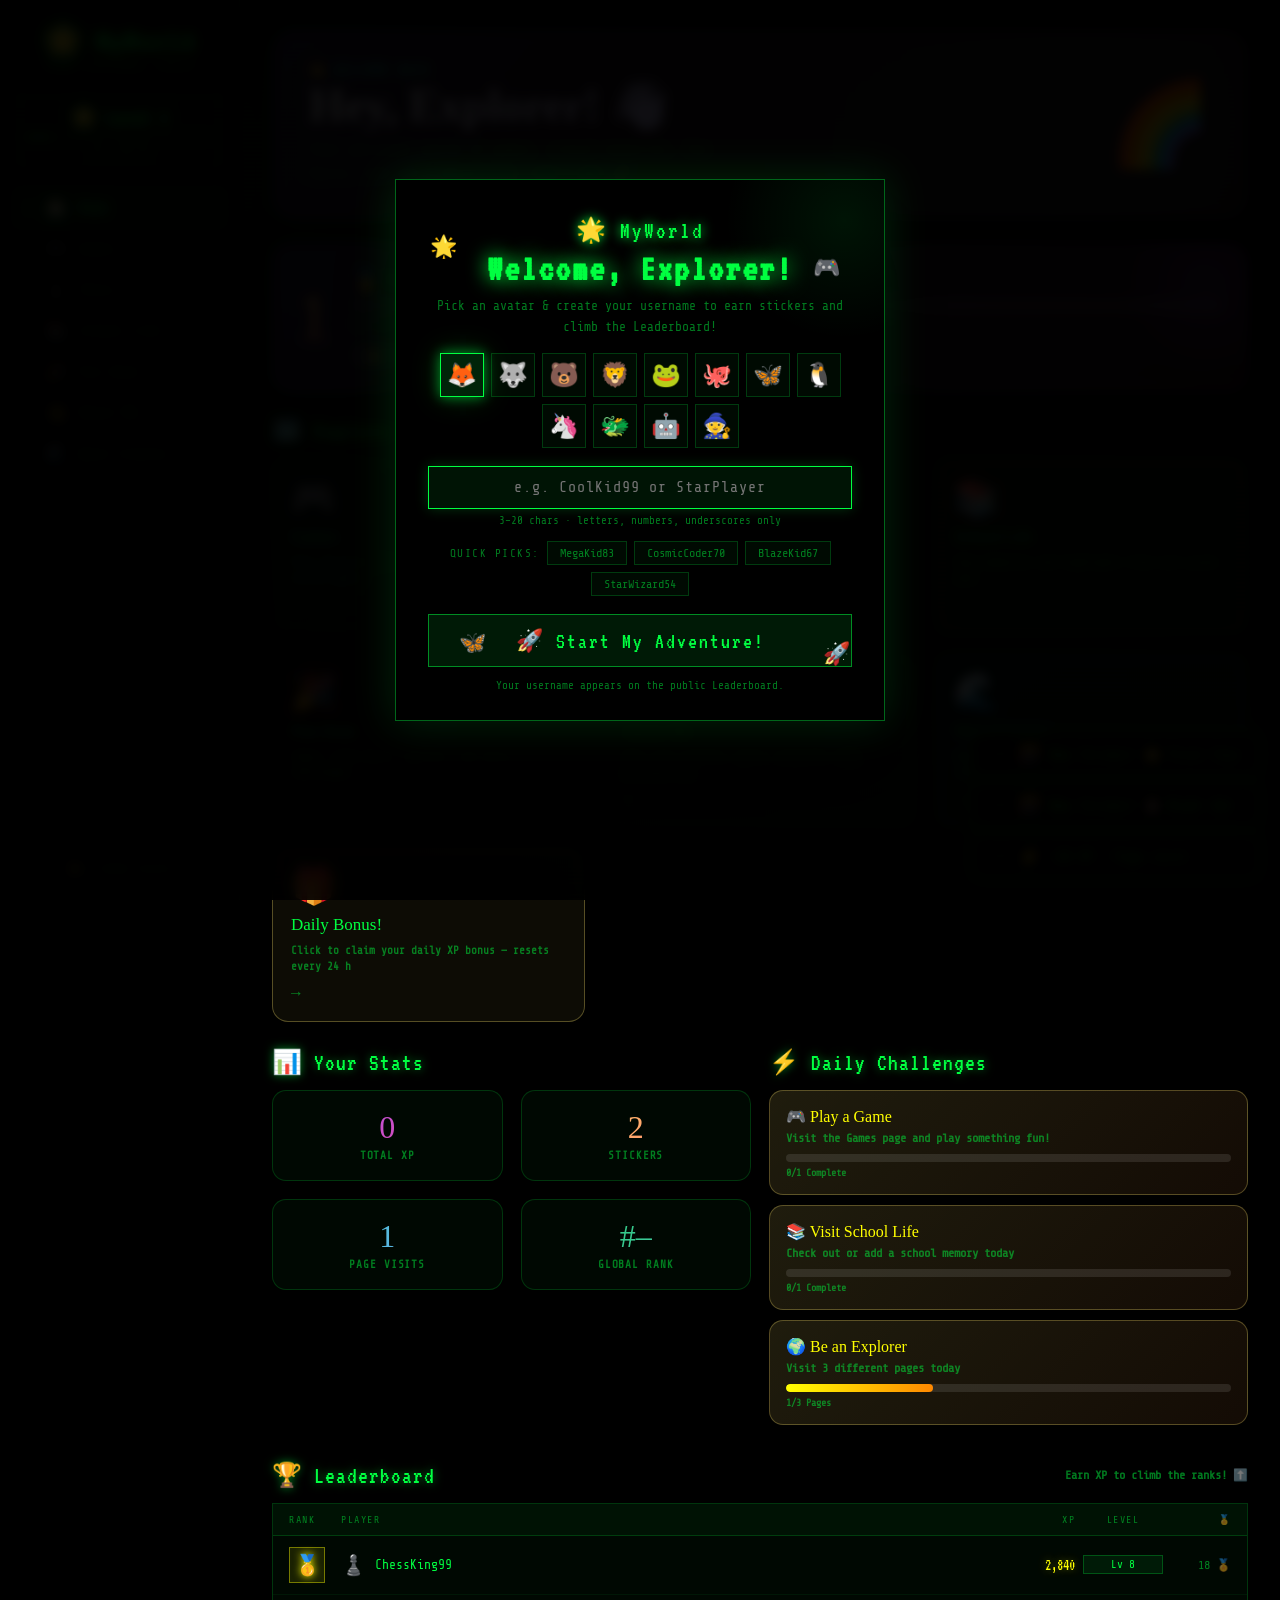
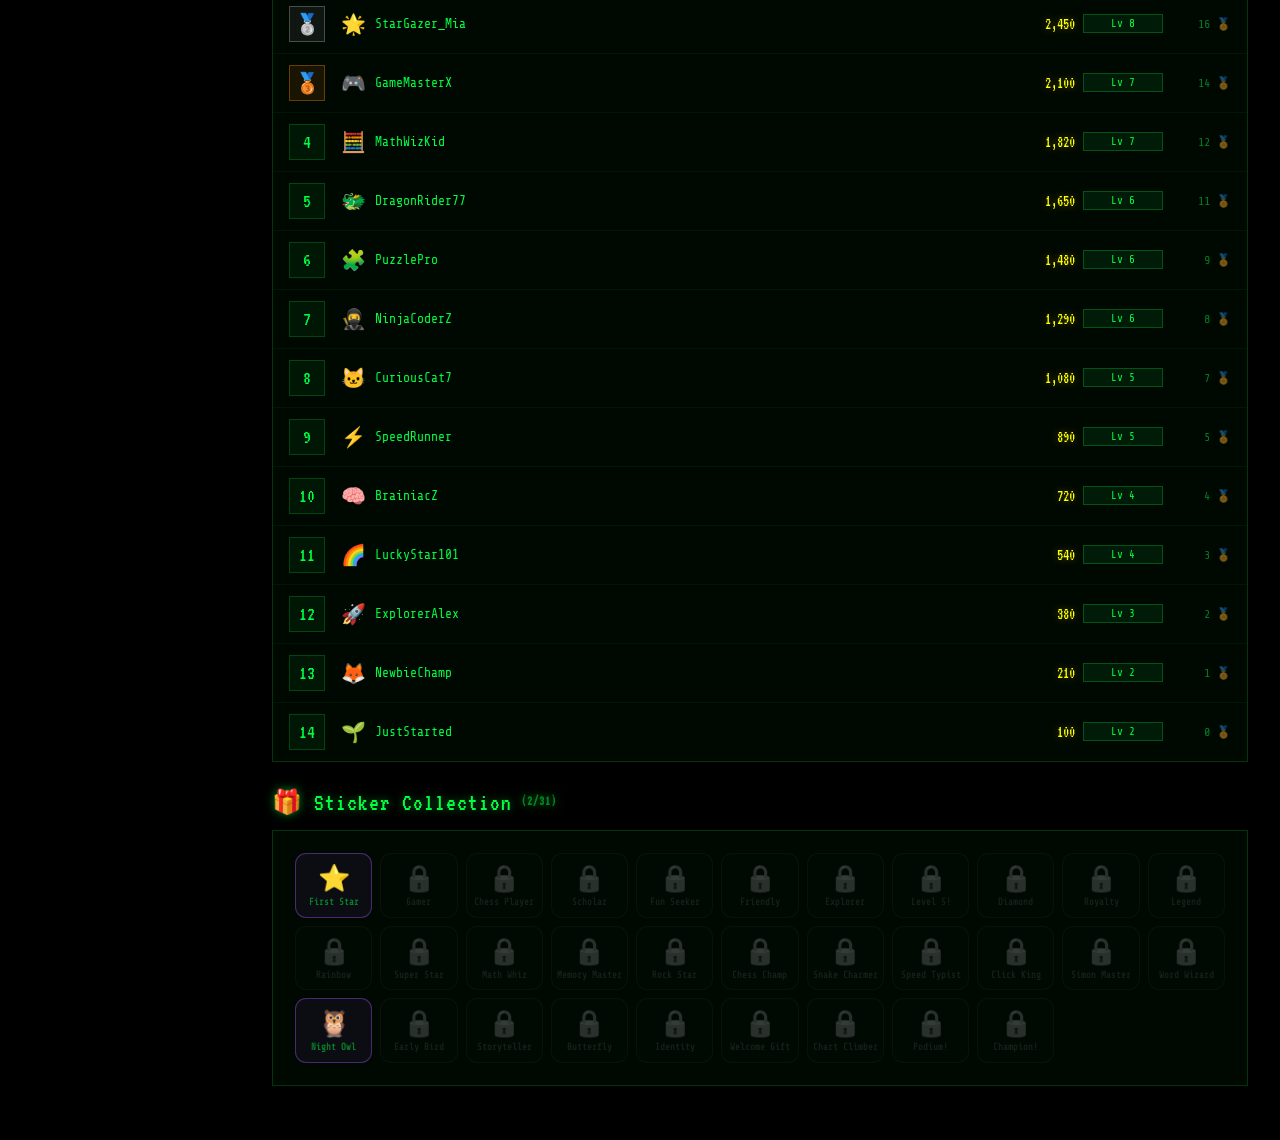
<file: index.html>
<!DOCTYPE html>
<html lang="en">
<head>
<meta charset="UTF-8">
<meta name="viewport" content="width=device-width,initial-scale=1">
<title>MyWorld — Home</title>
<link rel="stylesheet" href="shared.css">
<style>
.hero{
  background:linear-gradient(135deg,rgba(168,85,247,.22),rgba(236,72,153,.14),rgba(255,107,107,.1));
  border:1px solid rgba(168,85,247,.25);border-radius:24px;padding:32px 36px;
  margin-bottom:24px;position:relative;overflow:hidden;
}
.hero::before{content:'';position:absolute;inset:-40px;background:radial-gradient(circle at 80% 50%,rgba(78,205,196,.12) 0%,transparent 60%);pointer-events:none;}
.hero-greeting{font-size:12px;font-weight:900;letter-spacing:2px;text-transform:uppercase;color:var(--teal);margin-bottom:5px;}
.hero-title{font-family:'Fredoka One',cursive;font-size:46px;line-height:1.05;background:linear-gradient(120deg,#fff 0%,#c4b5fd 50%,#f9a8d4 100%);-webkit-background-clip:text;-webkit-text-fill-color:transparent;background-clip:text;margin-bottom:8px;}
.hero-sub{color:var(--text-dim);font-size:14px;font-weight:700;max-width:440px;line-height:1.7;}
.hero-emoji{position:absolute;right:36px;top:50%;transform:translateY(-50%);font-size:82px;animation:float 3s ease-in-out infinite;}

/* Level card */
.level-card{background:linear-gradient(135deg,rgba(168,85,247,.22),rgba(236,72,153,.15));border:1px solid rgba(168,85,247,.32);border-radius:20px;padding:24px;margin-bottom:24px;position:relative;overflow:hidden;}
.level-card::after{content:'';position:absolute;width:180px;height:180px;border-radius:50%;background:radial-gradient(circle,rgba(168,85,247,.25) 0%,transparent 70%);right:-50px;top:-50px;pointer-events:none;}
.lc-row{display:flex;align-items:center;gap:24px;flex-wrap:wrap;}
.lc-num{font-family:'Fredoka One',cursive;font-size:66px;line-height:1;background:linear-gradient(135deg,#ffe66d,#ff6b6b);-webkit-background-clip:text;-webkit-text-fill-color:transparent;background-clip:text;flex-shrink:0;}
.lc-info{flex:1;}
.lc-title{font-family:'Fredoka One',cursive;font-size:20px;margin-bottom:7px;}
.lc-xp-wrap{background:rgba(255,255,255,.12);border-radius:99px;height:13px;overflow:hidden;margin-bottom:6px;}
.lc-xp-bar{height:100%;background:linear-gradient(90deg,#a855f7,#ec4899,#ff6b6b);background-size:200%;animation:shimmer 2s linear infinite;border-radius:99px;transition:width .8s ease;}
.lc-xp-label{font-size:12px;color:var(--text-dim);font-weight:800;}
.lc-chips{display:flex;gap:7px;flex-wrap:wrap;margin-top:12px;}
.lc-chip{display:inline-flex;align-items:center;gap:4px;padding:4px 12px;border-radius:99px;font-size:11px;font-weight:900;background:rgba(255,255,255,.1);border:1px solid rgba(255,255,255,.15);}

/* Quick links */
.quick-card{background:var(--card-bg);border:1px solid var(--card-border);border-radius:16px;padding:18px;text-decoration:none;color:var(--text);display:flex;flex-direction:column;gap:8px;transition:var(--ease);}
.quick-card:hover{transform:translateY(-5px);}
.qc-icon{font-size:36px;}
.qc-title{font-family:'Fredoka One',cursive;font-size:17px;}
.qc-desc{font-size:11px;color:var(--text-dim);font-weight:700;line-height:1.5;flex:1;}
.qc-arrow{opacity:.5;margin-top:auto;}
.qc-games :hover,.qc-games{border-color:rgba(78,205,196,.3);background:rgba(78,205,196,.05);}
.qc-games:hover{border-color:rgba(78,205,196,.6);box-shadow:0 10px 36px rgba(78,205,196,.18);}
.qc-chess{border-color:rgba(168,85,247,.3);background:rgba(168,85,247,.05);}
.qc-chess:hover{border-color:rgba(168,85,247,.6);box-shadow:0 10px 36px rgba(168,85,247,.18);}
.qc-school{border-color:rgba(255,230,109,.3);background:rgba(255,230,109,.05);}
.qc-school:hover{border-color:rgba(255,230,109,.6);box-shadow:0 10px 36px rgba(255,230,109,.18);}
.qc-fun{border-color:rgba(236,72,153,.3);background:rgba(236,72,153,.05);}
.qc-fun:hover{border-color:rgba(236,72,153,.6);box-shadow:0 10px 36px rgba(236,72,153,.18);}
.qc-about{border-color:rgba(34,197,94,.3);background:rgba(34,197,94,.05);}
.qc-about:hover{border-color:rgba(34,197,94,.6);box-shadow:0 10px 36px rgba(34,197,94,.18);}
.qc-bonus{border-color:rgba(255,230,109,.3);background:rgba(255,230,109,.05);cursor:pointer;}
.qc-bonus:hover{border-color:rgba(255,230,109,.6);box-shadow:0 10px 36px rgba(255,230,109,.18);}

/* Stats */
.stat-card{background:var(--card-bg);border:1px solid var(--card-border);border-radius:14px;padding:18px;text-align:center;}
.stat-num{font-family:'Fredoka One',cursive;font-size:32px;margin-bottom:3px;}
.stat-label{font-size:11px;color:var(--text-dim);font-weight:800;text-transform:uppercase;letter-spacing:.9px;}

/* Daily challenge */
.daily-card{background:linear-gradient(135deg,rgba(255,230,109,.12),rgba(251,146,60,.08));border:1px solid rgba(255,230,109,.28);border-radius:14px;padding:16px;margin-bottom:10px;}
.dc-title{font-family:'Fredoka One',cursive;font-size:16px;color:var(--yellow);margin-bottom:5px;}
.dc-desc{font-size:12px;font-weight:700;color:var(--text-dim);margin-bottom:9px;}
.dc-bar-wrap{background:rgba(255,255,255,.1);border-radius:99px;height:8px;overflow:hidden;margin-bottom:5px;}
.dc-bar{height:100%;border-radius:99px;background:linear-gradient(90deg,var(--yellow),var(--orange));transition:width .6s ease;}
.dc-label{font-size:10px;color:var(--text-dim);font-weight:800;}

/* Sticker grid */
.sticker-grid{display:grid;grid-template-columns:repeat(auto-fill,minmax(74px,1fr));gap:8px;}
.sticker-item{display:flex;flex-direction:column;align-items:center;gap:4px;padding:9px 5px;border-radius:11px;border:1px solid var(--card-border);background:var(--card-bg);transition:var(--ease);text-align:center;}
.sticker-item.locked{opacity:.25;filter:grayscale(1);}
.sticker-item.unlocked{border-color:rgba(168,85,247,.4);background:rgba(168,85,247,.07);}
.sticker-item.unlocked:hover{transform:scale(1.06);}
.sticker-emoji{font-size:26px;display:block;}
.sticker-name{font-size:9px;font-weight:800;color:var(--text-dim);line-height:1.2;}
</style>
</head>
<body>

<!-- ══ SIDEBAR ══ -->
<nav class="sidebar">
  <div class="sidebar-logo">🌟 MyWorld</div>
  <div class="sidebar-tagline">Your Personal Space</div>
  <div class="sidebar-level">
    <span class="level-badge">⭐ Level 1</span>
    <div class="xp-bar-wrap"><div class="xp-bar" style="width:0%"></div></div>
    <div class="xp-text">0 / 80 XP</div>
  </div>
  <ul class="nav-links">
    <li><a href="index.html"       class="nav-link active" data-page="home">   <span class="nav-icon">🏠</span><span>Home</span></a></li>
    <li><a href="games.html"       class="nav-link"        data-page="games">  <span class="nav-icon">🎮</span><span>Games</span></a></li>
    <li><a href="chess.html"       class="nav-link"        data-page="chess">  <span class="nav-icon">♟️</span><span>Chess</span></a></li>
    <li><a href="school-life.html" class="nav-link"        data-page="school"> <span class="nav-icon">📚</span><span>School Life</span></a></li>
    <li><a href="fun-zone.html"    class="nav-link"        data-page="funzone"><span class="nav-icon">🎉</span><span>Fun Zone</span></a></li>
    <li><a href="about.html"        class="nav-link"        data-page="about">  <span class="nav-icon">👋</span><span>About Me</span></a></li>
    <li><a href="wave-creator.html" class="nav-link"        data-page="wave">   <span class="nav-icon">🌊</span><span>Wave Creator</span></a></li>
  </ul>
  <div class="sidebar-footer" id="sideVisits">Made with ❤️ just for you!</div>
</nav>

<!-- ══ MAIN ══ -->
<main class="main">

  <!-- HERO -->
  <div class="hero">
    <div class="hero-greeting">👋 Welcome Back</div>
    <h1 class="hero-title" data-username-greeting>Hey, Explorer! 👋</h1>
    <p class="hero-sub">Your personal world of games, school memories, fun facts, and epic adventures. Let's go! 🚀</p>
    <div class="hero-emoji">🌈</div>
  </div>

  <!-- BIG LEVEL CARD -->
  <div class="level-card">
    <div class="lc-row">
      <div class="lc-num" id="bigLevelNum">1</div>
      <div class="lc-info">
        <div class="lc-title">🏅 Your Level &amp; XP</div>
        <div class="lc-xp-wrap"><div class="lc-xp-bar" id="bigXpBar" style="width:0%"></div></div>
        <div class="lc-xp-label" id="bigXpLabel">0 / 80 XP to Level 2</div>
        <div class="lc-chips">
          <span class="lc-chip">🔥 <span id="cVisits">0</span> Visits</span>
          <span class="lc-chip">🏅 <span id="cStickers">0</span> Stickers</span>
          <span class="lc-chip">🏆 Rank #<span id="cRank">–</span></span>
          <span class="lc-chip" id="cUsername" style="color:var(--purple)">🎭 <span data-username>Explorer</span></span>
        </div>
      </div>
    </div>
  </div>

  <!-- QUICK LINKS -->
  <div class="section-title">🗺️ Explore Your World</div>
  <div class="grid-3" style="margin-bottom:26px">
    <a href="games.html"       class="quick-card qc-games"> <span class="qc-icon">🎮</span><div class="qc-title">Games</div><div class="qc-desc">Play 10 built-in mini-games &amp; explore 15 online games</div><span class="qc-arrow">→</span></a>
    <a href="chess.html"       class="quick-card qc-chess"> <span class="qc-icon">♟️</span><div class="qc-title">Chess</div><div class="qc-desc">Play a fully working chess game vs a friend or the AI</div><span class="qc-arrow">→</span></a>
    <a href="school-life.html" class="quick-card qc-school"><span class="qc-icon">📚</span><div class="qc-title">School Life</div><div class="qc-desc">Save memories and highlights from each grade year</div><span class="qc-arrow">→</span></a>
    <a href="fun-zone.html"    class="quick-card qc-fun">   <span class="qc-icon">🎉</span><div class="qc-title">Fun Zone</div><div class="qc-desc">Jokes, wild facts, quizzes, and daily challenges</div><span class="qc-arrow">→</span></a>
    <a href="about.html"        class="quick-card qc-about"> <span class="qc-icon">👋</span><div class="qc-title">About Me</div><div class="qc-desc">Edit your profile, goals, playlist, and personal bio</div><span class="qc-arrow">→</span></a>
    <a href="wave-creator.html" class="quick-card" style="border-color:rgba(0,229,255,.3);background:rgba(0,229,255,.05)"><span class="qc-icon">🌊</span><div class="qc-title">Wave Creator</div><div class="qc-desc">Build custom wave levels, test them, and share with the community</div><span class="qc-arrow">→</span></a>
    <div                        class="quick-card qc-bonus" onclick="claimBonus()"><span class="qc-icon">🎁</span><div class="qc-title">Daily Bonus!</div><div class="qc-desc">Click to claim your daily XP bonus — resets every 24 h</div><span class="qc-arrow" id="bonusArrow">→</span></div>
  </div>

  <!-- STATS + DAILY CHALLENGES -->
  <div class="grid-2" style="margin-bottom:26px">
    <div>
      <div class="section-title">📊 Your Stats</div>
      <div class="grid-2">
        <div class="stat-card"><div class="stat-num" id="sXP" style="background:linear-gradient(135deg,#a855f7,#ec4899);-webkit-background-clip:text;-webkit-text-fill-color:transparent;background-clip:text">0</div><div class="stat-label">Total XP</div></div>
        <div class="stat-card"><div class="stat-num" id="sStickers" style="background:linear-gradient(135deg,#ffe66d,#ff6b6b);-webkit-background-clip:text;-webkit-text-fill-color:transparent;background-clip:text">0</div><div class="stat-label">Stickers</div></div>
        <div class="stat-card"><div class="stat-num" id="sVisits" style="background:linear-gradient(135deg,#4ecdc4,#60a5fa);-webkit-background-clip:text;-webkit-text-fill-color:transparent;background-clip:text">0</div><div class="stat-label">Page Visits</div></div>
        <div class="stat-card"><div class="stat-num" id="sRank" style="background:linear-gradient(135deg,#22c55e,#4ecdc4);-webkit-background-clip:text;-webkit-text-fill-color:transparent;background-clip:text">#–</div><div class="stat-label">Global Rank</div></div>
      </div>
    </div>
    <div>
      <div class="section-title">⚡ Daily Challenges</div>
      <div class="daily-card"><div class="dc-title">🎮 Play a Game</div><div class="dc-desc">Visit the Games page and play something fun!</div><div class="dc-bar-wrap"><div class="dc-bar" id="dc1bar" style="width:0%"></div></div><div class="dc-label" id="dc1lbl">0/1 Complete</div></div>
      <div class="daily-card"><div class="dc-title">📚 Visit School Life</div><div class="dc-desc">Check out or add a school memory today</div><div class="dc-bar-wrap"><div class="dc-bar" id="dc2bar" style="width:0%"></div></div><div class="dc-label" id="dc2lbl">0/1 Complete</div></div>
      <div class="daily-card"><div class="dc-title">🌍 Be an Explorer</div><div class="dc-desc">Visit 3 different pages today</div><div class="dc-bar-wrap"><div class="dc-bar" id="dc3bar" style="width:0%"></div></div><div class="dc-label" id="dc3lbl">0/3 Pages</div></div>
    </div>
  </div>

  <!-- LEADERBOARD -->
  <div style="display:flex;align-items:center;justify-content:space-between;flex-wrap:wrap;gap:8px;margin-bottom:14px">
    <div class="section-title" style="margin-bottom:0">🏆 Leaderboard</div>
    <div style="font-size:12px;color:var(--text-dim);font-weight:800">Earn XP to climb the ranks! ⬆️</div>
  </div>
  <div class="lb-card" id="lbCard" style="margin-bottom:26px">
    <!-- rank banner inserted by JS -->
    <div class="lb-header">
      <span>Rank</span><span>Player</span><span style="text-align:right">XP</span><span style="text-align:center">Level</span><span style="text-align:right">🏅</span>
    </div>
    <div id="lbRows"><!-- rows injected by renderLeaderboard() --></div>
  </div>

  <!-- STICKER COLLECTION -->
  <div class="section-title">🎁 Sticker Collection <span id="stickerCount" style="font-size:13px;font-weight:800;color:var(--text-dim)"></span></div>
  <div class="card" style="margin-bottom:24px">
    <div class="sticker-grid" id="stickerGrid"></div>
  </div>

</main>

<script src="shared.js"></script>
<script>
// ── Page init ──────────────────────────────────────
recordVisit('home');

// ── Leaderboard renderer ───────────────────────────
function renderLeaderboard() {
  const lb       = getLeaderboardData();     // sorted array
  const username = getUsername();
  const rank     = getUserRank();

  // Rank banner (above table)
  const existing = document.getElementById('lbBanner');
  if (existing) existing.remove();
  if (username && rank) {
    const banner = document.createElement('div');
    banner.id = 'lbBanner';
    banner.className = 'rank-banner';
    const inf = getLevelInfo(getXP());
    banner.innerHTML = `
      <div class="rank-banner-num">#${rank}</div>
      <div class="rank-banner-label">
        <strong style="color:var(--text)">${username}</strong> · Level ${inf.level}<br>
        <span>${rank===1?'👑 You are THE champion!':rank<=3?'🥈 You\'re on the podium!':rank<=10?'📊 Top 10 — keep grinding!':'Keep earning XP to climb higher! ⬆️'}</span>
      </div>
    `;
    document.getElementById('lbCard').insertBefore(banner, document.getElementById('lbCard').firstChild.nextSibling);
  }

  // Rows
  const rowsEl = document.getElementById('lbRows');
  rowsEl.innerHTML = '';
  lb.slice(0, 15).forEach((u, i) => {
    const pos   = i + 1;
    const isYou = u.isYou;
    const inf   = getLevelInfo(u.xp);
    const rankClass = pos===1?'r1':pos===2?'r2':pos===3?'r3':'';
    const rankIcon  = pos===1?'🥇':pos===2?'🥈':pos===3?'🥉':pos;
    const stickers  = isYou ? getUnlocked().length : Math.max(0, Math.floor(u.xp / 150));

    const row = document.createElement('div');
    row.className = 'lb-row' + (isYou ? ' you' : '');
    row.innerHTML = `
      <div class="lb-rank ${rankClass}">${rankIcon}</div>
      <div class="lb-user">
        <span class="lb-avatar">${u.avatar||'🦊'}</span>
        <span class="lb-name">${u.username}${isYou?'<span class="lb-you-tag">YOU</span>':''}</span>
      </div>
      <div class="lb-xp">${u.xp.toLocaleString()}</div>
      <div class="lb-level">Lv ${inf.level}</div>
      <div class="lb-stickers">${stickers} 🏅</div>
    `;
    rowsEl.appendChild(row);
  });

  // Leaderboard sticker checks
  _checkLeaderboardStickers && _checkLeaderboardStickers();
}
// expose so shared.js can call it
window.renderLeaderboard = renderLeaderboard;

// ── Sticker grid renderer ──────────────────────────
function renderStickerGrid() {
  const unlocked = getUnlocked();
  const grid = document.getElementById('stickerGrid');
  grid.innerHTML = '';
  STICKERS.forEach(s => {
    const locked = !unlocked.includes(s.id);
    const el = document.createElement('div');
    el.className = 'sticker-item ' + (locked ? 'locked' : 'unlocked');
    el.title = locked ? `🔒 ${s.name}: ${s.desc}` : `✅ ${s.name} — ${s.desc}`;
    el.innerHTML = `<span class="sticker-emoji">${locked ? '🔒' : s.emoji}</span><div class="sticker-name">${s.name}</div>`;
    grid.appendChild(el);
  });
  document.getElementById('stickerCount').textContent = `(${unlocked.length}/${STICKERS.length})`;
}
window.renderStickerGrid = renderStickerGrid;

// ── Refresh all UI ─────────────────────────────────
function refreshUI() {
  const xp      = getXP();
  const inf     = getLevelInfo(xp);
  const pct     = Math.round((inf.progress / inf.needed) * 100);
  const unlocked = getUnlocked();
  const visits  = MW.get('visits', {});
  const total   = Object.values(visits).reduce((a,b)=>a+b,0);
  const pages   = Object.keys(visits).filter(k=>visits[k]>0).length;
  const rank    = getUserRank();

  // Level card
  document.getElementById('bigLevelNum').textContent = inf.level;
  document.getElementById('bigXpBar').style.width    = pct + '%';
  document.getElementById('bigXpLabel').textContent  = `${inf.progress} / ${inf.needed} XP to Level ${inf.level+1}`;
  document.getElementById('cVisits').textContent     = total;
  document.getElementById('cStickers').textContent   = unlocked.length;
  document.getElementById('cRank').textContent       = rank || '–';

  // Stats
  document.getElementById('sXP').textContent       = xp.toLocaleString();
  document.getElementById('sStickers').textContent = unlocked.length;
  document.getElementById('sVisits').textContent   = total;
  document.getElementById('sRank').textContent     = rank ? '#'+rank : '#–';

  // Daily challenges
  const gv = (visits['games']||0)>0, sv = (visits['school']||0)>0;
  const pv = Math.min(pages,3);
  document.getElementById('dc1bar').style.width = gv?'100%':'0%';
  document.getElementById('dc1lbl').textContent = gv?'✅ Complete!':'0/1 Complete';
  document.getElementById('dc2bar').style.width = sv?'100%':'0%';
  document.getElementById('dc2lbl').textContent = sv?'✅ Complete!':'0/1 Complete';
  document.getElementById('dc3bar').style.width = Math.round((pv/3)*100)+'%';
  document.getElementById('dc3lbl').textContent = pv>=3?'✅ Complete!':pv+'/3 Pages';

  // Sidebar footer
  document.getElementById('sideVisits').textContent = `🌟 ${total} total visits`;

  renderLeaderboard();
  renderStickerGrid();
}

// ── Daily Bonus ────────────────────────────────────
function claimBonus() {
  const last  = MW.get('last_bonus', 0);
  const dayMs = 86400000;
  if (Date.now() - last < dayMs) {
    const hrs = Math.ceil((dayMs - (Date.now()-last)) / 3600000);
    showToast(`Come back in ${hrs}h for your next bonus!`, '⏰');
    return;
  }
  MW.set('last_bonus', Date.now());
  const bonus = 25 + Math.floor(Math.random() * 26);
  setTimeout(() => { addXP(bonus, 'Daily Bonus'); refreshUI(); }, 200);
  document.getElementById('bonusArrow').textContent = '✅';
}

// Initial render
refreshUI();
</script>
</body>
</html>
</file>
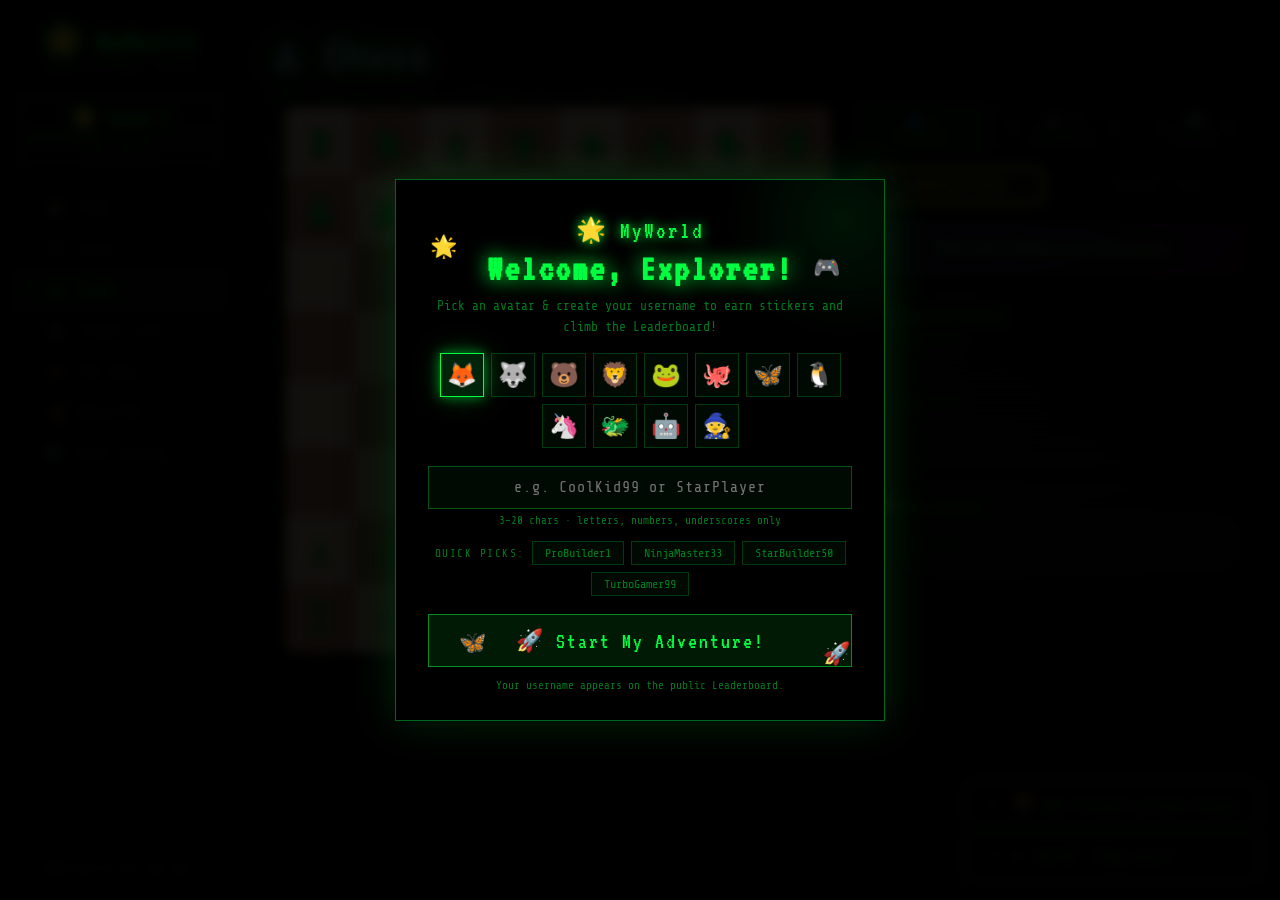
<file: chess.html>
<!DOCTYPE html>
<html lang="en">
<head>
<meta charset="UTF-8">
<meta name="viewport" content="width=device-width,initial-scale=1">
<title>MyWorld — Chess</title>
<link rel="stylesheet" href="shared.css">
<style>
.chess-layout{display:grid;grid-template-columns:auto 1fr;gap:24px;align-items:start;}
/* Board */
.board-wrap{position:relative;}
.chess-board{display:grid;grid-template-columns:repeat(8,68px);grid-template-rows:repeat(8,68px);border-radius:12px;overflow:hidden;box-shadow:0 20px 60px rgba(0,0,0,.6);border:4px solid rgba(255,255,255,.15);}
.sq{width:68px;height:68px;display:flex;align-items:center;justify-content:center;font-size:44px;cursor:pointer;position:relative;transition:background .15s;}
.sq.light{background:#f0d9b5;}
.sq.dark{background:#b58863;}
.sq.selected{background:#f6f669 !important;box-shadow:inset 0 0 0 3px #e8d44d;}
.sq.valid-move::after{content:'';position:absolute;width:28px;height:28px;border-radius:50%;background:rgba(0,0,0,.25);}
.sq.valid-move.occupied::after{border-radius:0;width:100%;height:100%;background:transparent;box-shadow:inset 0 0 0 4px rgba(0,0,0,.35);}
.sq.last-from,.sq.last-to{background:rgba(170,162,58,.5) !important;}
.sq.in-check{background:rgba(255,50,50,.7) !important;}
.piece{pointer-events:none;line-height:1;text-shadow:1px 2px 4px rgba(0,0,0,.4);user-select:none;}

/* Labels */
.file-labels,.rank-labels{display:flex;font-size:11px;font-weight:900;color:var(--text-dim);}
.file-labels{justify-content:space-around;margin-top:4px;padding:0 4px;}
.file-labels span{width:68px;text-align:center;}
.rank-labels{flex-direction:column;justify-content:space-around;margin-right:4px;}
.rank-labels span{height:68px;display:flex;align-items:center;}

/* Panel */
.chess-panel{display:flex;flex-direction:column;gap:14px;}
.status-banner{
  padding:14px 18px;border-radius:14px;font-family:'Fredoka One',cursive;font-size:18px;
  background:linear-gradient(135deg,rgba(168,85,247,.25),rgba(236,72,153,.15));
  border:1px solid rgba(168,85,247,.3);text-align:center;min-height:56px;display:flex;align-items:center;justify-content:center;
}
.turn-indicator{display:flex;gap:12px;margin-bottom:2px;}
.turn-chip{
  flex:1;padding:10px;border-radius:12px;text-align:center;
  font-weight:900;font-size:13px;border:2px solid transparent;transition:var(--ease);
}
.turn-chip.active-w{border-color:var(--yellow);background:rgba(255,230,109,.15);color:var(--yellow);}
.turn-chip.active-b{border-color:var(--purple);background:rgba(168,85,247,.15);color:var(--purple);}
.turn-chip.inactive{opacity:.4;}
.captured-row{min-height:38px;font-size:22px;letter-spacing:2px;line-height:1.4;}
.history-box{
  background:var(--card-bg);border:1px solid var(--card-border);border-radius:12px;
  padding:12px;max-height:200px;overflow-y:auto;
}
.history-item{font-size:12px;font-weight:700;color:var(--text-dim);display:flex;gap:8px;padding:3px 0;border-bottom:1px solid rgba(255,255,255,.05);}
.history-item:last-child{border:none;}
.history-num{color:var(--purple);min-width:24px;}
.mode-btns{display:flex;gap:8px;}
</style>
</head>
<body>

<nav class="sidebar">
  <div class="sidebar-logo">🌟 MyWorld</div>
  <div class="sidebar-tagline">Your Personal Space</div>
  <div class="sidebar-level">
    <span class="level-badge">⭐ Level 1</span>
    <div class="xp-bar-wrap"><div class="xp-bar" style="width:0%"></div></div>
    <div class="xp-text">0 / 80 XP</div>
  </div>
  <ul class="nav-links">
    <li><a href="index.html"       class="nav-link"         data-page="home">   <span class="nav-icon">🏠</span><span>Home</span></a></li>
    <li><a href="games.html"       class="nav-link"         data-page="games">  <span class="nav-icon">🎮</span><span>Games</span></a></li>
    <li><a href="chess.html"       class="nav-link active"  data-page="chess">  <span class="nav-icon">♟️</span><span>Chess</span></a></li>
    <li><a href="school-life.html" class="nav-link"         data-page="school"> <span class="nav-icon">📚</span><span>School Life</span></a></li>
    <li><a href="fun-zone.html"    class="nav-link"         data-page="funzone"><span class="nav-icon">🎉</span><span>Fun Zone</span></a></li>
    <li><a href="about.html"        class="nav-link"         data-page="about">  <span class="nav-icon">👋</span><span>About Me</span></a></li>
    <li><a href="wave-creator.html" class="nav-link"         data-page="wave">   <span class="nav-icon">🌊</span><span>Wave Creator</span></a></li>
  </ul>
  <div class="sidebar-footer">Made with ❤️ just for you!</div>
</nav>

<main class="main">
  <div class="page-header">
    <h1 class="page-title" style="background:linear-gradient(135deg,#a855f7,#ec4899);-webkit-background-clip:text;-webkit-text-fill-color:transparent;background-clip:text">♟️ Chess</h1>
    <p class="page-subtitle">Fully playable chess — 2 Players or vs the Computer!</p>
  </div>

  <div class="chess-layout">
    <!-- Board -->
    <div class="board-wrap">
      <div style="display:flex;align-items:center">
        <div class="rank-labels" id="rankLabels"></div>
        <div>
          <div class="chess-board" id="chessBoard"></div>
          <div class="file-labels" id="fileLabels"></div>
        </div>
      </div>
    </div>

    <!-- Panel -->
    <div class="chess-panel">
      <div class="mode-btns">
        <button class="btn btn-primary" onclick="setMode('pvp')"  id="btnPVP">👥 2 Players</button>
        <button class="btn btn-secondary" onclick="setMode('ai')" id="btnAI">🤖 vs Computer</button>
        <button class="btn btn-secondary" onclick="resetGame()">🔄 Reset</button>
      </div>

      <div class="turn-indicator">
        <div class="turn-chip active-w" id="chipW">♔ White's Turn</div>
        <div class="turn-chip inactive" id="chipB">♚ Black's Turn</div>
      </div>

      <div class="status-banner" id="statusBanner">Welcome! Make your first move.</div>

      <div class="card" style="padding:14px">
        <div class="section-title" style="font-size:15px;margin-bottom:8px">🗑️ Captured Pieces</div>
        <div style="font-size:12px;color:var(--text-dim);font-weight:700;margin-bottom:4px">White captured:</div>
        <div class="captured-row" id="capturedByWhite"></div>
        <div style="font-size:12px;color:var(--text-dim);font-weight:700;margin:8px 0 4px">Black captured:</div>
        <div class="captured-row" id="capturedByBlack"></div>
      </div>

      <div class="card" style="padding:14px">
        <div class="section-title" style="font-size:15px;margin-bottom:8px">📜 Move History</div>
        <div class="history-box" id="moveHistory"><div style="color:var(--text-dim);font-size:12px">No moves yet.</div></div>
      </div>
    </div>
  </div>
</main>

<script src="shared.js"></script>
<script>
recordVisit('chess');

const SYMS = {
  wK:'♔',wQ:'♕',wR:'♖',wB:'♗',wN:'♘',wP:'♙',
  bK:'♚',bQ:'♛',bR:'♜',bB:'♝',bN:'♞',bP:'♟'
};

// Material values
const VALS = {K:0,Q:9,R:5,B:3.2,N:3,P:1};

// Piece-square tables (white's perspective; row 0 = black's back rank = forward for white)
const PST = {
  P:[[0,0,0,0,0,0,0,0],[5,5,5,5,5,5,5,5],[1,1,2,3,3,2,1,1],[.5,.5,1,2.5,2.5,1,.5,.5],[0,0,0,2,2,0,0,0],[.5,-.5,-1,0,0,-1,-.5,.5],[.5,1,1,-2,-2,1,1,.5],[0,0,0,0,0,0,0,0]],
  N:[[-5,-4,-3,-3,-3,-3,-4,-5],[-4,-2,0,.5,.5,0,-2,-4],[-3,.5,1,1.5,1.5,1,.5,-3],[-3,0,1.5,2,2,1.5,0,-3],[-3,.5,1.5,2,2,1.5,.5,-3],[-3,0,1,1.5,1.5,1,0,-3],[-4,-2,0,0,0,0,-2,-4],[-5,-4,-3,-3,-3,-3,-4,-5]],
  B:[[-2,-1,-1,-1,-1,-1,-1,-2],[-1,.5,0,0,0,0,.5,-1],[-1,1,1,1,1,1,1,-1],[-1,0,1,1,1,1,0,-1],[-1,.5,.5,1,1,.5,.5,-1],[-1,0,.5,1,1,.5,0,-1],[-1,.5,0,0,0,0,.5,-1],[-2,-1,-1,-1,-1,-1,-1,-2]],
  R:[[0,0,0,.5,.5,0,0,0],[-.5,0,0,0,0,0,0,-.5],[-.5,0,0,0,0,0,0,-.5],[-.5,0,0,0,0,0,0,-.5],[-.5,0,0,0,0,0,0,-.5],[-.5,0,0,0,0,0,0,-.5],[.5,1,1,1,1,1,1,.5],[0,0,0,0,0,0,0,0]],
  Q:[[-2,-1,-1,-.5,-.5,-1,-1,-2],[-1,0,.5,0,0,0,0,-1],[-1,.5,.5,.5,.5,.5,0,-1],[0,0,.5,.5,.5,.5,0,-.5],[-.5,0,.5,.5,.5,.5,0,-.5],[-1,0,.5,.5,.5,.5,0,-1],[-1,0,0,0,0,0,0,-1],[-2,-1,-1,-.5,-.5,-1,-1,-2]],
  K:[[-3,-4,-4,-5,-5,-4,-4,-3],[-3,-4,-4,-5,-5,-4,-4,-3],[-3,-4,-4,-5,-5,-4,-4,-3],[-3,-4,-4,-5,-5,-4,-4,-3],[-2,-3,-3,-4,-4,-3,-3,-2],[-1,-2,-2,-2,-2,-2,-2,-1],[2,2,0,0,0,0,2,2],[2,3,1,0,0,1,3,2]]
};

let board,current,selected,validMoves,enPassant,castling,capturedByW,capturedByB,moveHistory,gameOver,mode,lastMove;

// Helpers — declared before any function that uses them is called
const inB=(r,c)=>r>=0&&r<8&&c>=0&&c<8;
const col=p=>p?p[0]:null;
const type=p=>p?p[1]:null;
function cloneBoard(b){return b.map(r=>[...r]);}

function initBoard(){
  board=[
    ['bR','bN','bB','bQ','bK','bB','bN','bR'],
    ['bP','bP','bP','bP','bP','bP','bP','bP'],
    [null,null,null,null,null,null,null,null],
    [null,null,null,null,null,null,null,null],
    [null,null,null,null,null,null,null,null],
    [null,null,null,null,null,null,null,null],
    ['wP','wP','wP','wP','wP','wP','wP','wP'],
    ['wR','wN','wB','wQ','wK','wB','wN','wR'],
  ];
}

function resetGame(){
  initBoard();
  current='w'; selected=null; validMoves=[]; enPassant=null;
  castling={wK:true,wQ:true,bK:true,bQ:true};
  capturedByW=[]; capturedByB=[]; moveHistory=[]; gameOver=false; lastMove=null;
  renderBoard(); updatePanel();
  document.getElementById('statusBanner').textContent='Welcome! Make your first move.';
  document.getElementById('moveHistory').innerHTML='<div style="color:var(--text-dim);font-size:12px">No moves yet.</div>';
  document.getElementById('capturedByWhite').textContent='';
  document.getElementById('capturedByBlack').textContent='';
}

function setMode(m){
  mode=m;
  document.getElementById('btnPVP').className='btn '+(m==='pvp'?'btn-primary':'btn-secondary');
  document.getElementById('btnAI').className='btn '+(m==='ai'?'btn-primary':'btn-secondary');
  resetGame();
}
// Pawn attack squares (always diagonal, regardless of whether a piece is there)
function pawnAttacks(r,c,color){
  const dir=color==='w'?-1:1;
  return [-1,1].map(dc=>[r+dir,c+dc]).filter(([tr,tc])=>inB(tr,tc));
}

// Move generation (pseudo-legal)
function pseudoMoves(b,r,c,ep,cast){
  const p=b[r][c]; if(!p) return [];
  const color=col(p), opp=color==='w'?'b':'w', moves=[];
  const add=(tr,tc,sp)=>{
    if(!inB(tr,tc)) return false;
    const t=b[tr][tc];
    if(t&&col(t)===color) return false;
    moves.push({fr:r,fc:c,tr,tc,sp:sp||null}); return !t;
  };
  const slide=(dr,dc)=>{
    let rr=r+dr,cc=c+dc;
    while(inB(rr,cc)){
      const t=b[rr][cc];
      if(t&&col(t)===color) break;
      moves.push({fr:r,fc:c,tr:rr,tc:cc,sp:null});
      if(t) break; rr+=dr; cc+=dc;
    }
  };
  if(type(p)==='P'){
    const dir=color==='w'?-1:1, sr=color==='w'?6:1, pr=color==='w'?0:7;
    if(inB(r+dir,c)&&!b[r+dir][c]){
      moves.push({fr:r,fc:c,tr:r+dir,tc:c,sp:(r+dir)===pr?'promo':null});
      if(r===sr&&!b[r+2*dir][c]) moves.push({fr:r,fc:c,tr:r+2*dir,tc:c,sp:'double'});
    }
    for(const dc of[-1,1]){
      const tr2=r+dir, tc2=c+dc; if(!inB(tr2,tc2)) continue;
      if(b[tr2][tc2]&&col(b[tr2][tc2])===opp) moves.push({fr:r,fc:c,tr:tr2,tc:tc2,sp:tr2===pr?'promo':null});
      if(ep&&ep[0]===tr2&&ep[1]===tc2) moves.push({fr:r,fc:c,tr:tr2,tc:tc2,sp:'ep'});
    }
  }
  if(type(p)==='N') for(const[dr,dc]of[[-2,-1],[-2,1],[-1,-2],[-1,2],[1,-2],[1,2],[2,-1],[2,1]]) add(r+dr,c+dc);
  if('BQ'.includes(type(p))) for(const[dr,dc]of[[-1,-1],[-1,1],[1,-1],[1,1]]) slide(dr,dc);
  if('RQ'.includes(type(p))) for(const[dr,dc]of[[-1,0],[1,0],[0,-1],[0,1]]) slide(dr,dc);
  if(type(p)==='K'){
    for(const[dr,dc]of[[-1,-1],[-1,0],[-1,1],[0,-1],[0,1],[1,-1],[1,0],[1,1]]) add(r+dr,c+dc);
    if(color==='w'&&r===7&&c===4){
      if(cast.wK&&!b[7][5]&&!b[7][6]&&b[7][7]==='wR') moves.push({fr:7,fc:4,tr:7,tc:6,sp:'ck'});
      if(cast.wQ&&!b[7][3]&&!b[7][2]&&!b[7][1]&&b[7][0]==='wR') moves.push({fr:7,fc:4,tr:7,tc:2,sp:'cq'});
    }
    if(color==='b'&&r===0&&c===4){
      if(cast.bK&&!b[0][5]&&!b[0][6]&&b[0][7]==='bR') moves.push({fr:0,fc:4,tr:0,tc:6,sp:'ck'});
      if(cast.bQ&&!b[0][3]&&!b[0][2]&&!b[0][1]&&b[0][0]==='bR') moves.push({fr:0,fc:4,tr:0,tc:2,sp:'cq'});
    }
  }
  return moves;
}

function findKing(b,color){
  for(let r=0;r<8;r++) for(let c=0;c<8;c++) if(b[r][c]===color+'K') return [r,c];
  return null;
}

// FIX: pawn attacks use pawnAttacks() so empty squares are correctly covered
function isAttacked(b,r,c,byColor,ep,cast){
  for(let rr=0;rr<8;rr++) for(let cc=0;cc<8;cc++){
    const p=b[rr][cc]; if(!p||col(p)!==byColor) continue;
    if(type(p)==='P'){
      if(pawnAttacks(rr,cc,byColor).some(([ar,ac])=>ar===r&&ac===c)) return true;
    } else {
      if(pseudoMoves(b,rr,cc,ep,cast).some(m=>m.tr===r&&m.tc===c)) return true;
    }
  }
  return false;
}
function isInCheck(b,color,ep,cast){
  const k=findKing(b,color); if(!k) return false;
  return isAttacked(b,k[0],k[1],color==='w'?'b':'w',ep,cast);
}

function applyMove(b,m,cast,ep){
  const nb=cloneBoard(b), nc={...cast}, piece=nb[m.fr][m.fc]; let nep=null;
  nb[m.tr][m.tc]=piece; nb[m.fr][m.fc]=null;
  if(m.sp==='ep'){const dir=col(piece)==='w'?1:-1; nb[m.tr+dir][m.tc]=null;}
  if(m.sp==='ck'){nb[m.fr][5]=nb[m.fr][7]; nb[m.fr][7]=null;}
  if(m.sp==='cq'){nb[m.fr][3]=nb[m.fr][0]; nb[m.fr][0]=null;}
  if(m.sp==='promo') nb[m.tr][m.tc]=col(piece)+'Q';
  if(m.sp==='double') nep=[m.tr+(col(piece)==='w'?1:-1),m.tc];
  if(piece==='wK'){nc.wK=false; nc.wQ=false;}
  if(piece==='bK'){nc.bK=false; nc.bQ=false;}
  if(m.fr===7&&m.fc===0) nc.wQ=false;
  if(m.fr===7&&m.fc===7) nc.wK=false;
  if(m.fr===0&&m.fc===0) nc.bQ=false;
  if(m.fr===0&&m.fc===7) nc.bK=false;
  return {nb,nc,nep};
}

function legalMoves(b,r,c,ep,cast){
  const p=b[r][c]; if(!p) return [];
  const color=col(p), opp=color==='w'?'b':'w';
  return pseudoMoves(b,r,c,ep,cast).filter(m=>{
    if((m.sp==='ck'||m.sp==='cq')&&isInCheck(b,color,ep,cast)) return false;
    // King must not pass through attacked squares during castling
    if(m.sp==='ck'&&(isAttacked(b,m.fr,5,opp,ep,cast)||isAttacked(b,m.fr,6,opp,ep,cast))) return false;
    if(m.sp==='cq'&&(isAttacked(b,m.fr,3,opp,ep,cast)||isAttacked(b,m.fr,2,opp,ep,cast))) return false;
    const {nb,nc,nep}=applyMove(b,m,cast,ep);
    return !isInCheck(nb,color,nep,nc);
  });
}

function allLegalMoves(b,color,ep,cast){
  const moves=[];
  for(let r=0;r<8;r++) for(let c=0;c<8;c++)
    if(col(b[r][c])===color) moves.push(...legalMoves(b,r,c,ep,cast));
  return moves;
}

// Make move
function makeMove(m){
  const piece=board[m.fr][m.fc], captured=board[m.tr][m.tc];
  let epCapture=null;
  if(m.sp==='ep'){const dir=col(piece)==='w'?1:-1; epCapture=board[m.tr+dir][m.tc];}
  const {nb,nc,nep}=applyMove(board,m,castling,enPassant);
  board=nb; castling=nc; enPassant=nep;
  if(captured)(col(piece)==='w'?capturedByW:capturedByB).push(captured);
  if(epCapture)(col(piece)==='w'?capturedByW:capturedByB).push(epCapture);
  lastMove={fr:m.fr,fc:m.fc,tr:m.tr,tc:m.tc};
  const notation=`${SYMS[piece]}${String.fromCharCode(97+m.fc)}${8-m.fr}→${String.fromCharCode(97+m.tc)}${8-m.tr}${m.sp==='promo'?'=Q':''}`;
  moveHistory.push({notation,color:col(piece),n:Math.ceil(moveHistory.length/2)+1});
  current=current==='w'?'b':'w';
  const allMoves=allLegalMoves(board,current,enPassant,castling);
  const inCheck=isInCheck(board,current,enPassant,castling);
  if(allMoves.length===0){
    gameOver=true;
    if(inCheck){
      const winner=current==='w'?'Black':'White';
      document.getElementById('statusBanner').textContent=`♟️ CHECKMATE! ${winner} wins! 🏆`;
      if(mode==='pvp'||(mode==='ai'&&current==='b')){addXP(50,'Chess Checkmate win!');unlockSticker('chess_champ');}
    } else {
      document.getElementById('statusBanner').textContent="🤝 Stalemate — It's a Draw!";
    }
  } else if(inCheck){
    document.getElementById('statusBanner').textContent=`⚠️ ${current==='w'?'White':'Black'} is in Check!`;
  } else {
    document.getElementById('statusBanner').textContent=`${current==='w'?'♔ White':'♚ Black'}'s turn`;
  }
  selected=null; validMoves=[];
  renderBoard(); updatePanel();
  if(!gameOver&&mode==='ai'&&current==='b') setTimeout(doAI,350);
}

// Board evaluation (positive = good for black, negative = good for white)
function evalBoard(b){
  let score=0;
  for(let r=0;r<8;r++) for(let c=0;c<8;c++){
    const p=b[r][c]; if(!p) continue;
    const t=type(p), cl=col(p);
    const val=VALS[t]||0;
    const pst=PST[t]?(cl==='w'?PST[t][r][c]:PST[t][7-r][7-c])*0.1:0;
    score+=(cl==='w'?-1:1)*(val+pst);
  }
  return score;
}

// Minimax with alpha-beta pruning (depth 3 = strong enough, still fast)
function minimax(b,depth,alpha,beta,maximizing,ep,cast){
  if(depth===0) return evalBoard(b);
  const color=maximizing?'b':'w';
  const moves=allLegalMoves(b,color,ep,cast);
  if(moves.length===0) return isInCheck(b,color,ep,cast)?(maximizing?-1000:1000):0;
  if(maximizing){
    let best=-Infinity;
    for(const m of moves){
      const {nb,nc,nep}=applyMove(b,m,cast,ep);
      best=Math.max(best,minimax(nb,depth-1,alpha,beta,false,nep,nc));
      alpha=Math.max(alpha,best); if(beta<=alpha) break;
    }
    return best;
  } else {
    let best=Infinity;
    for(const m of moves){
      const {nb,nc,nep}=applyMove(b,m,cast,ep);
      best=Math.min(best,minimax(nb,depth-1,alpha,beta,true,nep,nc));
      beta=Math.min(beta,best); if(beta<=alpha) break;
    }
    return best;
  }
}

function doAI(){
  if(gameOver||current!=='b') return;
  const moves=allLegalMoves(board,'b',enPassant,castling);
  if(!moves.length) return;
  // Depth 3: AI move + white response + AI response seen ahead
  let best=null, bestScore=-Infinity;
  for(const m of moves){
    const {nb,nc,nep}=applyMove(board,m,castling,enPassant);
    const score=minimax(nb,2,-Infinity,Infinity,false,nep,nc);
    if(score>bestScore||(score===bestScore&&Math.random()<0.15)){bestScore=score;best=m;}
  }
  if(best) makeMove(best);
}

// Click handler
function clickSquare(r,c){
  if(gameOver) return;
  if(mode==='ai'&&current==='b') return;
  if(selected){
    const move=validMoves.find(m=>m.tr===r&&m.tc===c);
    if(move){makeMove(move);return;}
    if(col(board[r][c])===current){selected=[r,c];validMoves=legalMoves(board,r,c,enPassant,castling);renderBoard();return;}
    selected=null; validMoves=[]; renderBoard(); return;
  }
  if(col(board[r][c])===current){
    selected=[r,c]; validMoves=legalMoves(board,r,c,enPassant,castling); renderBoard();
  }
}

// Render
function renderBoard(){
  const boardEl=document.getElementById('chessBoard'); boardEl.innerHTML='';
  const inCheckKing=isInCheck(board,current,enPassant,castling)?findKing(board,current):null;
  for(let r=0;r<8;r++) for(let c=0;c<8;c++){
    const sq=document.createElement('div');
    sq.className='sq '+((r+c)%2===0?'light':'dark');
    const isSel=selected&&selected[0]===r&&selected[1]===c;
    const isVal=validMoves.some(m=>m.tr===r&&m.tc===c);
    if(isSel) sq.classList.add('selected');
    if(lastMove&&lastMove.fr===r&&lastMove.fc===c) sq.classList.add('last-from');
    else if(lastMove&&lastMove.tr===r&&lastMove.tc===c) sq.classList.add('last-to');
    if(inCheckKing&&inCheckKing[0]===r&&inCheckKing[1]===c) sq.classList.add('in-check');
    if(isVal){sq.classList.add('valid-move');if(board[r][c]) sq.classList.add('occupied');}
    if(board[r][c]){
      const p=document.createElement('span'); p.className='piece';
      p.textContent=SYMS[board[r][c]]||'';
      p.style.filter=col(board[r][c])==='w'?'drop-shadow(0 1px 3px rgba(0,0,0,.5))':'drop-shadow(0 1px 3px rgba(0,0,0,.8))';
      sq.appendChild(p);
    }
    sq.addEventListener('click',()=>clickSquare(r,c));
    boardEl.appendChild(sq);
  }
  const rl=document.getElementById('rankLabels'); rl.innerHTML='';
  for(let r=0;r<8;r++){const s=document.createElement('span');s.textContent=8-r;rl.appendChild(s);}
  const fl=document.getElementById('fileLabels'); fl.innerHTML='';
  'abcdefgh'.split('').forEach(l=>{const s=document.createElement('span');s.textContent=l;fl.appendChild(s);});
}

function updatePanel(){
  const wActive=current==='w';
  document.getElementById('chipW').className='turn-chip '+(wActive?'active-w':'inactive');
  document.getElementById('chipB').className='turn-chip '+(wActive?'inactive':'active-b');
  document.getElementById('capturedByWhite').textContent=capturedByW.map(p=>SYMS[p]).join(' ');
  document.getElementById('capturedByBlack').textContent=capturedByB.map(p=>SYMS[p]).join(' ');
  const hist=document.getElementById('moveHistory');
  if(moveHistory.length===0){hist.innerHTML='<div style="color:var(--text-dim);font-size:12px">No moves yet.</div>';return;}
  hist.innerHTML='';
  for(let i=0;i<moveHistory.length;i+=2){
    const w=moveHistory[i],b2=moveHistory[i+1];
    const d=document.createElement('div'); d.className='history-item';
    d.innerHTML=`<span class="history-num">${w.n}.</span><span>${w.notation}</span>${b2?`<span>${b2.notation}</span>`:''}`;
    hist.appendChild(d);
  }
  hist.scrollTop=hist.scrollHeight;
}

document.addEventListener('keydown',e=>{if(e.key==='r'||e.key==='R') resetGame();});

mode='pvp'; resetGame();
</script>
</body>
</html>
</file>
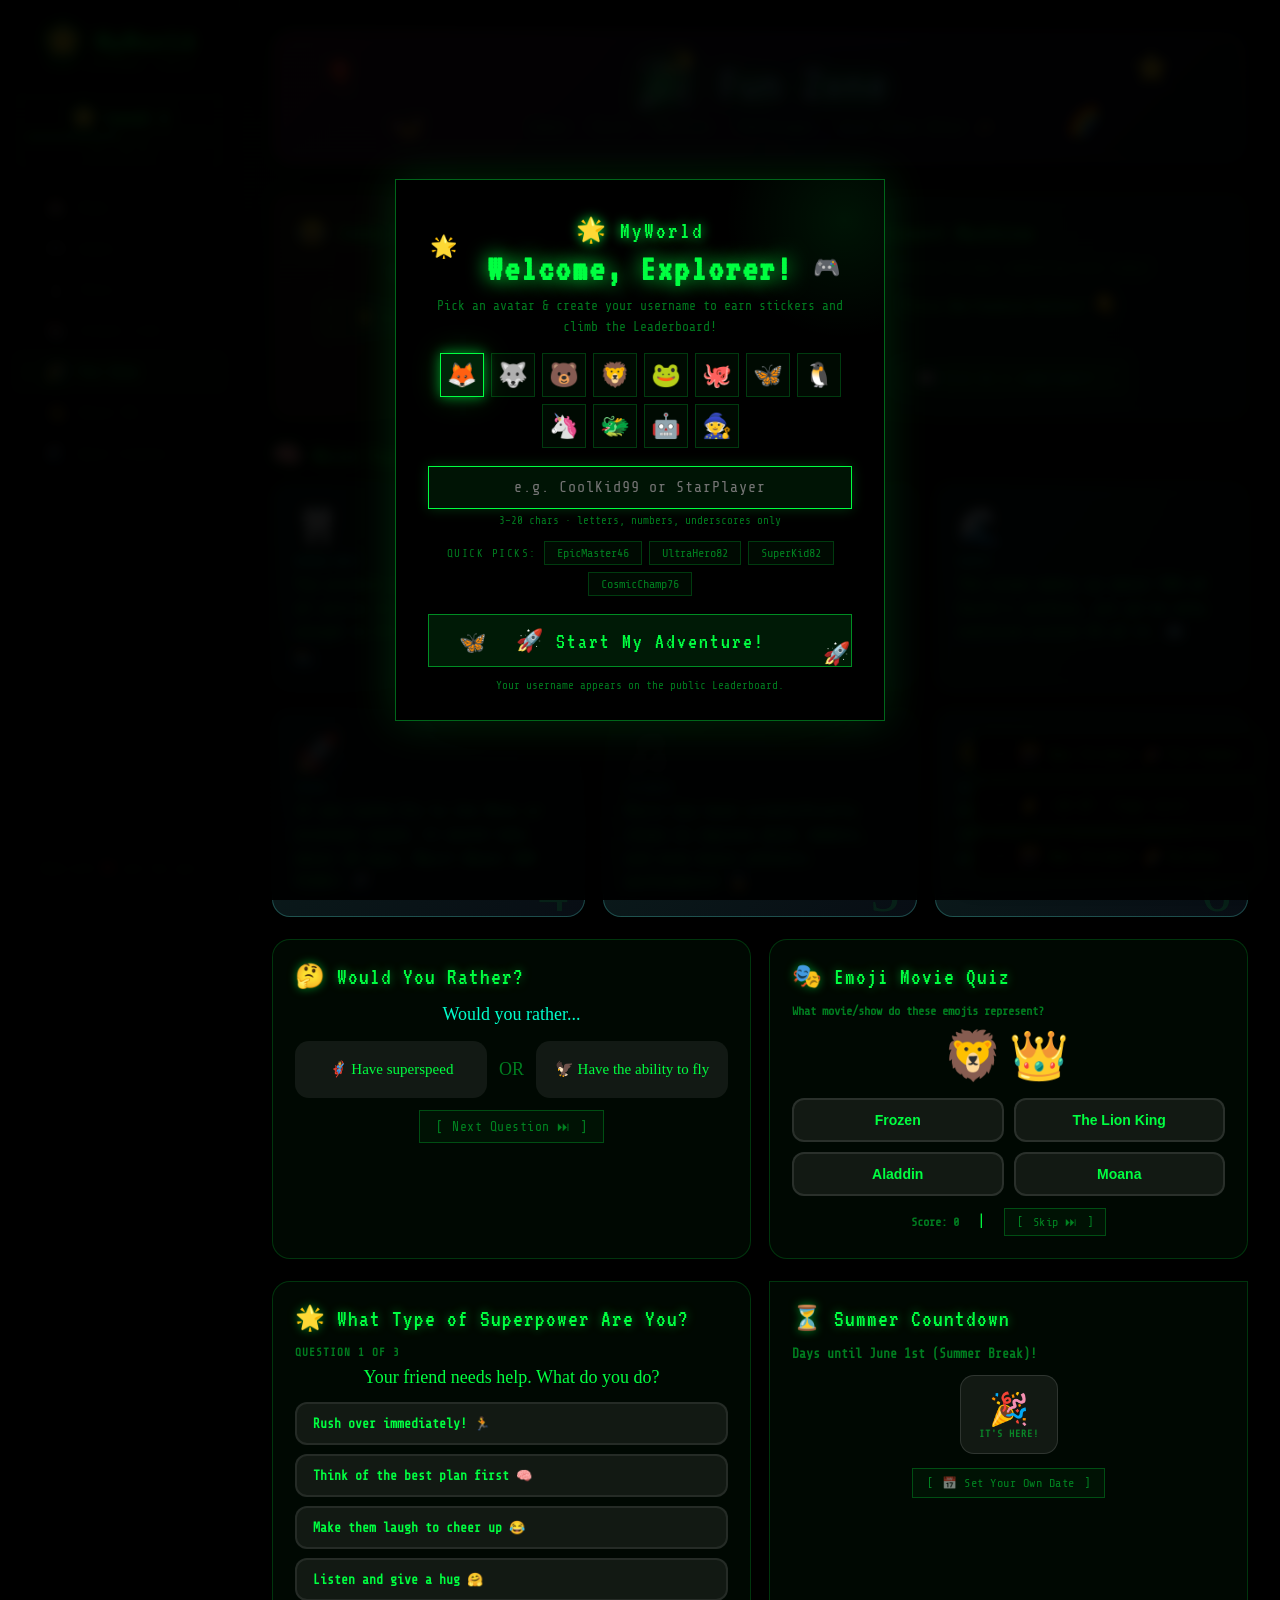
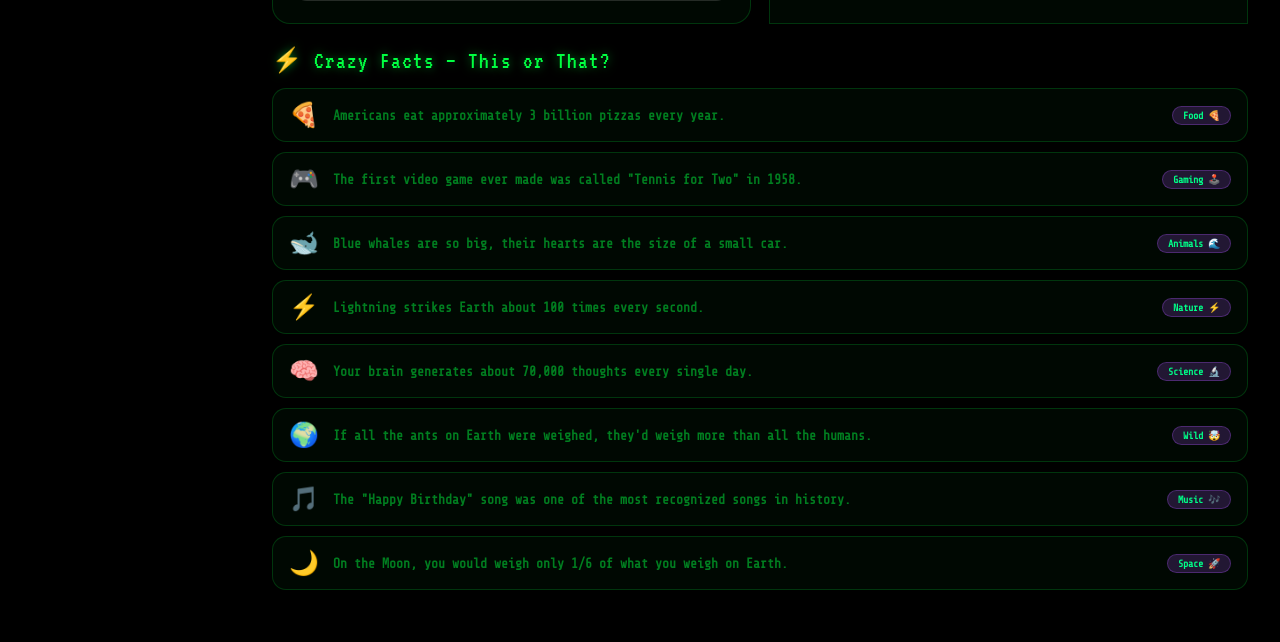
<file: fun-zone.html>
<!DOCTYPE html>
<html lang="en">
<head>
<meta charset="UTF-8">
<meta name="viewport" content="width=device-width,initial-scale=1">
<title>MyWorld — Fun Zone</title>
<link rel="stylesheet" href="shared.css">
<style>
/* ── HERO BANNER ── */
.fz-hero{
  background:linear-gradient(135deg,rgba(236,72,153,.25),rgba(168,85,247,.18),rgba(78,205,196,.1));
  border:1px solid rgba(236,72,153,.3);border-radius:22px;
  padding:28px 32px;margin-bottom:28px;text-align:center;position:relative;overflow:hidden;
}
.fz-floating{position:absolute;font-size:28px;pointer-events:none;animation:float 3s ease-in-out infinite;}

/* ── JOKE CARD ── */
.joke-card{
  background:linear-gradient(135deg,rgba(255,107,107,.15),rgba(255,230,109,.08));
  border:1px solid rgba(255,107,107,.3);border-radius:18px;padding:24px;
  text-align:center;
}
.joke-q{font-family:'Fredoka One',cursive;font-size:20px;margin-bottom:14px;line-height:1.4;}
.joke-a{
  background:rgba(255,255,255,.07);border-radius:12px;padding:12px 16px;
  font-family:'Fredoka One',cursive;font-size:17px;color:var(--yellow);
  display:none;margin-bottom:14px;
}
.joke-a.show{display:block;animation:pop .3s cubic-bezier(.34,1.56,.64,1);}

/* ── FACT CARD ── */
.fact-card{
  background:linear-gradient(135deg,rgba(78,205,196,.15),rgba(96,165,250,.08));
  border:1px solid rgba(78,205,196,.3);border-radius:18px;padding:22px;
  position:relative;overflow:hidden;
}
.fact-number{
  font-family:'Fredoka One',cursive;font-size:60px;
  position:absolute;right:16px;bottom:-10px;opacity:.08;
}
.fact-icon{font-size:36px;margin-bottom:8px;display:block;}
.fact-category{font-size:10px;font-weight:900;text-transform:uppercase;letter-spacing:1.5px;color:var(--teal);margin-bottom:6px;}
.fact-text{font-size:14px;font-weight:700;line-height:1.7;color:var(--text);}

/* ── WOULD YOU RATHER ── */
.wyr-card{
  background:var(--card-bg);border:1px solid var(--card-border);border-radius:18px;padding:22px;
}
.wyr-title{font-family:'Fredoka One',cursive;font-size:18px;color:var(--pink);margin-bottom:16px;text-align:center;}
.wyr-options{display:grid;grid-template-columns:1fr auto 1fr;gap:12px;align-items:center;}
.wyr-btn{
  padding:16px 12px;border-radius:14px;font-family:'Fredoka One',cursive;font-size:15px;
  cursor:pointer;border:2px solid transparent;transition:var(--ease);text-align:center;
  background:rgba(255,255,255,.07);color:var(--text);line-height:1.4;
}
.wyr-btn:hover{transform:scale(1.03);}
.wyr-btn.a:hover{border-color:var(--pink);background:rgba(236,72,153,.15);}
.wyr-btn.b:hover{border-color:var(--teal);background:rgba(78,205,196,.15);}
.wyr-btn.voted-a{border-color:var(--pink);background:rgba(236,72,153,.2);}
.wyr-btn.voted-b{border-color:var(--teal);background:rgba(78,205,196,.2);}
.wyr-or{font-family:'Fredoka One',cursive;font-size:18px;color:var(--text-dim);text-align:center;}
.wyr-votes{font-size:11px;font-weight:900;color:var(--text-dim);margin-top:12px;text-align:center;}

/* ── EMOJI QUIZ ── */
.emoji-quiz{background:var(--card-bg);border:1px solid var(--card-border);border-radius:18px;padding:22px;}
.eq-display{font-size:48px;text-align:center;margin:10px 0;letter-spacing:6px;}
.eq-opts{display:grid;grid-template-columns:1fr 1fr;gap:10px;margin-top:14px;}
.eq-btn{
  padding:12px;border-radius:12px;font-weight:900;font-size:14px;
  background:rgba(255,255,255,.07);border:2px solid rgba(255,255,255,.1);
  cursor:pointer;color:var(--text);transition:var(--ease);
}
.eq-btn:hover{background:rgba(255,255,255,.15);}
.eq-btn.correct{border-color:var(--green);background:rgba(34,197,94,.2);color:var(--green);}
.eq-btn.wrong{border-color:var(--red);background:rgba(255,107,107,.2);color:var(--red);}

/* ── PERSONALITY QUIZ ── */
.pq-card{background:var(--card-bg);border:1px solid var(--card-border);border-radius:18px;padding:22px;}
.pq-question{font-family:'Fredoka One',cursive;font-size:18px;margin-bottom:14px;text-align:center;}
.pq-opts{display:flex;flex-direction:column;gap:9px;}
.pq-opt{
  padding:12px 16px;border-radius:12px;
  background:rgba(255,255,255,.07);border:2px solid rgba(255,255,255,.08);
  cursor:pointer;font-weight:800;font-size:13px;transition:var(--ease);
}
.pq-opt:hover{background:rgba(168,85,247,.18);border-color:var(--purple);color:var(--text);}
.pq-result{
  text-align:center;padding:20px;
  background:linear-gradient(135deg,rgba(168,85,247,.2),rgba(236,72,153,.12));
  border-radius:14px;display:none;
}
.pq-result.show{display:block;animation:pop .4s cubic-bezier(.34,1.56,.64,1);}
.pq-result-emoji{font-size:52px;display:block;margin-bottom:8px;}
.pq-result-title{font-family:'Fredoka One',cursive;font-size:22px;margin-bottom:6px;}
.pq-result-desc{font-size:13px;font-weight:700;color:var(--text-dim);line-height:1.6;}

/* ── COMPLIMENT MACHINE ── */
.compliment-card{
  background:linear-gradient(135deg,rgba(34,197,94,.15),rgba(78,205,196,.1));
  border:1px solid rgba(34,197,94,.3);border-radius:18px;padding:24px;text-align:center;
}
.compliment-text{
  font-family:'Fredoka One',cursive;font-size:20px;line-height:1.4;
  color:var(--green);margin:16px 0;min-height:54px;
}

/* ── THIS OR THAT (scroll list) ── */
.tot-item{
  display:flex;align-items:center;gap:14px;
  padding:12px 16px;border-radius:14px;
  background:var(--card-bg);border:1px solid var(--card-border);
  margin-bottom:10px;font-size:13px;font-weight:800;
}
.tot-emoji{font-size:24px;flex-shrink:0;}
.tot-fact{flex:1;color:var(--text-dim);}
.tot-badge{
  font-size:10px;font-weight:900;padding:3px 10px;border-radius:99px;
  background:rgba(168,85,247,.2);color:var(--purple);border:1px solid rgba(168,85,247,.3);
  flex-shrink:0;
}

/* ── COUNTDOWN ── */
.countdown-display{display:flex;gap:14px;justify-content:center;flex-wrap:wrap;margin:14px 0;}
.cd-unit{
  background:rgba(255,255,255,.07);border:1px solid rgba(255,255,255,.12);
  border-radius:14px;padding:14px 18px;text-align:center;min-width:72px;
}
.cd-num{font-family:'Fredoka One',cursive;font-size:32px;color:var(--yellow);}
.cd-label{font-size:10px;font-weight:900;text-transform:uppercase;letter-spacing:1px;color:var(--text-dim);}
</style>
</head>
<body>

<nav class="sidebar">
  <div class="sidebar-logo">🌟 MyWorld</div>
  <div class="sidebar-tagline">Your Personal Space</div>
  <div class="sidebar-level">
    <span class="level-badge">⭐ Level 1</span>
    <div class="xp-bar-wrap"><div class="xp-bar" style="width:0%"></div></div>
    <div class="xp-text">0 / 80 XP</div>
  </div>
  <ul class="nav-links">
    <li><a href="index.html"       class="nav-link"         data-page="home">   <span class="nav-icon">🏠</span><span>Home</span></a></li>
    <li><a href="games.html"       class="nav-link"         data-page="games">  <span class="nav-icon">🎮</span><span>Games</span></a></li>
    <li><a href="chess.html"       class="nav-link"         data-page="chess">  <span class="nav-icon">♟️</span><span>Chess</span></a></li>
    <li><a href="school-life.html" class="nav-link"         data-page="school"> <span class="nav-icon">📚</span><span>School Life</span></a></li>
    <li><a href="fun-zone.html"    class="nav-link active"  data-page="funzone"><span class="nav-icon">🎉</span><span>Fun Zone</span></a></li>
    <li><a href="about.html"        class="nav-link"         data-page="about">  <span class="nav-icon">👋</span><span>About Me</span></a></li>
    <li><a href="wave-creator.html" class="nav-link"         data-page="wave">   <span class="nav-icon">🌊</span><span>Wave Creator</span></a></li>
  </ul>
  <div class="sidebar-footer">Made with ❤️ just for you!</div>
</nav>

<main class="main">

  <!-- HERO -->
  <div class="fz-hero">
    <div class="fz-floating" style="left:5%;top:20%;animation-delay:.3s">🎈</div>
    <div class="fz-floating" style="right:8%;top:15%;animation-delay:.8s">⭐</div>
    <div class="fz-floating" style="left:12%;bottom:15%;animation-delay:.5s">🦋</div>
    <div class="fz-floating" style="right:15%;bottom:20%;animation-delay:1s">🌈</div>
    <div class="fz-floating" style="left:40%;top:10%;animation-delay:.2s">✨</div>
    <h1 class="page-title" style="background:linear-gradient(135deg,#ec4899,#a855f7,#60a5fa);-webkit-background-clip:text;-webkit-text-fill-color:transparent;background-clip:text">🎉 Fun Zone</h1>
    <p style="color:var(--text-dim);font-size:15px;font-weight:700;margin-top:6px">Jokes · Facts · Quizzes · Challenges · Good Vibes Only! ✨</p>
  </div>

  <!-- ROW 1 -->
  <div class="grid-2" style="margin-bottom:22px">

    <!-- JOKE OF THE DAY -->
    <div class="joke-card">
      <div class="section-title">😂 Joke of the Day</div>
      <div class="joke-q" id="jokeQ">Loading...</div>
      <div class="joke-a" id="jokeA">...</div>
      <div style="display:flex;gap:10px;justify-content:center">
        <button class="btn btn-primary" onclick="revealJoke()">💡 Reveal Punchline</button>
        <button class="btn btn-secondary" onclick="nextJoke()">⏭ Next Joke</button>
      </div>
    </div>

    <!-- COMPLIMENT MACHINE -->
    <div class="compliment-card">
      <div class="section-title">💚 Compliment Machine</div>
      <p style="font-size:13px;color:var(--text-dim);font-weight:700;margin-bottom:4px">You deserve to hear something nice today!</p>
      <div class="compliment-text" id="complimentText">Press the button below! 👇</div>
      <button class="btn btn-success" onclick="getCompliment()" style="margin:0 auto;display:block">💌 Give me a compliment!</button>
    </div>
  </div>

  <!-- FUN FACTS -->
  <div class="section-title">🧠 Wild Facts That Will Blow Your Mind</div>
  <div class="grid-3" id="factsGrid" style="margin-bottom:22px"></div>

  <!-- ROW 2 -->
  <div class="grid-2" style="margin-bottom:22px">

    <!-- WOULD YOU RATHER -->
    <div class="wyr-card">
      <div class="section-title">🤔 Would You Rather?</div>
      <div class="wyr-title" id="wyrTitle">Choose wisely...</div>
      <div class="wyr-options">
        <div class="wyr-btn a" id="wyrA" onclick="wyrVote('a')"></div>
        <div class="wyr-or">OR</div>
        <div class="wyr-btn b" id="wyrB" onclick="wyrVote('b')"></div>
      </div>
      <div class="wyr-votes" id="wyrVotes"></div>
      <div style="text-align:center;margin-top:12px">
        <button class="btn btn-secondary" onclick="nextWYR()">Next Question ⏭</button>
      </div>
    </div>

    <!-- EMOJI QUIZ -->
    <div class="emoji-quiz">
      <div class="section-title">🎭 Emoji Movie Quiz</div>
      <p style="font-size:12px;color:var(--text-dim);font-weight:700;margin-bottom:8px">What movie/show do these emojis represent?</p>
      <div class="eq-display" id="eqDisplay"></div>
      <div class="eq-opts" id="eqOpts"></div>
      <div style="text-align:center;margin-top:12px">
        <span style="font-size:12px;color:var(--text-dim);font-weight:800">Score: <strong id="eqScore">0</strong></span>
        &nbsp;|&nbsp;
        <button class="btn btn-secondary" style="padding:6px 12px;font-size:12px" onclick="nextEQ()">Skip ⏭</button>
      </div>
    </div>
  </div>

  <!-- PERSONALITY QUIZ -->
  <div class="grid-2" style="margin-bottom:22px">
    <div class="pq-card">
      <div class="section-title">🌟 What Type of Superpower Are You?</div>
      <div id="pqContent"></div>
    </div>

    <!-- COUNTDOWN -->
    <div class="card">
      <div class="section-title">⏳ Summer Countdown</div>
      <p style="font-size:13px;color:var(--text-dim);font-weight:700;margin-bottom:10px">Days until June 1st (Summer Break)!</p>
      <div class="countdown-display" id="countdown"></div>
      <div style="text-align:center">
        <button class="btn btn-secondary" onclick="setCountdown()" style="font-size:12px;padding:7px 14px">📅 Set Your Own Date</button>
      </div>
    </div>
  </div>

  <!-- THIS OR THAT FUN FACTS -->
  <div class="section-title">⚡ Crazy Facts — This or That?</div>
  <div id="totList" style="margin-bottom:22px"></div>

</main>

<script src="shared.js"></script>
<script>
recordVisit('funzone');
let factsRead=0;

// ─── JOKES ───────────────────────────────
const JOKES=[
  {q:"Why don't scientists trust atoms?",a:"Because they make up everything! ⚛️"},
  {q:"Why did the math book look sad?",a:"Because it had too many problems! 📚"},
  {q:"What do you call a fish without eyes?",a:"A fsh! 🐟"},
  {q:"Why can't Elsa have a balloon?",a:"Because she'd let it go! 🎈"},
  {q:"What do you call cheese that isn't yours?",a:"Nacho cheese! 🧀"},
  {q:"Why do bees have sticky hair?",a:"Because they use honeycombs! 🐝"},
  {q:"What do you call a lazy kangaroo?",a:"A pouch potato! 🦘"},
  {q:"How do you organize a space party?",a:"You planet! 🪐"},
  {q:"What's a skeleton's least favorite room?",a:"The living room! 💀"},
  {q:"Why did the scarecrow win an award?",a:"He was outstanding in his field! 🌾"},
  {q:"What do you call a sleeping dinosaur?",a:"A dino-snore! 🦕"},
  {q:"Why did the bicycle fall over?",a:"It was two-tired! 🚲"},
  {q:"What do elves learn in school?",a:"The elf-abet! 🧝"},
  {q:"How does the moon cut his hair?",a:"Eclipse it! 🌙"},
  {q:"What do you call a cold puppy?",a:"A chilly dog! 🐕"},
];
let jokeIdx=Math.floor(Math.random()*JOKES.length);
function showJoke(){
  document.getElementById('jokeQ').textContent=JOKES[jokeIdx].q;
  document.getElementById('jokeA').textContent=JOKES[jokeIdx].a;
  document.getElementById('jokeA').classList.remove('show');
}
function revealJoke(){
  document.getElementById('jokeA').classList.add('show');
  addXP(3,'Heard a joke 😂');
}
function nextJoke(){jokeIdx=(jokeIdx+1)%JOKES.length;showJoke();}
showJoke();

// ─── COMPLIMENTS ─────────────────────────
const COMPLIMENTS=[
  "You are absolutely BRILLIANT and don't let anyone tell you otherwise! 🌟",
  "Your smile could light up an entire room! 😊",
  "You are one of a kind — the world is better with you in it! 🌈",
  "You're braver than you believe and stronger than you seem! 💪",
  "The way your mind works is truly amazing! 🧠✨",
  "You make everyone around you feel valued and special! 🤝",
  "Your creativity is off the charts! Keep making cool things! 🎨",
  "You learn faster than almost anyone I know! 🚀",
  "You have the BEST taste — in music, games, everything! 🎵",
  "Challenges exist just so YOU can crush them! 🏆",
  "You're going to do incredible things — I can feel it! ⭐",
  "Your kindness is your superpower! Never stop being you! 💚",
];
let lastComp=-1;
function getCompliment(){
  let idx;
  do{ idx=Math.floor(Math.random()*COMPLIMENTS.length); } while(idx===lastComp);
  lastComp=idx;
  const el=document.getElementById('complimentText');
  el.style.opacity='0';el.style.transform='scale(.9)';
  setTimeout(()=>{
    el.textContent=COMPLIMENTS[idx];
    el.style.transition='all .4s cubic-bezier(.34,1.56,.64,1)';
    el.style.opacity='1';el.style.transform='scale(1)';
  },200);
  addXP(2,'Spread positivity!');
}

// ─── FUN FACTS ────────────────────────────
const FACTS=[
  {icon:'🦷',cat:'Human Body',text:"You produce about 25,000 quarts of saliva in your lifetime — enough to fill 2 swimming pools! 🏊"},
  {icon:'🐘',cat:'Animals',text:"Elephants are the only animals that can't jump! They also mourn their dead and feel deep emotions. 😢"},
  {icon:'🌊',cat:'Earth',text:"The ocean makes up about 70% of Earth's surface, yet we've only explored around 5% of it. 🗺️"},
  {icon:'🚀',cat:'Space',text:"If you could fly to the Moon at airplane speed, it would take about 20 days. Mars? About 300 YEARS! ✈️"},
  {icon:'🎵',cat:'Science',text:"Music has been scientifically shown to improve mood, memory, and even boost athletic performance! 🏅"},
  {icon:'🐝',cat:'Animals',text:"Honeybees flap their wings about 200 times per second — that's what makes their buzz! 🎵"},
  {icon:'🧬',cat:'Science',text:"Your DNA, if stretched out, would reach from the Sun to Pluto and back about 17 times! 🧪"},
  {icon:'🌳',cat:'Nature',text:"Trees can communicate with each other through underground fungal networks, sending nutrients to sick trees! 🍄"},
  {icon:'🔢',cat:'Math',text:"The number 0 was invented in India around 500 AD — before that, there was literally no zero! 🤯"},
  {icon:'💤',cat:'Human Body',text:"Humans spend about 26 years of their life sleeping and 7 years trying to fall asleep! 😴"},
  {icon:'🐙',cat:'Animals',text:"Octopuses have 3 hearts, blue blood, and can re-grow their arms if they lose one! 💙"},
  {icon:'🌈',cat:'Physics',text:"A rainbow is actually a full circle! We only see half of it because the ground gets in the way. ⭕"},
];
function renderFacts(){
  const g=document.getElementById('factsGrid');g.innerHTML='';
  const shown=FACTS.slice(0,6);
  shown.forEach((f,i)=>{
    const d=document.createElement('div');
    d.className='fact-card';
    d.innerHTML=`<span class="fact-icon">${f.icon}</span><div class="fact-category">${f.cat}</div><div class="fact-text">${f.text}</div><div class="fact-number">${i+1}</div>`;
    d.onclick=()=>{
      factsRead++;
      if(factsRead>=5) unlockSticker('fact_fan');
      addXP(2,'Learned a fact!');
      d.style.borderColor='rgba(78,205,196,.5)';
    };
    g.appendChild(d);
  });
}
renderFacts();

// ─── WOULD YOU RATHER ────────────────────
const WYR=[
  {t:'Would you rather...',a:'🦸 Have superspeed',b:'🦅 Have the ability to fly'},
  {t:'Would you rather...',a:'🌍 Travel the world for free',b:'🍕 Eat free food anywhere forever'},
  {t:'Would you rather...',a:'🧠 Be super smart',b:'💪 Be super strong'},
  {t:'Would you rather...',a:'🎮 Only play video games for a year',b:'📚 Only read books for a year'},
  {t:'Would you rather...',a:'🦁 Be able to talk to animals',b:'🔮 Be able to see the future'},
  {t:'Would you rather...',a:'🌙 Live in outer space',b:'🌊 Live deep in the ocean'},
  {t:'Would you rather...',a:'🎵 Live in a musical (always singing)',b:'🎬 Live in an action movie'},
  {t:'Would you rather...',a:'⏪ Go back in time 100 years',b:'⏩ Jump forward 100 years'},
  {t:'Would you rather...',a:'🐉 Have a pet dragon',b:'🤖 Have a robot best friend'},
  {t:'Would you rather...',a:'☀️ It always be sunny',b:'❄️ It always be snowing'},
];
let wyrIdx=0, wyrVoted=false, wyrCounts={a:Math.floor(Math.random()*50+30),b:Math.floor(Math.random()*50+30)};
function showWYR(){
  const w=WYR[wyrIdx];
  document.getElementById('wyrTitle').textContent=w.t;
  document.getElementById('wyrA').textContent=w.a;
  document.getElementById('wyrB').textContent=w.b;
  document.getElementById('wyrA').className='wyr-btn a';
  document.getElementById('wyrB').className='wyr-btn b';
  document.getElementById('wyrVotes').textContent='';
  wyrVoted=false;
}
function wyrVote(side){
  if(wyrVoted) return;
  wyrVoted=true;
  wyrCounts[side]++;
  const total=wyrCounts.a+wyrCounts.b;
  const pA=Math.round(wyrCounts.a/total*100),pB=100-pA;
  document.getElementById('wyrA').classList.add(side==='a'?'voted-a':'');
  document.getElementById('wyrB').classList.add(side==='b'?'voted-b':'');
  document.getElementById('wyrVotes').textContent=`${pA}% chose A · ${pB}% chose B`;
  addXP(3,'Voted on Would You Rather!');
}
function nextWYR(){wyrIdx=(wyrIdx+1)%WYR.length;wyrCounts={a:Math.floor(Math.random()*50+30),b:Math.floor(Math.random()*50+30)};showWYR();}
showWYR();

// ─── EMOJI QUIZ ───────────────────────────
const EQ=[
  {emojis:'🦁👑',ans:'The Lion King',opts:['Moana','The Lion King','Frozen','Aladdin']},
  {emojis:'🕷️👨',ans:'Spider-Man',opts:['Batman','Spider-Man','Iron Man','Thor']},
  {emojis:'❄️👸',ans:'Frozen',opts:['Tangled','Brave','Frozen','Cinderella']},
  {emojis:'🐟🔵',ans:'Finding Nemo',opts:['Finding Nemo','Shark Tale','Free Willy','Jaws']},
  {emojis:'🤖🚗',ans:'Transformers',opts:['Cars','Transformers','WALL·E','Robots']},
  {emojis:'⚡🧙‍♂️🏫',ans:'Harry Potter',opts:['Percy Jackson','Harry Potter','The Hobbit','Narnia']},
  {emojis:'🍕🐢👊',ans:'TMNT',opts:['TMNT','Godzilla','Rango','Kung Fu Panda']},
  {emojis:'🌊🏄🦈',ans:'Lilo & Stitch',opts:['Surf\'s Up','Lilo & Stitch','Moana','Big Hero 6']},
  {emojis:'🚀👨‍🚀🎢',ans:'Toy Story',opts:['Toy Story','Robots','The Incredibles','UP']},
  {emojis:'🐻🍯🌲',ans:'Winnie the Pooh',opts:['Bambi','Winnie the Pooh','Paddington','Brother Bear']},
];
let eqIdx=0, eqScore=0;
function showEQ(){
  const q=EQ[eqIdx];
  document.getElementById('eqDisplay').textContent=q.emojis;
  const opts=document.getElementById('eqOpts');opts.innerHTML='';
  [...q.opts].sort(()=>Math.random()-.5).forEach(o=>{
    const b=document.createElement('button');
    b.className='eq-btn';b.textContent=o;
    b.onclick=()=>answerEQ(o,q.ans,b);
    opts.appendChild(b);
  });
}
function answerEQ(ans,correct,btn){
  document.querySelectorAll('.eq-btn').forEach(b=>b.onclick=null);
  if(ans===correct){
    btn.classList.add('correct');eqScore++;
    document.getElementById('eqScore').textContent=eqScore;
    addXP(8,'Emoji quiz correct!');
  } else {
    btn.classList.add('wrong');
    document.querySelectorAll('.eq-btn').forEach(b=>{if(b.textContent===correct)b.classList.add('correct');});
  }
  setTimeout(nextEQ,1000);
}
function nextEQ(){eqIdx=(eqIdx+1)%EQ.length;showEQ();}
showEQ();

// ─── PERSONALITY QUIZ ────────────────────
const PQ=[
  {q:'Your friend needs help. What do you do?',opts:[
    {t:'Rush over immediately! 🏃',p:'hero'},
    {t:'Think of the best plan first 🧠',p:'mind'},
    {t:'Make them laugh to cheer up 😂',p:'spark'},
    {t:'Listen and give a hug 🤗',p:'heart'},
  ]},
  {q:'Pick your dream weekend!',opts:[
    {t:'Rock climbing & outdoor adventure 🧗',p:'hero'},
    {t:'Building something amazing 🔧',p:'mind'},
    {t:'Art, music, or making videos 🎨',p:'spark'},
    {t:'Volunteering & helping others 🤝',p:'heart'},
  ]},
  {q:'What superpower would you choose?',opts:[
    {t:'Super strength & speed 💪',p:'hero'},
    {t:'Mind reading & genius IQ 🔮',p:'mind'},
    {t:'Shapeshifting & creativity 🎭',p:'spark'},
    {t:'Healing others & empathy 💚',p:'heart'},
  ]},
];
const PQ_RESULTS={
  hero:{emoji:'🦸',title:'The Brave Hero',desc:'You\'re bold, fearless, and always the first to help! People look up to you naturally. You\'re destined to lead!'},
  mind:{emoji:'🧠',title:'The Mastermind',desc:'Your brain is your superpower! You think before you act, solve problems others can\'t, and are endlessly curious.'},
  spark:{emoji:'⚡',title:'The Creative Spark',desc:'You light up every room! Artistic, funny, and full of ideas — you bring color and joy wherever you go.'},
  heart:{emoji:'💚',title:'The Kind Heart',desc:'Your empathy and warmth make you irreplaceable. You make everyone feel safe and loved. The world needs more of you!'},
};
let pqStep=0, pqAnswers=[];
function renderPQ(){
  const el=document.getElementById('pqContent');
  if(pqStep>=PQ.length){
    // Calculate result
    const counts={};pqAnswers.forEach(a=>counts[a]=(counts[a]||0)+1);
    const top=Object.entries(counts).sort((a,b)=>b[1]-a[1])[0][0];
    const r=PQ_RESULTS[top];
    el.innerHTML=`<div class="pq-result show"><span class="pq-result-emoji">${r.emoji}</span><div class="pq-result-title">${r.title}</div><div class="pq-result-desc">${r.desc}</div><br><button class="btn btn-primary" onclick="pqStep=0;pqAnswers=[];renderPQ()">🔄 Try Again</button></div>`;
    addXP(15,'Completed personality quiz!');
    return;
  }
  const q=PQ[pqStep];
  el.innerHTML=`
    <div style="font-size:11px;color:var(--text-dim);font-weight:900;text-transform:uppercase;letter-spacing:1px;margin-bottom:8px">Question ${pqStep+1} of ${PQ.length}</div>
    <div class="pq-question">${q.q}</div>
    <div class="pq-opts">${q.opts.map(o=>`<div class="pq-opt" onclick="pqAnswer('${o.p}')">${o.t}</div>`).join('')}</div>
  `;
}
function pqAnswer(p){pqAnswers.push(p);pqStep++;renderPQ();}
renderPQ();

// ─── COUNTDOWN ───────────────────────────
let targetDate=new Date(new Date().getFullYear(),5,1);
function updateCountdown(){
  const now=new Date(), diff=targetDate-now;
  if(diff<0){document.getElementById('countdown').innerHTML='<div class="cd-unit"><div class="cd-num">🎉</div><div class="cd-label">It\'s here!</div></div>';return;}
  const days=Math.floor(diff/86400000);
  const hrs=Math.floor((diff%86400000)/3600000);
  const mins=Math.floor((diff%3600000)/60000);
  const secs=Math.floor((diff%60000)/1000);
  document.getElementById('countdown').innerHTML=
    ['days','hrs','mins','secs'].map((l,i)=>`<div class="cd-unit"><div class="cd-num">${[days,hrs,mins,secs][i]}</div><div class="cd-label">${l}</div></div>`).join('');
}
function setCountdown(){
  const d=prompt('Enter your target date (YYYY-MM-DD):');
  if(d){const p=new Date(d);if(!isNaN(p)){targetDate=p;}}
}
updateCountdown();
setInterval(updateCountdown,1000);

// ─── THIS OR THAT ────────────────────────
const TOT=[
  {emoji:'🍕',fact:'Americans eat approximately 3 billion pizzas every year.',badge:'Food 🍕'},
  {emoji:'🎮',fact:'The first video game ever made was called "Tennis for Two" in 1958.',badge:'Gaming 🕹️'},
  {emoji:'🐋',fact:'Blue whales are so big, their hearts are the size of a small car.',badge:'Animals 🌊'},
  {emoji:'⚡',fact:'Lightning strikes Earth about 100 times every second.',badge:'Nature ⚡'},
  {emoji:'🧠',fact:'Your brain generates about 70,000 thoughts every single day.',badge:'Science 🔬'},
  {emoji:'🌍',fact:'If all the ants on Earth were weighed, they\'d weigh more than all the humans.',badge:'Wild 🤯'},
  {emoji:'🎵',fact:'The "Happy Birthday" song was one of the most recognized songs in history.',badge:'Music 🎶'},
  {emoji:'🌙',fact:'On the Moon, you would weigh only 1/6 of what you weigh on Earth.',badge:'Space 🚀'},
];
document.getElementById('totList').innerHTML=TOT.map(t=>`
  <div class="tot-item">
    <span class="tot-emoji">${t.emoji}</span>
    <span class="tot-fact">${t.fact}</span>
    <span class="tot-badge">${t.badge}</span>
  </div>
`).join('');
</script>
</body>
</html>
</file>
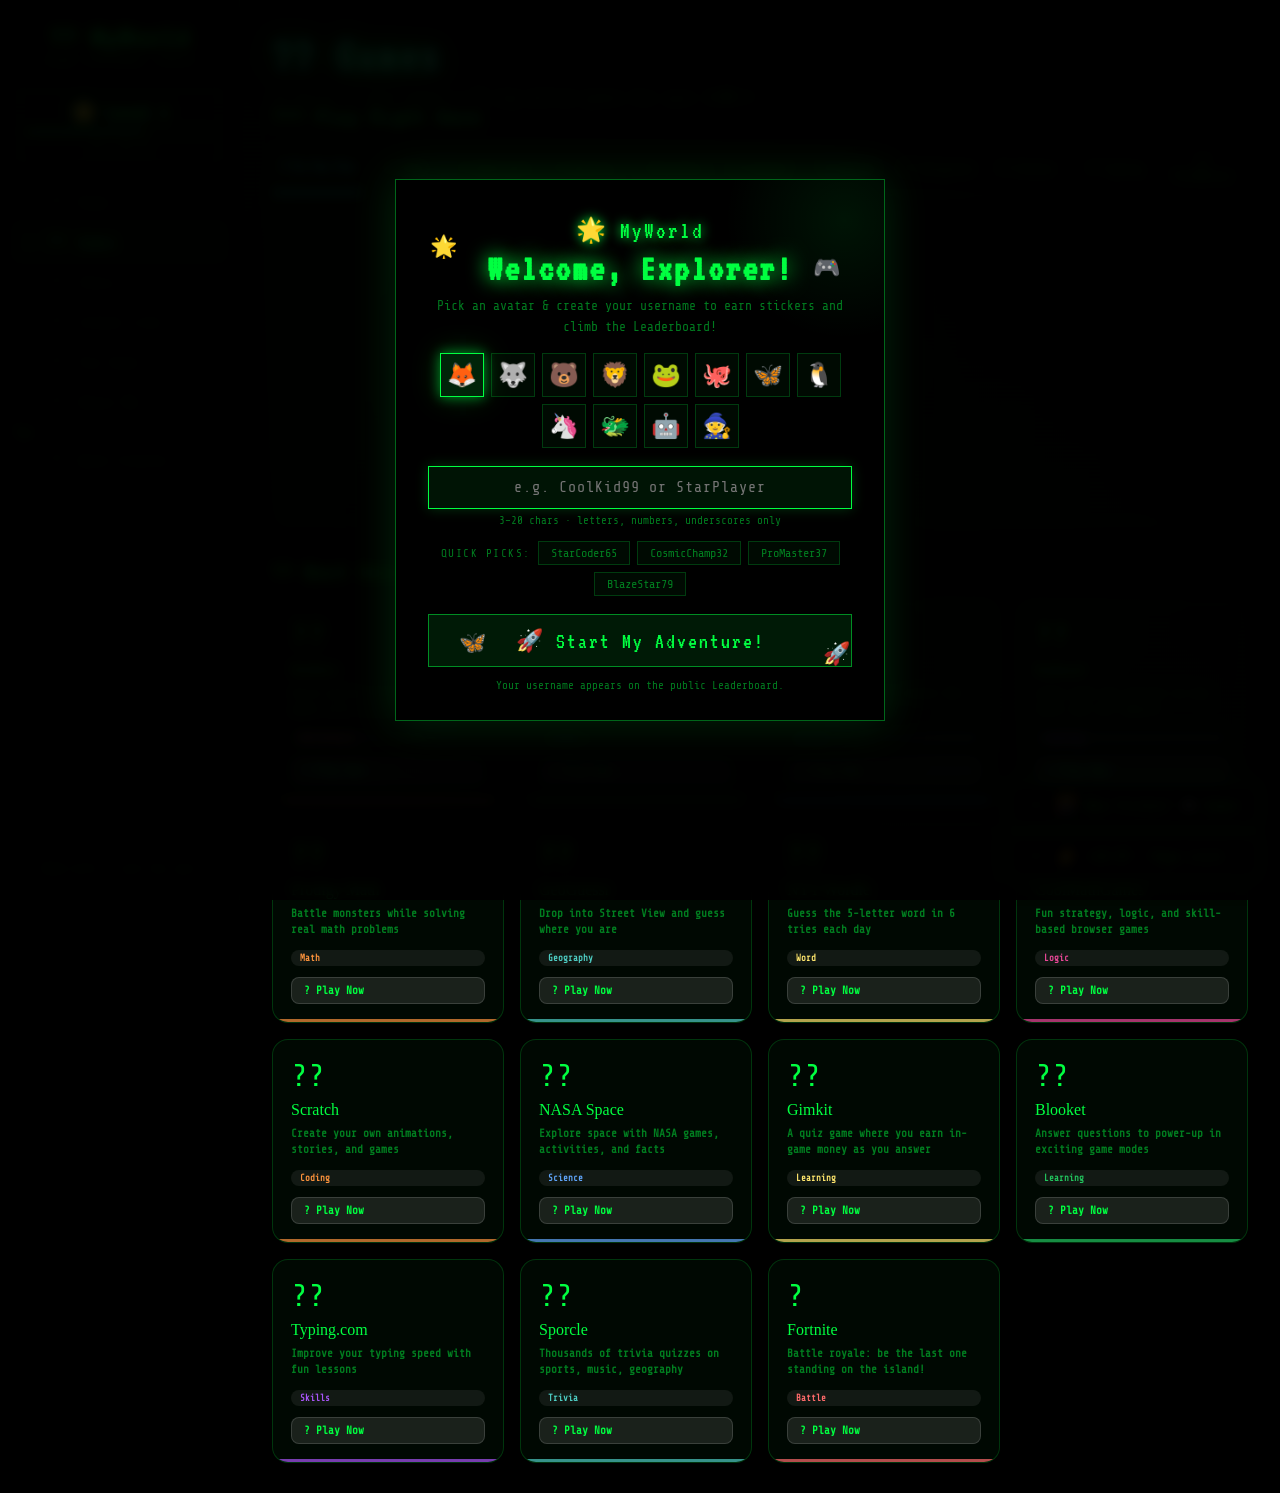
<file: games.html>
<!DOCTYPE html>
<html lang="en">
<head>
<meta charset="UTF-8">
<meta name="viewport" content="width=device-width,initial-scale=1">
<title>MyWorld � Games</title>
<link rel="stylesheet" href="shared.css">
<style>
/* Online game cards */
.game-card{background:var(--card-bg);border:1px solid var(--card-border);border-radius:16px;padding:18px;text-decoration:none;color:var(--text);display:flex;flex-direction:column;gap:7px;transition:var(--ease);position:relative;overflow:hidden;}
.game-card::after{content:'';position:absolute;bottom:0;left:0;right:0;height:3px;background:var(--gc,#a855f7);opacity:.7;border-radius:0 0 16px 16px;}
.game-card:hover{transform:translateY(-5px);box-shadow:0 14px 44px rgba(0,0,0,.4);border-color:rgba(255,255,255,.22);}
.gc-icon{font-size:32px;}
.gc-name{font-family:'Fredoka One',cursive;font-size:16px;}
.gc-desc{font-size:11px;color:var(--text-dim);font-weight:700;line-height:1.5;flex:1;}
.gc-tag{display:inline-block;padding:3px 9px;border-radius:99px;font-size:9px;font-weight:900;background:rgba(255,255,255,.07);margin-top:4px;}
.gc-play{display:inline-flex;align-items:center;gap:5px;padding:6px 12px;border-radius:8px;font-size:11px;font-weight:900;background:rgba(255,255,255,.1);border:1px solid rgba(255,255,255,.14);text-decoration:none;color:var(--text);transition:var(--ease);margin-top:4px;}
.gc-play:hover{background:rgba(255,255,255,.2);}

/* Mini-game panel */
.mini-panel{background:var(--card-bg);border:1px solid var(--card-border);border-radius:18px;overflow:hidden;margin-bottom:28px;}
.mini-tabs{display:flex;flex-wrap:wrap;border-bottom:1px solid var(--card-border);}
.mini-tab{flex:1;min-width:80px;padding:11px 6px;text-align:center;font-weight:900;font-size:12px;cursor:pointer;color:var(--text-dim);border:none;background:none;transition:var(--ease);}
.mini-tab.active{color:var(--teal);border-bottom:3px solid var(--teal);}
.mini-tab:hover{color:var(--text);background:rgba(255,255,255,.04);}
.mini-body{padding:20px;display:none;}
.mini-body.active{display:block;}

/* -- Tic Tac Toe -- */
.ttt-board{display:grid;grid-template-columns:repeat(3,1fr);gap:7px;max-width:220px;margin:14px auto;}
.ttt-cell{height:66px;border-radius:11px;background:rgba(255,255,255,.07);border:2px solid rgba(255,255,255,.11);font-family:'Fredoka One',cursive;font-size:30px;cursor:pointer;display:flex;align-items:center;justify-content:center;transition:var(--ease);}
.ttt-cell:hover{background:rgba(255,255,255,.13);}
.ttt-cell.x{color:var(--red);}
.ttt-cell.o{color:var(--teal);}
.ttt-status{text-align:center;font-weight:900;font-size:14px;margin-bottom:10px;min-height:20px;}

/* -- RPS -- */
.rps-choices{display:flex;gap:12px;justify-content:center;margin:14px 0;}
.rps-btn{width:74px;height:74px;border-radius:14px;font-size:32px;background:rgba(255,255,255,.07);border:2px solid rgba(255,255,255,.11);cursor:pointer;transition:var(--ease);display:flex;align-items:center;justify-content:center;}
.rps-btn:hover{transform:scale(1.09);background:rgba(255,255,255,.15);}
.rps-result{text-align:center;font-family:'Fredoka One',cursive;font-size:20px;min-height:28px;margin:8px 0;}
.rps-score{display:flex;gap:18px;justify-content:center;font-weight:900;font-size:13px;color:var(--text-dim);}

/* -- Math Quiz -- */
.math-q{font-family:'Fredoka One',cursive;font-size:34px;text-align:center;margin:10px 0;}
.math-opts{display:grid;grid-template-columns:1fr 1fr;gap:9px;max-width:280px;margin:0 auto;}
.math-btn{padding:13px;border-radius:11px;font-family:'Fredoka One',cursive;font-size:18px;background:rgba(255,255,255,.07);border:2px solid rgba(255,255,255,.11);cursor:pointer;color:var(--text);transition:var(--ease);}
.math-btn:hover{background:rgba(255,255,255,.15);}
.math-btn.correct{background:rgba(34,197,94,.28);border-color:var(--green);}
.math-btn.wrong{background:rgba(255,107,107,.28);border-color:var(--red);}
.math-info{text-align:center;font-size:12px;font-weight:800;color:var(--text-dim);margin-bottom:6px;}

/* -- Memory Match -- */
.mem-board{display:grid;grid-template-columns:repeat(4,1fr);gap:7px;max-width:300px;margin:0 auto;}
.mem-card{height:64px;border-radius:11px;cursor:pointer;background:rgba(255,255,255,.07);border:2px solid rgba(255,255,255,.11);display:flex;align-items:center;justify-content:center;font-size:26px;transition:var(--ease);user-select:none;}
.mem-card:hover{background:rgba(255,255,255,.13);}
.mem-card.flipped,.mem-card.matched{background:rgba(168,85,247,.18);border-color:var(--purple);}
.mem-card.hidden{font-size:0;}
.mem-card.matched{background:rgba(34,197,94,.18);border-color:var(--green);}
.mem-info{text-align:center;font-weight:900;font-size:13px;color:var(--text-dim);margin-bottom:10px;}

/* -- Reaction Test -- */
.react-box{border-radius:14px;padding:28px;text-align:center;cursor:pointer;font-family:'Fredoka One',cursive;font-size:22px;transition:background .08s;margin:8px 0;min-height:110px;display:flex;align-items:center;justify-content:center;}
.react-stats{display:flex;gap:18px;justify-content:center;font-weight:800;font-size:12px;color:var(--text-dim);}

/* -- Snake -- */
#snakeCanvas{background:#0a0a1a;border-radius:12px;border:2px solid rgba(255,255,255,.1);}
.snake-info{display:flex;justify-content:space-between;align-items:center;margin-bottom:10px;}
.snake-score{font-family:'Fredoka One',cursive;font-size:24px;color:var(--green);}
.snake-hi{font-size:12px;font-weight:900;color:var(--text-dim);}
.dpad{display:grid;grid-template-columns:repeat(3,44px);grid-template-rows:repeat(3,44px);gap:3px;margin:10px auto 0;width:fit-content;}
.dpad-btn{border-radius:8px;background:rgba(255,255,255,.08);border:1px solid rgba(255,255,255,.12);font-size:18px;cursor:pointer;display:flex;align-items:center;justify-content:center;transition:var(--ease);}
.dpad-btn:active{background:rgba(255,255,255,.2);}

/* -- Simon Says -- */
.simon-status{text-align:center;font-family:'Fredoka One',cursive;font-size:20px;margin-bottom:12px;min-height:28px;}
.simon-round{text-align:center;font-size:12px;font-weight:900;color:var(--text-dim);margin-bottom:10px;}

/* -- Hangman -- */
#hangCanvas{background:rgba(255,255,255,.03);border-radius:12px;border:1px solid rgba(255,255,255,.08);}
.hang-info{display:flex;justify-content:space-between;align-items:center;margin-bottom:10px;}
.hang-lives{font-family:'Fredoka One',cursive;font-size:22px;color:var(--red);}
.hang-wins-lbl{font-size:12px;font-weight:900;color:var(--text-dim);}

/* -- Clicker -- */
.clicker-layout{display:flex;gap:20px;flex-wrap:wrap;justify-content:center;}
.clicker-left{display:flex;flex-direction:column;align-items:center;gap:10px;}
.clicker-total{font-family:'Fredoka One',cursive;font-size:38px;color:var(--yellow);text-align:center;line-height:1;}
.clicker-cps{font-size:12px;font-weight:900;color:var(--text-dim);text-align:center;}
.clicker-right{flex:1;min-width:180px;}
.upgrade-section{font-family:'Fredoka One',cursive;font-size:15px;margin-bottom:10px;color:var(--teal);}

/* -- Typing Race -- */
.type-layout{max-width:480px;margin:0 auto;}
.type-info{display:flex;justify-content:space-between;margin-bottom:10px;font-weight:900;font-size:12px;color:var(--text-dim);}
.type-result{text-align:center;padding:16px;background:rgba(78,205,196,.1);border:1px solid rgba(78,205,196,.3);border-radius:12px;display:none;}
.type-result.show{display:block;animation:pop .4s cubic-bezier(.34,1.56,.64,1);}

/* -- Pok�mon Battle -- */
.pk-nav{display:flex;border-bottom:1px solid var(--card-border);margin-bottom:12px;}
.pk-nav-btn{flex:1;padding:9px 4px;font-weight:900;font-size:11px;cursor:pointer;color:var(--text-dim);border:none;background:none;transition:var(--ease);}
.pk-nav-btn.active{color:var(--yellow);border-bottom:3px solid var(--yellow);}
.pk-nav-btn:hover:not(.active){color:var(--text);background:rgba(255,255,255,.04);}
.pk-view-title{font-family:'Fredoka One',cursive;font-size:16px;margin-bottom:10px;color:var(--teal);}
.poke-starters{display:grid;grid-template-columns:repeat(3,1fr);gap:10px;max-width:360px;margin:0 auto 14px;}
.poke-starter-card{background:rgba(255,255,255,.07);border:2px solid rgba(255,255,255,.12);border-radius:14px;padding:12px 8px;text-align:center;cursor:pointer;transition:var(--ease);}
.poke-starter-card:hover{transform:scale(1.07);border-color:var(--yellow);background:rgba(255,220,0,.1);}
.ps-sprite{font-size:40px;margin-bottom:4px;}
.ps-name{font-family:'Fredoka One',cursive;font-size:13px;}
.ps-type{font-size:10px;font-weight:900;padding:2px 8px;border-radius:99px;margin-top:5px;display:inline-block;}
.pk-field{border-radius:14px;overflow:hidden;position:relative;background:linear-gradient(180deg,#0d1b3e 0%,#1e3f7a 48%,#4a8c4e 52%,#2d5a1e 100%);min-height:190px;margin-bottom:10px;padding:12px;display:flex;flex-direction:column;justify-content:space-between;}
.pk-enemy-panel{display:flex;justify-content:space-between;align-items:flex-start;gap:8px;}
.pk-player-panel{display:flex;justify-content:space-between;align-items:flex-end;flex-direction:row-reverse;gap:8px;}
.pk-info-box{background:rgba(0,0,0,.65);border:1px solid rgba(255,255,255,.14);border-radius:10px;padding:7px 10px;min-width:140px;backdrop-filter:blur(4px);}
.pk-name-row{display:flex;justify-content:space-between;align-items:center;font-weight:900;font-size:12px;margin-bottom:4px;}
.pk-lvl{font-size:11px;color:var(--text-dim);font-weight:800;}
.pk-hp-row{display:flex;align-items:center;gap:5px;}
.pk-hp-label{font-size:9px;font-weight:900;color:var(--text-dim);width:14px;}
.pk-hp-wrap{flex:1;height:6px;background:rgba(255,255,255,.1);border-radius:99px;overflow:hidden;}
.pk-hp-fill{height:100%;border-radius:99px;transition:width .5s ease;background:linear-gradient(90deg,#22c55e,#4ade80);}
.pk-hp-fill.low{background:linear-gradient(90deg,#f59e0b,#fbbf24);}
.pk-hp-fill.crit{background:linear-gradient(90deg,#ef4444,#f87171);}
.pk-hp-fill.blue{background:linear-gradient(90deg,#60a5fa,#818cf8);}
.pk-hp-fill.blue.low{background:linear-gradient(90deg,#f59e0b,#fbbf24);}
.pk-hp-fill.blue.crit{background:linear-gradient(90deg,#ef4444,#f87171);}
.pk-hp-num{font-size:9px;font-weight:900;color:var(--text-dim);white-space:nowrap;}
.pk-xp-wrap{height:3px;background:rgba(255,255,255,.1);border-radius:99px;overflow:hidden;margin-top:4px;}
.pk-xp-fill{height:100%;background:linear-gradient(90deg,var(--yellow),#fb923c);border-radius:99px;transition:width .4s ease;}
.pk-sprite-enemy{font-size:56px;line-height:1;display:block;text-align:right;filter:drop-shadow(0 4px 8px rgba(0,0,0,.5));transition:transform .2s,opacity .3s;}
.pk-sprite-player{font-size:56px;line-height:1;display:block;filter:drop-shadow(0 4px 8px rgba(0,0,0,.5));transition:transform .2s,opacity .3s;}
.pk-sprite-enemy.shake,.pk-sprite-player.shake{animation:pkShake .3s;}
.pk-sprite-enemy.faint,.pk-sprite-player.faint{opacity:.2;transform:scale(.6) translateY(20px);}
@keyframes pkShake{0%,100%{transform:translateX(0);}25%{transform:translateX(-8px);}75%{transform:translateX(8px);};}
@keyframes evoFlash{0%,100%{filter:drop-shadow(0 0 0 transparent);}50%{filter:drop-shadow(0 0 24px #ffe66d) brightness(1.8);};}
.pk-log{background:rgba(0,0,0,.5);border:1px solid rgba(255,255,255,.08);border-radius:10px;padding:9px 12px;font-size:12px;font-weight:700;min-height:32px;margin-bottom:8px;color:var(--text-dim);}
.pk-menu-grid{display:grid;grid-template-columns:1fr 1fr;gap:7px;}
.pk-menu-btn{padding:11px 8px;border-radius:11px;font-size:12px;font-weight:900;border:2px solid rgba(255,255,255,.12);cursor:pointer;color:var(--text);background:rgba(255,255,255,.07);transition:var(--ease);}
.pk-menu-btn:hover{background:rgba(255,255,255,.17);transform:scale(1.03);}
.pk-back-btn{font-size:11px;font-weight:900;color:var(--text-dim);background:none;border:none;cursor:pointer;margin-top:5px;padding:3px 8px;}
.pk-back-btn:hover{color:var(--text);}
.poke-moves{display:grid;grid-template-columns:1fr 1fr;gap:7px;}
.poke-move-btn{padding:9px 6px;border-radius:10px;font-size:11px;font-weight:900;border:2px solid rgba(255,255,255,.12);cursor:pointer;color:var(--text);background:rgba(255,255,255,.06);transition:var(--ease);text-align:left;}
.poke-move-btn:hover{background:rgba(255,255,255,.17);transform:scale(1.03);}
.poke-move-btn.t-fire{border-color:#ff6b6b;background:rgba(255,107,107,.14);}
.poke-move-btn.t-water{border-color:#60a5fa;background:rgba(96,165,250,.14);}
.poke-move-btn.t-grass{border-color:#22c55e;background:rgba(34,197,94,.14);}
.poke-move-btn.t-electric{border-color:#ffe66d;background:rgba(255,230,109,.14);}
.poke-move-btn.t-psychic{border-color:#e879f9;background:rgba(232,121,249,.14);}
.poke-move-btn.t-ghost{border-color:#a855f7;background:rgba(168,85,247,.14);}
.poke-move-btn.t-ice{border-color:#7dd3fc;background:rgba(125,211,252,.14);}
.poke-move-btn.t-rock{border-color:#a8a29e;background:rgba(168,162,158,.14);}
.poke-move-btn.t-dark{border-color:#78716c;background:rgba(120,113,108,.14);}
.poke-move-btn.t-dragon{border-color:#818cf8;background:rgba(129,140,248,.14);}
.pk-items-grid,.pk-switch-grid{display:grid;grid-template-columns:1fr 1fr;gap:7px;margin-bottom:5px;}
.pk-item-btn{padding:8px;border-radius:10px;font-size:11px;font-weight:900;border:2px solid rgba(78,205,196,.3);background:rgba(78,205,196,.08);cursor:pointer;color:var(--text);transition:var(--ease);text-align:left;}
.pk-item-btn:hover{background:rgba(78,205,196,.2);}
.pk-item-btn:disabled{opacity:.35;cursor:not-allowed;}
.pk-switch-btn{padding:8px;border-radius:10px;font-size:11px;font-weight:900;border:2px solid rgba(168,85,247,.3);background:rgba(168,85,247,.08);cursor:pointer;color:var(--text);transition:var(--ease);text-align:left;}
.pk-switch-btn:hover{background:rgba(168,85,247,.2);}
.pk-switch-btn:disabled{opacity:.35;cursor:not-allowed;}
.pk-switch-btn.active-sw{border-color:var(--yellow);}
.pk-stats-row{display:flex;gap:12px;justify-content:center;font-size:11px;font-weight:900;color:var(--text-dim);margin-top:8px;}
.pk-party-grid{display:grid;grid-template-columns:1fr 1fr;gap:10px;}
.pk-party-card{background:rgba(255,255,255,.06);border:2px solid rgba(255,255,255,.1);border-radius:14px;padding:12px;cursor:pointer;transition:var(--ease);position:relative;}
.pk-party-card.active-poke{border-color:var(--yellow);background:rgba(255,220,0,.07);}
.pk-party-card:hover:not(.pk-empty){transform:translateY(-2px);background:rgba(255,255,255,.1);}
.pk-empty{opacity:.4;cursor:default;border-style:dashed;}
.pk-party-sprite{font-size:30px;margin-bottom:4px;}
.pk-party-name{font-family:'Fredoka One',cursive;font-size:13px;}
.pk-active-badge{position:absolute;top:8px;right:8px;font-size:9px;font-weight:900;background:var(--yellow);color:#000;padding:2px 6px;border-radius:99px;}
.pk-phbar{height:5px;background:rgba(255,255,255,.1);border-radius:99px;overflow:hidden;margin-top:5px;}
.pk-phfill{height:100%;border-radius:99px;background:linear-gradient(90deg,#22c55e,#4ade80);}
.pk-phfill.low{background:linear-gradient(90deg,#f59e0b,#fbbf24);}
.pk-phfill.crit{background:linear-gradient(90deg,#ef4444,#f87171);}
.pk-evo-bar{height:3px;background:rgba(255,255,255,.08);border-radius:99px;overflow:hidden;margin-top:3px;}
.pk-evo-fill{height:100%;background:linear-gradient(90deg,#a855f7,#e879f9);border-radius:99px;}
.pk-gym-grid{display:grid;grid-template-columns:1fr 1fr;gap:10px;margin-bottom:4px;}
.pk-gym-card{background:rgba(255,255,255,.06);border:2px solid rgba(255,255,255,.1);border-radius:14px;padding:12px;transition:var(--ease);}
.pk-gym-card.beaten{border-color:var(--green);background:rgba(34,197,94,.07);}
.pk-gym-card.locked{opacity:.5;}
.pk-gym-icon{font-size:28px;margin-bottom:4px;}
.pk-gym-name{font-family:'Fredoka One',cursive;font-size:13px;}
.pk-gym-leader{font-size:10px;font-weight:800;margin-top:2px;}
.pk-gym-btn{margin-top:8px;width:100%;padding:7px;border-radius:8px;font-size:11px;font-weight:900;border:1px solid;cursor:pointer;transition:var(--ease);background:none;}
.pk-gym-btn.challenge{border-color:#ff6b6b;color:#ff6b6b;}
.pk-gym-btn.challenge:hover{background:rgba(255,107,107,.2);}
.pk-gym-btn.done{border-color:var(--green);color:var(--green);cursor:default;}
.pk-train-info{font-size:11px;font-weight:800;color:var(--teal);margin:10px 0 8px;text-align:center;}
.pk-train-btns{display:flex;gap:8px;flex-wrap:wrap;}
.pk-train-btns .btn{font-size:11px;padding:9px 12px;line-height:1.5;flex:1;}
.pk-bag-grid{display:grid;grid-template-columns:repeat(3,1fr);gap:9px;}
.pk-bag-item{background:rgba(255,255,255,.06);border:2px solid rgba(255,255,255,.1);border-radius:12px;padding:10px 6px;text-align:center;}
.pk-bag-icon{font-size:26px;margin-bottom:3px;}
.pk-bag-name{font-family:'Fredoka One',cursive;font-size:11px;}
.pk-bag-count{font-size:20px;font-weight:900;color:var(--yellow);}
.pk-bag-desc{font-size:9px;font-weight:700;color:var(--text-dim);}
</style>
</head>
<body>

<nav class="sidebar">
  <div class="sidebar-logo">?? MyWorld</div>
  <div class="sidebar-tagline">Your Personal Space</div>
  <div class="sidebar-level">
    <span class="level-badge">? Level 1</span>
    <div class="xp-bar-wrap"><div class="xp-bar" style="width:0%"></div></div>
    <div class="xp-text">0 / 80 XP</div>
  </div>
  <ul class="nav-links">
    <li><a href="index.html"       class="nav-link"        data-page="home">   <span class="nav-icon">??</span><span>Home</span></a></li>
    <li><a href="games.html"       class="nav-link active" data-page="games">  <span class="nav-icon">??</span><span>Games</span></a></li>
    <li><a href="chess.html"       class="nav-link"        data-page="chess">  <span class="nav-icon">??</span><span>Chess</span></a></li>
    <li><a href="school-life.html" class="nav-link"        data-page="school"> <span class="nav-icon">??</span><span>School Life</span></a></li>
    <li><a href="fun-zone.html"    class="nav-link"        data-page="funzone"><span class="nav-icon">??</span><span>Fun Zone</span></a></li>
    <li><a href="about.html"       class="nav-link"        data-page="about">  <span class="nav-icon">??</span><span>About Me</span></a></li>\n    <li><a href="wave-creator.html" class="nav-link"        data-page="wave">   <span class="nav-icon">??</span><span>Wave Creator</span></a></li>
  </ul>
  <div class="sidebar-footer">Made with ?? just for you!</div>
</nav>

<main class="main">
  <div class="page-header">
    <h1 class="page-title" style="background:linear-gradient(135deg,#4ecdc4,#60a5fa);-webkit-background-clip:text;-webkit-text-fill-color:transparent;background-clip:text">?? Games</h1>
    <p class="page-subtitle">11 built-in mini-games + 15 top online games for ages 10�15!</p>
  </div>

  <!-- -- MINI-GAMES -- -->
  <div class="section-title">??? Play Right Here</div>
  <div class="mini-panel">
    <div class="mini-tabs">
      <button class="mini-tab active" onclick="switchTab('ttt',this)">? Tic Tac Toe</button>
      <button class="mini-tab"        onclick="switchTab('rps',this)">?? RPS</button>
      <button class="mini-tab"        onclick="switchTab('math',this)">?? Math Quiz</button>
      <button class="mini-tab"        onclick="switchTab('mem',this)">?? Memory</button>
      <button class="mini-tab"        onclick="switchTab('react',this)">? Reaction</button>
      <button class="mini-tab"        onclick="switchTab('snake',this)">?? Snake</button>
      <button class="mini-tab"        onclick="switchTab('simon',this)">?? Simon</button>
      <button class="mini-tab"        onclick="switchTab('hang',this)">?? Hangman</button>
      <button class="mini-tab"        onclick="switchTab('clicker',this)">?? Clicker</button>
      <button class="mini-tab"        onclick="switchTab('type',this)">?? Typing</button>
      <button class="mini-tab"        onclick="switchTab('poke',this)">?? Pok�mon</button>
    </div>

    <!-- TIC TAC TOE -->
    <div id="tab-ttt" class="mini-body active">
      <div class="ttt-status" id="tttStatus">Player X's turn!</div>
      <div class="ttt-board" id="tttBoard"></div>
      <div style="text-align:center;margin-top:12px">
        <button class="btn btn-primary" onclick="tttReset()">?? New Game</button>
        <span style="margin-left:12px;font-size:12px;color:var(--text-dim);font-weight:800">X=<span id="tttX">0</span> O=<span id="tttO">0</span></span>
      </div>
    </div>

    <!-- ROCK PAPER SCISSORS -->
    <div id="tab-rps" class="mini-body">
      <div style="text-align:center;font-weight:800;color:var(--text-dim);margin-bottom:6px">Choose your move!</div>
      <div class="rps-choices">
        <button class="rps-btn" onclick="rpsPlay('rock')"     title="Rock">??</button>
        <button class="rps-btn" onclick="rpsPlay('paper')"    title="Paper">??</button>
        <button class="rps-btn" onclick="rpsPlay('scissors')" title="Scissors">??</button>
      </div>
      <div class="rps-result" id="rpsResult">�</div>
      <div class="rps-score">
        <span>You: <strong id="rpsY">0</strong></span>
        <span>Tie: <strong id="rpsT">0</strong></span>
        <span>CPU: <strong id="rpsC">0</strong></span>
      </div>
    </div>

    <!-- MATH QUIZ -->
    <div id="tab-math" class="mini-body">
      <div class="math-info">Score: <strong id="mathScore">0</strong> � Level: <strong id="mathLevel">Easy</strong></div>
      <div class="math-q" id="mathQ">?</div>
      <div class="math-opts" id="mathOpts"></div>
      <div style="text-align:center;margin-top:12px"><button class="btn btn-secondary" onclick="mathNext()">? Skip</button></div>
    </div>

    <!-- MEMORY MATCH -->
    <div id="tab-mem" class="mini-body">
      <div class="mem-info">Pairs: <span id="memPairs">0</span>/8 � Moves: <span id="memMoves">0</span></div>
      <div class="mem-board" id="memBoard"></div>
      <div style="text-align:center;margin-top:12px"><button class="btn btn-primary" onclick="memInit()">?? Shuffle</button></div>
    </div>

    <!-- REACTION TEST -->
    <div id="tab-react" class="mini-body">
      <div style="text-align:center;font-weight:800;color:var(--text-dim);margin-bottom:6px">Click the box when it turns GREEN!</div>
      <div class="react-box" id="reactBox" onclick="reactClick()" style="background:rgba(255,255,255,.05)">Click to Start ??</div>
      <div class="react-stats">
        <span>Best: <strong id="reactBest">�</strong> ms</span>
        <span>Last: <strong id="reactLast">�</strong> ms</span>
        <span>Tries: <strong id="reactTries">0</strong></span>
      </div>
    </div>

    <!-- SNAKE -->
    <div id="tab-snake" class="mini-body">
      <div class="snake-info">
        <div><div class="snake-score" id="snakeScore">0</div><div class="snake-hi">Best: <span id="snakeHi">0</span></div></div>
        <button class="btn btn-primary" onclick="snakeStart()">? Start / Restart</button>
      </div>
      <div class="canvas-wrap">
        <canvas id="snakeCanvas" width="360" height="360"></canvas>
        <div style="font-size:11px;color:var(--text-dim);font-weight:800">Arrow keys or WASD to move</div>
        <div class="dpad">
          <div></div>
          <button class="dpad-btn" onclick="snakeDir(0,-1)">?</button>
          <div></div>
          <button class="dpad-btn" onclick="snakeDir(-1,0)">?</button>
          <div></div>
          <button class="dpad-btn" onclick="snakeDir(1,0)">?</button>
          <div></div>
          <button class="dpad-btn" onclick="snakeDir(0,1)">?</button>
          <div></div>
        </div>
      </div>
    </div>

    <!-- SIMON SAYS -->
    <div id="tab-simon" class="mini-body">
      <div class="simon-round">Round: <strong id="simonRound">0</strong> � Best: <strong id="simonBest">0</strong></div>
      <div class="simon-status" id="simonStatus">Press Start to play!</div>
      <div class="simon-grid">
        <div class="simon-pad red"    id="simon-red"    onclick="simonClick('red')">??</div>
        <div class="simon-pad blue"   id="simon-blue"   onclick="simonClick('blue')">??</div>
        <div class="simon-pad green"  id="simon-green"  onclick="simonClick('green')">??</div>
        <div class="simon-pad yellow" id="simon-yellow" onclick="simonClick('yellow')">??</div>
      </div>
      <div style="text-align:center;margin-top:12px"><button class="btn btn-primary" onclick="simonStart()">? Start</button></div>
    </div>

    <!-- HANGMAN -->
    <div id="tab-hang" class="mini-body">
      <div class="hang-info">
        <div><div class="hang-lives" id="hangHearts">????????????</div><div class="hang-wins-lbl">Wins: <span id="hangWins">0</span> � Best streak: <span id="hangStreak">0</span></div></div>
        <button class="btn btn-secondary" onclick="hangNew()">?? New Word</button>
      </div>
      <div style="display:flex;gap:16px;flex-wrap:wrap;align-items:flex-start;justify-content:center">
        <div class="canvas-wrap"><canvas id="hangCanvas" width="180" height="190"></canvas></div>
        <div style="flex:1;min-width:200px">
          <div class="hang-word" id="hangWord"></div>
          <div id="hangMsg" style="text-align:center;font-family:'Fredoka One',cursive;font-size:18px;min-height:26px;margin-bottom:10px"></div>
          <div class="hang-letters" id="hangLetters"></div>
        </div>
      </div>
    </div>

    <!-- CLICKER -->
    <div id="tab-clicker" class="mini-body">
      <div class="clicker-layout">
        <div class="clicker-left">
          <div class="clicker-total" id="clickTotal">0</div>
          <div style="font-size:11px;font-weight:900;color:var(--text-dim)">CLICKS</div>
          <div class="clicker-cps" id="clickCPS">+0 / sec</div>
          <button class="clicker-btn" onclick="doClick()">??</button>
          <button class="btn btn-secondary" style="font-size:11px;padding:6px 14px;margin-top:4px" onclick="clickReset()">?? Reset</button>
        </div>
        <div class="clicker-right">
          <div class="upgrade-section">?? Upgrades</div>
          <div id="upgradeList"></div>
          <div style="font-size:11px;color:var(--text-dim);font-weight:700;margin-top:10px">High Score: <strong id="clickHi">0</strong></div>
        </div>
      </div>
    </div>

    <!-- TYPING RACE -->
    <div id="tab-type" class="mini-body">
      <div class="type-layout">
        <div class="type-info">
          <span>Difficulty: <strong id="typeDiff">Medium</strong></span>
          <span>? <strong id="typeTimer">0.0s</strong></span>
        </div>
        <div class="type-sentence" id="typeSentence"></div>
        <input id="type-input" type="text" placeholder="Start typing to begin..." autocomplete="off" oninput="typeInput()" onpaste="return false">
        <div class="type-result" id="typeResult">
          <div class="wpm-display" id="typeWPM">0</div>
          <div style="font-family:'Fredoka One',cursive;font-size:16px;color:var(--text-dim)">WPM</div>
          <div style="font-size:13px;font-weight:800;color:var(--text-dim);margin-top:6px" id="typeAcc"></div>
          <button class="btn btn-primary" style="margin-top:10px" onclick="typeNext()">? Next Sentence</button>
        </div>
      </div>
    </div>

    <!-- POK�MON RPG -->
    <div id="tab-poke" class="mini-body">
      <!-- Sub-nav -->
      <div class="pk-nav">
        <button class="pk-nav-btn active" data-pk="battle" onclick="pkView('battle')">?? Battle</button>
        <button class="pk-nav-btn" data-pk="party" onclick="pkView('party')">?? Party</button>
        <button class="pk-nav-btn" data-pk="gym" onclick="pkView('gym')">??? Gym</button>
        <button class="pk-nav-btn" data-pk="bag" onclick="pkView('bag')">?? Bag</button>
      </div>
      <!-- BATTLE VIEW -->
      <div id="pkBattleView">
        <div id="pkSelectScreen">
          <div class="pk-view-title">? Choose Your Starter!</div>
          <div class="poke-starters" id="pokeStarterGrid"></div>
        </div>
        <div id="pkBattleScreen" style="display:none">
          <div class="pk-field">
            <div class="pk-enemy-panel">
              <div class="pk-info-box">
                <div class="pk-name-row"><span id="pkEnemyName">Wild</span><span id="pkEnemyLvl" class="pk-lvl">Lv.5</span></div>
                <div class="pk-hp-row">
                  <span class="pk-hp-label">HP</span>
                  <div class="pk-hp-wrap"><div class="pk-hp-fill" id="pkEnemyHPBar" style="width:100%"></div></div>
                  <span id="pkEnemyHPNum" class="pk-hp-num"></span>
                </div>
              </div>
              <span id="pkEnemySprite" class="pk-sprite-enemy">?</span>
            </div>
            <div class="pk-player-panel">
              <span id="pkPlayerSprite" class="pk-sprite-player">?</span>
              <div class="pk-info-box">
                <div class="pk-name-row"><span id="pkPlayerName">You</span><span id="pkPlayerLvl" class="pk-lvl">Lv.5</span></div>
                <div class="pk-hp-row">
                  <span class="pk-hp-label">HP</span>
                  <div class="pk-hp-wrap"><div class="pk-hp-fill blue" id="pkPlayerHPBar" style="width:100%"></div></div>
                  <span id="pkPlayerHPNum" class="pk-hp-num"></span>
                </div>
                <div class="pk-xp-wrap"><div class="pk-xp-fill" id="pkPlayerXPBar" style="width:0%"></div></div>
              </div>
            </div>
          </div>
          <div class="pk-log" id="pkLog">...</div>
          <div id="pkActionsPanel">
            <div id="pkMenuBtns" class="pk-menu-grid">
              <button class="pk-menu-btn" onclick="pkShowMoves()">?? Fight</button>
              <button class="pk-menu-btn" onclick="pkShowItems(true)">?? Item</button>
              <button class="pk-menu-btn" onclick="pkShowSwitch(true)">?? Switch</button>
              <button class="pk-menu-btn" onclick="pkRunAway()">?? Run</button>
            </div>
            <div id="pkMovesPanel" style="display:none">
              <div class="poke-moves" id="pkMovesGrid"></div>
              <button class="pk-back-btn" onclick="pkShowMenu()">? Back</button>
            </div>
            <div id="pkItemsPanel" style="display:none">
              <div class="pk-items-grid" id="pkItemsGrid"></div>
              <button class="pk-back-btn" onclick="pkShowMenu()">? Back</button>
            </div>
            <div id="pkSwitchPanel" style="display:none">
              <div class="pk-switch-grid" id="pkSwitchGrid"></div>
              <button class="pk-back-btn" onclick="pkShowMenu()">? Back</button>
            </div>
          </div>
          <div class="pk-stats-row">
            <span>Caught: <b id="pkCaughtNum">0</b></span>
            <span>Badges: <b id="pkBadgeNum">0</b> ??</span>
            <span>Wins: <b id="pkWinsNum">0</b></span>
          </div>
        </div>
      </div>
      <!-- PARTY VIEW -->
      <div id="pkPartyView" style="display:none">
        <div class="pk-view-title">?? Your Party</div>
        <div class="pk-party-grid" id="pkPartyGrid"></div>
        <div style="text-align:center;font-size:10px;color:var(--text-dim);font-weight:800;margin-top:10px">Click a Pok�mon to set as active battler � Up to 6 slots</div>
      </div>
      <!-- GYM VIEW -->
      <div id="pkGymView" style="display:none">
        <div class="pk-view-title">??? Gym Challenge</div>
        <div class="pk-gym-grid" id="pkGymGrid"></div>
        <div class="pk-view-title" style="font-size:14px;margin-top:14px;margin-bottom:4px">?? Training Grounds</div>
        <div id="pkTrainInfo" class="pk-train-info"></div>
        <div class="pk-train-btns">
          <button class="btn btn-secondary" onclick="pkTrain('light')">?? Light<br><small style="opacity:.7">+25 XP � Safe</small></button>
          <button class="btn btn-secondary" onclick="pkTrain('medium')">?? Hard<br><small style="opacity:.7">+60 XP � -15 HP</small></button>
          <button class="btn btn-primary" onclick="pkTrain('intense')">?? Intense<br><small style="opacity:.7">+120 XP � -30 HP</small></button>
        </div>
      </div>
      <!-- BAG VIEW -->
      <div id="pkBagView" style="display:none">
        <div class="pk-view-title">?? Your Bag</div>
        <div class="pk-bag-grid" id="pkBagGrid"></div>
        <div style="font-size:10px;color:var(--text-dim);font-weight:800;margin-top:10px;text-align:center">Healing items can also be used during battle via the Item button</div>
      </div>
    </div>
  </div>

  <!-- -- ONLINE GAMES -- -->
  <div class="section-title">?? Best Online Games (Ages 10�15)</div>
  <div class="grid-4" id="onlineGrid"></div>
</main>

<script src="shared.js"></script>
<script>
recordVisit('games');

// -- TAB SWITCHER ------------------------------------------------
function switchTab(id, btn) {
  document.querySelectorAll('.mini-body').forEach(el => el.classList.remove('active'));
  document.querySelectorAll('.mini-tab').forEach(el => el.classList.remove('active'));
  document.getElementById('tab-'+id).classList.add('active');
  btn.classList.add('active');
  // Init games on first open
  const init = {mem:memInit, math:mathNext, react:reactReset, snake:snakeDraw, simon:()=>{}, hang:hangNew, clicker:clickerRender, type:typeNext, poke:pokeInitStarters};
  if (init[id]) init[id]();
}

// --------------------------------------------------------------
//  GAME 1: TIC TAC TOE
// --------------------------------------------------------------
let tttBoard=Array(9).fill(''), tttTurn='X', tttSc={X:0,O:0};
const tttWins=[[0,1,2],[3,4,5],[6,7,8],[0,3,6],[1,4,7],[2,5,8],[0,4,8],[2,4,6]];
function tttRender() {
  const el=document.getElementById('tttBoard'); el.innerHTML='';
  tttBoard.forEach((v,i)=>{
    const c=document.createElement('button'); c.className='ttt-cell'+(v?' '+v.toLowerCase():'');
    c.textContent=v; c.onclick=()=>tttClick(i); el.appendChild(c);
  });
}
function tttClick(i) {
  if(tttBoard[i]||tttCheckWin()) return;
  tttBoard[i]=tttTurn;
  if(tttCheckWin()){
    tttSc[tttTurn]++; document.getElementById('ttt'+tttTurn).textContent=tttSc[tttTurn];
    document.getElementById('tttStatus').textContent=`?? Player ${tttTurn} wins!`;
    addXP(15,'Tic Tac Toe win');
  } else if(!tttBoard.includes('')) {
    document.getElementById('tttStatus').textContent="?? Draw!";
  } else {
    tttTurn=tttTurn==='X'?'O':'X';
    document.getElementById('tttStatus').textContent=`Player ${tttTurn}'s turn!`;
  }
  tttRender();
}
function tttCheckWin(){ return tttWins.find(([a,b,c])=>tttBoard[a]&&tttBoard[a]===tttBoard[b]&&tttBoard[a]===tttBoard[c]); }
function tttReset(){ tttBoard=Array(9).fill(''); tttTurn='X'; document.getElementById('tttStatus').textContent="Player X's turn!"; tttRender(); }
tttReset();

// --------------------------------------------------------------
//  GAME 2: ROCK PAPER SCISSORS
// --------------------------------------------------------------
const rpsOpts=['rock','paper','scissors'], rpsEmoji={rock:'??',paper:'??',scissors:'??'};
let rpsSc={y:0,c:0,t:0}, rpsWins=0;
function rpsPlay(you) {
  const cpu=rpsOpts[Math.floor(Math.random()*3)];
  let res='';
  if(you===cpu){res='?? Tie!';rpsSc.t++;}
  else if((you==='rock'&&cpu==='scissors')||(you==='paper'&&cpu==='rock')||(you==='scissors'&&cpu==='paper')){
    res='?? You Win!';rpsSc.y++;rpsWins++;addXP(8,'RPS win');
    if(rpsWins>=3) unlockSticker('rps_champ');
  } else {res='?? CPU Wins!';rpsSc.c++;}
  document.getElementById('rpsResult').textContent=`${rpsEmoji[you]} vs ${rpsEmoji[cpu]} � ${res}`;
  document.getElementById('rpsY').textContent=rpsSc.y;
  document.getElementById('rpsT').textContent=rpsSc.t;
  document.getElementById('rpsC').textContent=rpsSc.c;
}

// --------------------------------------------------------------
//  GAME 3: MATH QUIZ
// --------------------------------------------------------------
let mathScore=0, mathCorrect=0, mathAns;
const mathLevels=['Easy','Medium','Hard','Pro'];
function rnd(a,b){return Math.floor(Math.random()*(b-a+1))+a;}
function mathQuestion(){
  const lvl=Math.min(3,Math.floor(mathScore/5));
  document.getElementById('mathLevel').textContent=mathLevels[lvl];
  let a,b,op,ans;
  if(lvl===0){a=rnd(1,10);b=rnd(1,10);op='+';ans=a+b;}
  else if(lvl===1){a=rnd(5,20);b=rnd(5,20);op=['+','-'][rnd(0,1)];ans=op==='+'?a+b:a-b;}
  else if(lvl===2){a=rnd(2,12);b=rnd(2,12);op='�';ans=a*b;}
  else{a=rnd(10,50);b=rnd(2,9);op=['�','+','-'][rnd(0,2)];ans=op==='�'?a*b:op==='+'?a+b:a-b;}
  mathAns=ans;
  document.getElementById('mathQ').textContent=`${a} ${op} ${b} = ?`;
  const wrongs=new Set(); while(wrongs.size<3){const w=ans+rnd(-10,10);if(w!==ans)wrongs.add(w);}
  const opts=[ans,...wrongs].sort(()=>Math.random()-.5);
  const c=document.getElementById('mathOpts'); c.innerHTML='';
  opts.forEach(o=>{
    const btn=document.createElement('button'); btn.className='math-btn'; btn.textContent=o;
    btn.onclick=()=>{ document.querySelectorAll('.math-btn').forEach(b=>b.onclick=null);
      if(o===mathAns){btn.classList.add('correct');mathScore++;mathCorrect++;addXP(5,'Correct!');if(mathCorrect>=5)unlockSticker('math_whiz');}
      else btn.classList.add('wrong');
      document.getElementById('mathScore').textContent=mathScore;
      setTimeout(mathNext,900);
    };
    c.appendChild(btn);
  });
}
function mathNext(){mathQuestion();}
mathNext();

// --------------------------------------------------------------
//  GAME 4: MEMORY MATCH
// --------------------------------------------------------------
const memEmojis=['??','??','??','??','??','??','??','??'];
let memCards=[], memFlipped=[], memMatched=0, memMoves=0, memLocked=false;
function memInit(){
  const arr=[...memEmojis,...memEmojis].sort(()=>Math.random()-.5);
  memCards=arr.map((e,i)=>({emoji:e,id:i,face:false,matched:false}));
  memFlipped=[];memMatched=0;memMoves=0;memLocked=false;
  document.getElementById('memPairs').textContent=0;
  document.getElementById('memMoves').textContent=0;
  memRender();
}
function memRender(){
  const b=document.getElementById('memBoard'); b.innerHTML='';
  memCards.forEach((c,i)=>{
    const div=document.createElement('div');
    div.className='mem-card'+(c.face||c.matched?' flipped':'')+(c.matched?' matched':'')+((!c.face&&!c.matched)?' hidden':'');
    div.textContent=c.face||c.matched?c.emoji:'';
    div.onclick=()=>memFlip(i); b.appendChild(div);
  });
}
function memFlip(i){
  if(memLocked||memCards[i].face||memCards[i].matched) return;
  memCards[i].face=true;memFlipped.push(i);memRender();
  if(memFlipped.length===2){
    memLocked=true;memMoves++;document.getElementById('memMoves').textContent=memMoves;
    const[a,b]=memFlipped;
    if(memCards[a].emoji===memCards[b].emoji){
      memCards[a].matched=memCards[b].matched=true;memMatched++;memFlipped=[];memLocked=false;
      document.getElementById('memPairs').textContent=memMatched;
      memRender();
      if(memMatched===8){addXP(20,'Memory Master!');unlockSticker('memory_master');showToast('?? Memory Master!','??');}
    } else { setTimeout(()=>{memCards[a].face=memCards[b].face=false;memFlipped=[];memLocked=false;memRender();},900); }
  }
}
memInit();

// --------------------------------------------------------------
//  GAME 5: REACTION TEST
// --------------------------------------------------------------
let reactState='idle', reactTimer, reactStart, reactBest=Infinity, reactTries=0;
function reactClick(){
  const box=document.getElementById('reactBox');
  if(reactState==='idle'){
    reactState='waiting';box.style.background='rgba(255,107,107,.2)';box.textContent='Wait for green... ??';
    reactTimer=setTimeout(()=>{reactState='go';reactStart=Date.now();box.style.background='rgba(34,197,94,.4)';box.textContent='CLICK NOW! ??';},1000+Math.random()*3000);
  } else if(reactState==='waiting'){
    clearTimeout(reactTimer);reactState='idle';box.style.background='rgba(255,107,107,.2)';box.textContent='Too early! ?? Click to retry.';
  } else if(reactState==='go'){
    const ms=Date.now()-reactStart; reactTries++;
    if(ms<reactBest) reactBest=ms;
    reactState='idle';box.style.background='rgba(168,85,247,.2)';
    box.textContent=`${ms}ms! ${ms<200?'INCREDIBLE! ??':ms<400?'Great! ??':'Keep practicing! ??'} Click to retry.`;
    document.getElementById('reactBest').textContent=reactBest+'ms';
    document.getElementById('reactLast').textContent=ms+'ms';
    document.getElementById('reactTries').textContent=reactTries;
    addXP(3,'Reaction test');
  }
}
function reactReset(){clearTimeout(reactTimer);reactState='idle';const b=document.getElementById('reactBox');b.style.background='rgba(255,255,255,.05)';b.textContent='Click to Start ??';}

// --------------------------------------------------------------
//  GAME 6: SNAKE
// --------------------------------------------------------------
const SC=18, COLS=20, ROWS=20; // cell size 18px, 20x20 grid
let snake, snakeD, snakeNextD, snakeFood, snakeAlive, snakeScoreVal, snakeLoop;

function snakeStart(){
  clearInterval(snakeLoop);
  snake=[{x:10,y:10},{x:9,y:10},{x:8,y:10}];
  snakeD={x:1,y:0}; snakeNextD={x:1,y:0};
  snakeAlive=true; snakeScoreVal=0;
  snakeFood=snakeSpawnFood();
  document.getElementById('snakeScore').textContent=0;
  document.getElementById('snakeHi').textContent=getHighScore('snake');
  snakeLoop=setInterval(snakeTick,160);
}
function snakeSpawnFood(){
  let p; do{p={x:Math.floor(Math.random()*COLS),y:Math.floor(Math.random()*ROWS)};}
  while(snake.some(s=>s.x===p.x&&s.y===p.y)); return p;
}
function snakeDir(dx,dy){
  if(dx!==0&&snakeD.x!==0) return;
  if(dy!==0&&snakeD.y!==0) return;
  snakeNextD={x:dx,y:dy};
}
function snakeTick(){
  if(!snakeAlive) return;
  snakeD=snakeNextD;
  const head={x:snake[0].x+snakeD.x,y:snake[0].y+snakeD.y};
  if(head.x<0||head.x>=COLS||head.y<0||head.y>=ROWS||snake.some(s=>s.x===head.x&&s.y===head.y)){
    snakeAlive=false; clearInterval(snakeLoop);
    submitGameScore('snake',snakeScoreVal,Math.floor(snakeScoreVal/2),s=>{if(s>=50)unlockSticker('snake_charmer');});
    snakeDraw(); return;
  }
  snake.unshift(head);
  if(head.x===snakeFood.x&&head.y===snakeFood.y){
    snakeScoreVal+=10; document.getElementById('snakeScore').textContent=snakeScoreVal;
    snakeFood=snakeSpawnFood();
  } else { snake.pop(); }
  snakeDraw();
}
function snakeDraw(){
  const cv=document.getElementById('snakeCanvas'); if(!cv) return;
  const ctx=cv.getContext('2d');
  ctx.fillStyle='#0a0a1a'; ctx.fillRect(0,0,cv.width,cv.height);
  // Grid
  ctx.strokeStyle='rgba(255,255,255,.03)';
  for(let x=0;x<COLS;x++) for(let y=0;y<ROWS;y++) ctx.strokeRect(x*SC,y*SC,SC,SC);
  // Food
  ctx.fillStyle='#ff6b6b';
  ctx.beginPath(); ctx.arc(snakeFood.x*SC+SC/2,snakeFood.y*SC+SC/2,SC/2-2,0,Math.PI*2); ctx.fill();
  // Snake
  snake.forEach((seg,i)=>{
    const pct=1-i/snake.length;
    ctx.fillStyle=`hsl(${150+pct*40},80%,${38+pct*18}%)`;
    ctx.beginPath(); ctx.roundRect(seg.x*SC+1,seg.y*SC+1,SC-2,SC-2,4); ctx.fill();
  });
  if(!snakeAlive){
    ctx.fillStyle='rgba(0,0,0,.75)'; ctx.fillRect(0,0,cv.width,cv.height);
    ctx.fillStyle='#fff'; ctx.textAlign='center';
    ctx.font='bold 22px Fredoka One,sans-serif'; ctx.fillText('Game Over! ??',cv.width/2,cv.height/2-16);
    ctx.font='14px Nunito,sans-serif'; ctx.fillText(`Score: ${snakeScoreVal}`,cv.width/2,cv.height/2+12);
    ctx.fillText('Click Start to play again',cv.width/2,cv.height/2+34);
    document.getElementById('snakeHi').textContent=getHighScore('snake');
  }
}
document.addEventListener('keydown',e=>{
  const map={ArrowLeft:{x:-1,y:0},ArrowRight:{x:1,y:0},ArrowUp:{x:0,y:-1},ArrowDown:{x:0,y:1},
             a:{x:-1,y:0},d:{x:1,y:0},w:{x:0,y:-1},s:{x:0,y:1}};
  const d=map[e.key]; if(d&&snakeAlive){ e.preventDefault(); snakeDir(d.x,d.y); }
});
// Draw placeholder on load
setTimeout(()=>{
  const cv=document.getElementById('snakeCanvas'); if(!cv) return;
  const ctx=cv.getContext('2d');
  ctx.fillStyle='#0a0a1a'; ctx.fillRect(0,0,cv.width,cv.height);
  ctx.fillStyle='rgba(255,255,255,.3)'; ctx.textAlign='center';
  ctx.font='bold 18px Fredoka One,sans-serif'; ctx.fillText('Press Start to play ??',cv.width/2,cv.height/2);
},300);

// --------------------------------------------------------------
//  GAME 7: SIMON SAYS
// --------------------------------------------------------------
const simonColors=['red','blue','green','yellow'];
let simonSeq=[], simonPIdx=0, simonAccepting=false, simonRound=0, simonBest=0;
function simonStart(){
  simonSeq=[];simonPIdx=0;simonAccepting=false;simonRound=0;
  document.getElementById('simonStatus').textContent='Watch the pattern!';
  document.getElementById('simonRound').textContent=0;
  simonNextRound();
}
function simonNextRound(){
  simonRound++;simonPIdx=0;simonAccepting=false;
  simonSeq.push(simonColors[Math.floor(Math.random()*4)]);
  document.getElementById('simonRound').textContent=simonRound;
  document.getElementById('simonStatus').textContent='Watch carefully...';
  setTimeout(simonPlaySeq,600);
}
function simonPlaySeq(){
  let i=0;
  const play=()=>{
    if(i>=simonSeq.length){simonAccepting=true;document.getElementById('simonStatus').textContent='Your turn! Repeat the pattern.';return;}
    simonFlash(simonSeq[i]);i++;setTimeout(play,800);
  };
  play();
}
function simonFlash(color){
  const pad=document.getElementById('simon-'+color); if(!pad) return;
  pad.classList.add('active'); setTimeout(()=>pad.classList.remove('active'),420);
}
function simonClick(color){
  if(!simonAccepting) return;
  simonFlash(color);
  if(color!==simonSeq[simonPIdx]){
    simonAccepting=false;
    document.getElementById('simonStatus').textContent=`? Wrong! The answer was ${simonSeq[simonPIdx]}. You got ${simonRound-1} rounds!`;
    if(simonRound-1>simonBest){ simonBest=simonRound-1; document.getElementById('simonBest').textContent=simonBest; }
    submitGameScore('simon',simonRound-1,Math.floor((simonRound-1)*3),s=>{if(s>=8)unlockSticker('simon_master');});
    return;
  }
  simonPIdx++;
  if(simonPIdx>=simonSeq.length){
    simonAccepting=false;
    document.getElementById('simonStatus').textContent=`? Round ${simonRound} complete! Get ready...`;
    setTimeout(simonNextRound,1200);
  }
}

// --------------------------------------------------------------
//  GAME 8: HANGMAN
// --------------------------------------------------------------
const WORDS=['RAINBOW','ADVENTURE','TREASURE','MYSTERY','FANTASTIC','CHAMPION','EXPLORER','DISCOVERY',
 'KNOWLEDGE','JOURNEY','LIGHTNING','UNIVERSE','DOLPHIN','VOLCANO','BUTTERFLY','CHOCOLATE','TORNADO',
 'MOUNTAIN','CRYSTAL','GALAXY','THUNDER','CASTLE','WIZARD','DRAGON','PYRAMID','COMPASS','LANTERN',
 'PHOENIX','ECLIPSE','AURORA','OCTOPUS','STARFISH','BLIZZARD','CINNAMON','ACADEMY'];
let hangWord='', hangGuessed=new Set(), hangWrong=0, hangWins=0, hangStreak=0, hangBestStreak=0;
function hangNew(){
  hangWord=WORDS[Math.floor(Math.random()*WORDS.length)];
  hangGuessed=new Set(); hangWrong=0;
  document.getElementById('hangMsg').textContent='';
  hangRender();
}
function hangRender(){
  // Word display
  const wEl=document.getElementById('hangWord'); wEl.innerHTML='';
  [...hangWord].forEach(ch=>{
    const div=document.createElement('div'); div.className='hang-char';
    div.textContent=hangGuessed.has(ch)?ch:''; wEl.appendChild(div);
  });
  // Hearts
  const hearts='??'.repeat(Math.max(0,6-hangWrong))+'??'.repeat(hangWrong);
  document.getElementById('hangHearts').textContent=hearts;
  // Letter buttons
  const lEl=document.getElementById('hangLetters'); lEl.innerHTML='';
  'ABCDEFGHIJKLMNOPQRSTUVWXYZ'.split('').forEach(ch=>{
    const btn=document.createElement('button'); btn.className='hang-letter';
    btn.textContent=ch; btn.disabled=hangGuessed.has(ch);
    btn.onclick=()=>hangGuess(ch); lEl.appendChild(btn);
  });
  // Canvas
  drawHangman(hangWrong);
}
function hangGuess(ch){
  hangGuessed.add(ch);
  if(!hangWord.includes(ch)) hangWrong++;
  // Win check
  if([...hangWord].every(c=>hangGuessed.has(c))){
    hangWins++;hangStreak++;if(hangStreak>hangBestStreak)hangBestStreak=hangStreak;
    document.getElementById('hangWins').textContent=hangWins;
    document.getElementById('hangStreak').textContent=hangBestStreak;
    document.getElementById('hangMsg').textContent='?? You got it!';
    addXP(12,'Hangman win!');
    submitGameScore('hangman',hangWins,0,s=>{if(s>=5)unlockSticker('hangman_hero');});
    setTimeout(hangNew,1600); return;
  }
  // Lose check
  if(hangWrong>=6){
    hangStreak=0;
    document.getElementById('hangMsg').textContent=`?? It was: ${hangWord}`;
    addXP(2,'Good try!');
    setTimeout(hangNew,2000); return;
  }
  hangRender();
}
function drawHangman(wrongs){
  const cv=document.getElementById('hangCanvas'); if(!cv) return;
  const ctx=cv.getContext('2d');
  ctx.clearRect(0,0,cv.width,cv.height);
  ctx.strokeStyle='rgba(232,232,255,.7)'; ctx.lineWidth=3; ctx.lineCap='round';
  // Gallows
  ctx.beginPath();
  ctx.moveTo(20,180);ctx.lineTo(160,180); // ground
  ctx.moveTo(50,180);ctx.lineTo(50,20);   // pole
  ctx.moveTo(50,20); ctx.lineTo(120,20);  // top bar
  ctx.moveTo(120,20);ctx.lineTo(120,42);  // rope
  ctx.stroke();
  if(wrongs<1) return;
  // Head
  ctx.beginPath();ctx.arc(120,56,14,0,Math.PI*2);ctx.stroke();
  if(wrongs<2) return;
  // Body
  ctx.beginPath();ctx.moveTo(120,70);ctx.lineTo(120,118);ctx.stroke();
  if(wrongs<3) return;
  // Left arm
  ctx.beginPath();ctx.moveTo(120,82);ctx.lineTo(96,104);ctx.stroke();
  if(wrongs<4) return;
  // Right arm
  ctx.beginPath();ctx.moveTo(120,82);ctx.lineTo(144,104);ctx.stroke();
  if(wrongs<5) return;
  // Left leg
  ctx.beginPath();ctx.moveTo(120,118);ctx.lineTo(96,148);ctx.stroke();
  if(wrongs<6) return;
  // Right leg
  ctx.beginPath();ctx.moveTo(120,118);ctx.lineTo(144,148);ctx.stroke();
}
hangNew();

// --------------------------------------------------------------
//  GAME 9: CLICKER / IDLE GAME
// --------------------------------------------------------------
const UPGRADES=[
  {id:'cursor', name:'Auto Cursor ???', cost:50,  cps:1,  count:0, desc:'Clicks once per second'},
  {id:'robot',  name:'Click Robot ??', cost:200, cps:5,  count:0, desc:'Clicks 5x per second'},
  {id:'wizard', name:'Click Wizard ??',cost:800, cps:20, count:0, desc:'Clicks 20x per second'},
  {id:'dragon', name:'Click Dragon ??',cost:3000,cps:80, count:0, desc:'Clicks 80x per second'},
];
let clickTotal=0, clickCPS=0, clickerInterval;
function doClick(){
  const multi=1+Math.floor(clickTotal/500);
  clickTotal+=multi;
  clickerUpdate();
  addXP(0.02,'');
  if(clickTotal>=200) unlockSticker('click_king');
}
function buyUpgrade(id){
  const u=UPGRADES.find(x=>x.id===id);
  if(!u||clickTotal<u.cost) return;
  clickTotal-=u.cost; u.count++; u.cost=Math.ceil(u.cost*1.5);
  clickCPS=UPGRADES.reduce((a,b)=>a+b.cps*b.count,0);
  clickerUpdate();
}
function clickerUpdate(){
  document.getElementById('clickTotal').textContent=Math.floor(clickTotal).toLocaleString();
  document.getElementById('clickCPS').textContent=`+${clickCPS} / sec`;
  const hi=getHighScore('clicker');
  if(clickTotal>hi) submitGameScore('clicker',Math.floor(clickTotal),0,()=>{});
  document.getElementById('clickHi').textContent=Math.floor(Math.max(hi,clickTotal)).toLocaleString();
  clickerRender();
}
function clickerRender(){
  const el=document.getElementById('upgradeList'); if(!el) return;
  el.innerHTML='';
  UPGRADES.forEach(u=>{
    const btn=document.createElement('button'); btn.className='upgrade-btn';
    btn.disabled=clickTotal<u.cost;
    btn.innerHTML=`<span>${u.name}<br><small style="font-weight:700;opacity:.6">${u.desc} (�${u.count})</small></span><span style="color:var(--yellow)">${u.cost.toLocaleString()} ??</span>`;
    btn.onclick=()=>buyUpgrade(u.id); el.appendChild(btn);
  });
}
function clickReset(){
  clickTotal=0;clickCPS=0;UPGRADES.forEach(u=>{u.count=0;u.cost=[50,200,800,3000][UPGRADES.indexOf(u)];});
  clearInterval(clickerInterval);clickerUpdate();
  clickerInterval=setInterval(()=>{if(clickCPS>0){clickTotal+=clickCPS/20;clickerUpdate();}},50);
}
clickReset();

// --------------------------------------------------------------
//  GAME 10: TYPING RACE
// --------------------------------------------------------------
const SENTENCES=[
  "The quick brown fox jumps over the lazy dog.",
  "Pack my box with five dozen liquor jugs.",
  "How vexingly quick daft zebras jump!",
  "Two driven jocks help fax my big quiz.",
  "Amazingly few discotheques provide jukeboxes.",
  "The five boxing wizards jump quickly.",
  "Sphinx of black quartz, judge my vow.",
  "Crazy Fredrick bought many very exquisite opal jewels.",
  "We promptly judged antique ivory buckles for the next prize.",
  "A wizard's job is to vex chumps quickly in fog.",
];
let typeSentence='', typeIdx=0, typeStart=null, typeTimer=null, typeDone=false;
function typeNext(){
  typeSentence=SENTENCES[Math.floor(Math.random()*SENTENCES.length)];
  typeIdx=0;typeStart=null;typeDone=false;
  clearInterval(typeTimer);
  document.getElementById('typeTimer').textContent='0.0s';
  document.getElementById('type-input').value='';
  document.getElementById('type-input').disabled=false;
  document.getElementById('type-input').focus();
  document.getElementById('typeResult').classList.remove('show');
  typeRender();
}
function typeRender(){
  const el=document.getElementById('typeSentence'); el.innerHTML='';
  [...typeSentence].forEach((ch,i)=>{
    const span=document.createElement('span');
    if(i<typeIdx) span.className=ch===document.getElementById('type-input').value[i]?'correct':'wrong';
    else if(i===typeIdx) span.className='current';
    span.textContent=ch; el.appendChild(span);
  });
}
function typeInput(){
  if(typeDone) return;
  const inp=document.getElementById('type-input');
  const val=inp.value;
  if(!typeStart&&val.length>0){ typeStart=Date.now(); typeTimer=setInterval(()=>{ document.getElementById('typeTimer').textContent=((Date.now()-typeStart)/1000).toFixed(1)+'s'; },100); }
  typeIdx=val.length; typeRender();
  if(val===typeSentence){
    typeDone=true;clearInterval(typeTimer);
    const secs=(Date.now()-typeStart)/1000;
    const words=typeSentence.split(' ').length;
    const wpm=Math.round((words/secs)*60);
    const correct=[...val].filter((c,i)=>c===typeSentence[i]).length;
    const acc=Math.round((correct/typeSentence.length)*100);
    document.getElementById('typeWPM').textContent=wpm;
    document.getElementById('typeAcc').textContent=`${acc}% accuracy � ${secs.toFixed(1)}s`;
    document.getElementById('typeResult').classList.add('show');
    document.getElementById('type-input').disabled=true;
    submitGameScore('typing',wpm,Math.floor(wpm/4),s=>{if(s>=35)unlockSticker('typing_speed');});
  }
}
typeNext();

// --------------------------------------------------------------
//  GAME 11: POK�MON BATTLE
// --------------------------------------------------------------
// -- PK DATA --------------------------------------------------
const PK_STARTERS=[
  {name:'Bulbasaur', sprite:'??',type:'grass',   baseHP:45,baseAtk:49, moves:[{name:'Vine Whip',type:'grass',power:35},{name:'Tackle',type:'normal',power:28},{name:'Razor Leaf',type:'grass',power:55},{name:'Growl',type:'normal',power:0}]},
  {name:'Charmander',sprite:'??',type:'fire',    baseHP:39,baseAtk:52, moves:[{name:'Ember',type:'fire',power:40},{name:'Scratch',type:'normal',power:28},{name:'Flamethrower',type:'fire',power:65},{name:'Growl',type:'normal',power:0}]},
  {name:'Squirtle',  sprite:'??',type:'water',   baseHP:44,baseAtk:48, moves:[{name:'Water Gun',type:'water',power:40},{name:'Tackle',type:'normal',power:28},{name:'Surf',type:'water',power:60},{name:'Tail Whip',type:'normal',power:0}]},
  {name:'Pikachu',   sprite:'?',type:'electric',baseHP:35,baseAtk:55, moves:[{name:'ThunderShock',type:'electric',power:40},{name:'Quick Attack',type:'normal',power:32},{name:'Thunderbolt',type:'electric',power:65},{name:'Growl',type:'normal',power:0}]},
  {name:'Eevee',     sprite:'??',type:'normal',  baseHP:55,baseAtk:45, moves:[{name:'Tackle',type:'normal',power:32},{name:'Swift',type:'normal',power:45},{name:'Take Down',type:'normal',power:55},{name:'Bite',type:'dark',power:40}]},
  {name:'Meowth',    sprite:'??',type:'normal',  baseHP:40,baseAtk:45, moves:[{name:'Scratch',type:'normal',power:30},{name:'Fury Swipes',type:'normal',power:48},{name:'Pay Day',type:'normal',power:40},{name:'Growl',type:'normal',power:0}]},
];
// Keep old STARTERS alias so switchTab init map still works
const STARTERS = PK_STARTERS;
const PK_WILD=[
  {name:'Pidgey',   sprite:'??', type:'flying',  baseHP:40, baseAtk:45, moves:[{name:'Gust',type:'flying',power:40},{name:'Tackle',type:'normal',power:25},{name:'Wing Attack',type:'flying',power:50},{name:'Quick Attack',type:'normal',power:30}]},
  {name:'Rattata',  sprite:'??', type:'normal',  baseHP:30, baseAtk:56, moves:[{name:'Tackle',type:'normal',power:30},{name:'Quick Attack',type:'normal',power:35},{name:'Hyper Fang',type:'normal',power:55},{name:'Bite',type:'dark',power:40}]},
  {name:'Geodude',  sprite:'??', type:'rock',    baseHP:40, baseAtk:80, moves:[{name:'Rock Throw',type:'rock',power:50},{name:'Tackle',type:'normal',power:25},{name:'Rock Blast',type:'rock',power:55},{name:'Magnitude',type:'ground',power:60}]},
  {name:'Gastly',   sprite:'??', type:'ghost',   baseHP:30, baseAtk:65, moves:[{name:'Lick',type:'ghost',power:30},{name:'Shadow Ball',type:'ghost',power:55},{name:'Night Shade',type:'ghost',power:45},{name:'Spite',type:'ghost',power:0}]},
  {name:'Magikarp', sprite:'??', type:'water',   baseHP:20, baseAtk:10, moves:[{name:'Splash',type:'normal',power:0},{name:'Tackle',type:'normal',power:10},{name:'Flail',type:'normal',power:20},{name:'Tackle',type:'normal',power:10}]},
  {name:'Psyduck',  sprite:'??', type:'water',   baseHP:50, baseAtk:52, moves:[{name:'Water Gun',type:'water',power:40},{name:'Confusion',type:'psychic',power:50},{name:'Psybeam',type:'psychic',power:60},{name:'Scratch',type:'normal',power:25}]},
  {name:'Growlithe',sprite:'??', type:'fire',    baseHP:55, baseAtk:70, moves:[{name:'Ember',type:'fire',power:40},{name:'Bite',type:'dark',power:40},{name:'Flamethrower',type:'fire',power:65},{name:'Roar',type:'normal',power:0}]},
  {name:'Slowpoke', sprite:'??', type:'water',   baseHP:90, baseAtk:65, moves:[{name:'Surf',type:'water',power:65},{name:'Psychic',type:'psychic',power:80},{name:'Confusion',type:'psychic',power:50},{name:'Water Gun',type:'water',power:40}]},
  {name:'Snorlax',  sprite:'??', type:'normal',  baseHP:160,baseAtk:110,moves:[{name:'Body Slam',type:'normal',power:85},{name:'Hyper Beam',type:'normal',power:110},{name:'Crunch',type:'dark',power:80},{name:'Yawn',type:'normal',power:0}]},
  {name:'Jolteon',  sprite:'?', type:'electric',baseHP:65, baseAtk:65, moves:[{name:'Thunderbolt',type:'electric',power:65},{name:'Pin Missile',type:'bug',power:50},{name:'Thunder',type:'electric',power:90},{name:'Quick Attack',type:'normal',power:30}]},
  {name:'Flareon',  sprite:'??', type:'fire',    baseHP:65, baseAtk:130,moves:[{name:'Flamethrower',type:'fire',power:65},{name:'Fire Blast',type:'fire',power:90},{name:'Bite',type:'dark',power:40},{name:'Ember',type:'fire',power:40}]},
  {name:'Vaporeon', sprite:'??', type:'water',   baseHP:130,baseAtk:65, moves:[{name:'Surf',type:'water',power:65},{name:'Aurora Beam',type:'ice',power:55},{name:'Hydro Pump',type:'water',power:90},{name:'Water Gun',type:'water',power:40}]},
  {name:'Gengar',   sprite:'??', type:'ghost',   baseHP:60, baseAtk:65, moves:[{name:'Shadow Ball',type:'ghost',power:65},{name:'Night Shade',type:'ghost',power:55},{name:'Hypnosis',type:'psychic',power:0},{name:'Dream Eater',type:'psychic',power:80}]},
  {name:'Lapras',   sprite:'??', type:'water',   baseHP:130,baseAtk:85, moves:[{name:'Surf',type:'water',power:65},{name:'Ice Beam',type:'ice',power:65},{name:'Body Slam',type:'normal',power:85},{name:'Psychic',type:'psychic',power:80}]},
  {name:'Charizard',sprite:'??', type:'fire',    baseHP:78, baseAtk:84, moves:[{name:'Flamethrower',type:'fire',power:70},{name:'Wing Attack',type:'flying',power:55},{name:'Fire Blast',type:'fire',power:90},{name:'Dragon Claw',type:'dragon',power:65}]},
  {name:'Blastoise',sprite:'??', type:'water',   baseHP:79, baseAtk:83, moves:[{name:'Hydro Pump',type:'water',power:90},{name:'Surf',type:'water',power:65},{name:'Ice Beam',type:'ice',power:65},{name:'Bite',type:'dark',power:40}]},
  {name:'Venusaur', sprite:'??', type:'grass',   baseHP:80, baseAtk:82, moves:[{name:'Petal Dance',type:'grass',power:90},{name:'Razor Leaf',type:'grass',power:55},{name:'Earthquake',type:'ground',power:80},{name:'Vine Whip',type:'grass',power:35}]},
  {name:'Raichu',   sprite:'?', type:'electric',baseHP:60, baseAtk:90, moves:[{name:'Thunder',type:'electric',power:100},{name:'Thunderbolt',type:'electric',power:65},{name:'Iron Tail',type:'steel',power:65},{name:'Quick Attack',type:'normal',power:30}]},
  {name:'Mewtwo',   sprite:'??', type:'psychic', baseHP:106,baseAtk:110,moves:[{name:'Psychic',type:'psychic',power:90},{name:'Shadow Ball',type:'ghost',power:80},{name:'Ice Beam',type:'ice',power:65},{name:'Thunderbolt',type:'electric',power:65}]},
  {name:'Dragonite',sprite:'??', type:'dragon',  baseHP:91, baseAtk:134,moves:[{name:'Dragon Claw',type:'dragon',power:80},{name:'Thunder',type:'electric',power:90},{name:'Blizzard',type:'ice',power:90},{name:'Hyper Beam',type:'normal',power:110}]},
];
const PK_EVO={
  'Bulbasaur': {into:'Ivysaur',   level:16,sprite:'??',type:'grass',   baseHP:60, baseAtk:62},
  'Ivysaur':   {into:'Venusaur',  level:32,sprite:'??',type:'grass',   baseHP:80, baseAtk:82},
  'Charmander':{into:'Charmeleon',level:16,sprite:'??',type:'fire',    baseHP:58, baseAtk:64},
  'Charmeleon':{into:'Charizard', level:36,sprite:'??',type:'fire',    baseHP:78, baseAtk:84},
  'Squirtle':  {into:'Wartortle', level:16,sprite:'??',type:'water',   baseHP:59, baseAtk:63},
  'Wartortle': {into:'Blastoise', level:36,sprite:'??',type:'water',   baseHP:79, baseAtk:83},
  'Pikachu':   {into:'Raichu',    level:22,sprite:'?',type:'electric',baseHP:60, baseAtk:90},
  'Eevee':     {into:'Vaporeon',  level:20,sprite:'??',type:'water',   baseHP:130,baseAtk:65},
  'Magikarp':  {into:'Gyarados',  level:20,sprite:'??',type:'water',   baseHP:95, baseAtk:125,moves:[{name:'Surf',type:'water',power:65},{name:'Bite',type:'dark',power:40},{name:'Ice Fang',type:'ice',power:65},{name:'Thrash',type:'normal',power:90}]},
  'Pidgey':    {into:'Pidgeotto', level:18,sprite:'??',type:'flying',  baseHP:63, baseAtk:60},
  'Pidgeotto': {into:'Pidgeot',   level:36,sprite:'??',type:'flying',  baseHP:83, baseAtk:80},
  'Gastly':    {into:'Haunter',   level:25,sprite:'??',type:'ghost',   baseHP:45, baseAtk:75},
  'Haunter':   {into:'Gengar',    level:38,sprite:'??',type:'ghost',   baseHP:60, baseAtk:65},
  'Geodude':   {into:'Graveler',  level:25,sprite:'??',type:'rock',    baseHP:55, baseAtk:95},
  'Graveler':  {into:'Golem',     level:36,sprite:'??',type:'rock',    baseHP:80, baseAtk:120},
  'Slowpoke':  {into:'Slowbro',   level:37,sprite:'??',type:'water',   baseHP:95, baseAtk:75},
};
const PK_GYMS=[
  {name:'Brock',    badge:'Boulder Badge',sprite:'??',requiredBadges:0,ace:{name:'Onix',    sprite:'??',type:'rock',   baseHP:35, baseAtk:45, level:14,moves:[{name:'Rock Throw',type:'rock',power:50},{name:'Tackle',type:'normal',power:25},{name:'Rock Blast',type:'rock',power:55},{name:'Screech',type:'normal',power:0}]}},
  {name:'Misty',    badge:'Cascade Badge',sprite:'??',requiredBadges:1,ace:{name:'Starmie', sprite:'?',type:'water', baseHP:60, baseAtk:75, level:21,moves:[{name:'Surf',type:'water',power:65},{name:'Psybeam',type:'psychic',power:60},{name:'Bubble Beam',type:'water',power:50},{name:'Ice Beam',type:'ice',power:65}]}},
  {name:'Lt. Surge',badge:'Thunder Badge', sprite:'?',requiredBadges:2,ace:{name:'Raichu',  sprite:'?',type:'electric',baseHP:60,baseAtk:90,level:28,moves:[{name:'Thunderbolt',type:'electric',power:65},{name:'Thunder',type:'electric',power:90},{name:'Iron Tail',type:'steel',power:65},{name:'Quick Attack',type:'normal',power:30}]}},
  {name:'Erika',    badge:'Rainbow Badge', sprite:'??',requiredBadges:3,ace:{name:'Vileplume',sprite:'??',type:'grass',baseHP:75,baseAtk:80,level:35,moves:[{name:'Petal Dance',type:'grass',power:90},{name:'Razor Leaf',type:'grass',power:55},{name:'Sleep Powder',type:'grass',power:0},{name:'Mega Drain',type:'grass',power:40}]}},
];
const PK_BAG_INFO={
  potion:      {label:'Potion',      emoji:'??',heal:20,  desc:'Restores 20 HP'},
  superPotion: {label:'Super Potion',emoji:'??',heal:50,  desc:'Restores 50 HP'},
  fullRestore: {label:'Full Restore',emoji:'?',heal:9999,desc:'Fully restores HP'},
  pokeball:    {label:'Poke Ball',   emoji:'??',rate:0.35,desc:'Catch rate 35%'},
  greatball:   {label:'Great Ball',  emoji:'??',rate:0.55,desc:'Catch rate 55%'},
  ultraball:   {label:'Ultra Ball',  emoji:'??',rate:0.75,desc:'Catch rate 75%'},
};
const TYPE_EFF={
  fire:    {grass:2,ice:2,bug:2,water:.5,rock:.5,fire:.5,dragon:.5},
  water:   {fire:2,rock:2,ground:2,grass:.5,water:.5,electric:.5,dragon:.5},
  grass:   {water:2,rock:2,ground:2,fire:.5,grass:.5,flying:.5,bug:.5,dragon:.5},
  electric:{water:2,flying:2,grass:.5,electric:.5,ground:0,dragon:.5},
  ice:     {grass:2,ground:2,flying:2,dragon:2,fire:.5,water:.5,ice:.5},
  psychic: {fighting:2,poison:2,psychic:.5,dark:0},
  ghost:   {ghost:2,psychic:2,dark:.5,normal:0},
  rock:    {fire:2,ice:2,flying:2,bug:2,fighting:.5,ground:.5},
  dark:    {ghost:2,psychic:2,fighting:.5,dark:.5},
  dragon:  {dragon:2},
  normal:  {rock:.5,ghost:0},
  flying:  {grass:2,fighting:2,bug:2,rock:.5,electric:.5},
  bug:     {grass:2,psychic:2,dark:2,fire:.5,flying:.5,rock:.5},
  ground:  {fire:2,electric:2,rock:2,steel:2,grass:.5,bug:.5,flying:0},
  steel:   {rock:2,ice:2,fairy:2,fire:.5,water:.5,electric:.5,steel:.5},
};
function pkEff(mt,dt){const c=TYPE_EFF[mt]||{};return c[dt]!==undefined?c[dt]:1;}
const TC={grass:'#22c55e',fire:'#ff6b6b',water:'#60a5fa',electric:'#ffe66d',psychic:'#e879f9',ghost:'#a855f7',ice:'#7dd3fc',rock:'#a8a29e',dark:'#78716c',dragon:'#818cf8',normal:'#d4d4d4',flying:'#93c5fd',bug:'#86efac',ground:'#d97706',steel:'#94a3b8',fairy:'#f9a8d4'};

let pkParty=[],pkBag={potion:3,superPotion:1,fullRestore:0,pokeball:5,greatball:2,ultraball:0};
let pkBadges=0,pkCaught=0,pkWins=0;
let pkActiveIdx=0,pkEnemy=null,pkEHP=0,pkEMax=0,pkBusy=false;
let pkInGym=false,pkGymRef=null;

function pkComputeStats(p){
  p.maxHP=p.baseHP+(p.level-1)*5;
  p.atk=p.baseAtk+(p.level-1)*3;
  if(p.currentHP===undefined)p.currentHP=p.maxHP;
  p.xp=p.xp||0;
  p.xpNext=p.level*p.level*5;
}
function pkMake(tmpl,lvl){
  const p=JSON.parse(JSON.stringify(tmpl));
  p.level=lvl;pkComputeStats(p);p.currentHP=p.maxHP;p.xp=0;
  return p;
}
function pkActive(){return pkParty[pkActiveIdx]||null;}
function pkSleep(ms){return new Promise(r=>setTimeout(r,ms));}

function pkView(v){
  document.querySelectorAll('[data-pk]').forEach(b=>b.classList.toggle('active',b.dataset.pk===v));
  document.getElementById('pkBattleView').style.display=v==='battle'?'block':'none';
  document.getElementById('pkPartyView').style.display=v==='party'?'block':'none';
  document.getElementById('pkGymView').style.display=v==='gym'?'block':'none';
  document.getElementById('pkBagView').style.display=v==='bag'?'block':'none';
  if(v==='party')pkRenderParty();
  if(v==='gym')pkRenderGym();
  if(v==='bag')pkRenderBag();
}
function pkLog(msg){const el=document.getElementById('pkLog');if(el)el.textContent=msg;}
function pkCalcDmg(move,atk,defType){
  if(!move.power)return 0;
  const base=(move.power/50)*(atk/50)*18;
  const eff=pkEff(move.type,defType);
  return Math.max(1,Math.round(base*eff*(0.85+Math.random()*0.15)));
}
function pkEffText(eff){
  if(eff>=2)return' Super effective! ??';
  if(eff===0)return' No effect...';
  if(eff<1)return' Not very effective...';
  return'';
}
function pkShakeEl(id){
  const el=document.getElementById(id);if(!el)return;
  el.style.animation='none';void el.offsetWidth;el.style.animation='pkShake .4s';
}
function pkUpdateBars(){
  const pa=pkActive();if(!pa)return;
  const pp=Math.max(0,(pa.currentHP/pa.maxHP)*100);
  const ep=Math.max(0,(pkEHP/pkEMax)*100);
  const xpp=Math.max(0,((pa.xp||0)/pa.xpNext)*100);
  const pb=document.getElementById('pkPlayerHPBar');
  const eb=document.getElementById('pkEnemyHPBar');
  const xb=document.getElementById('pkPlayerXPBar');
  if(pb){pb.style.width=pp+'%';pb.className='pk-hp-fill'+(pp<25?' crit':pp<50?' low':'');}
  if(eb){eb.style.width=ep+'%';eb.className='pk-hp-fill'+(ep<25?' crit':ep<50?' low':'');}
  if(xb)xb.style.width=xpp+'%';
  const pht=document.getElementById('pkPlayerHPNum');
  const eht=document.getElementById('pkEnemyHPNum');
  if(pht)pht.textContent=pa.currentHP+'/'+pa.maxHP;
  if(eht)eht.textContent=pkEHP+'/'+pkEMax;
}
function pkUpdateUI(){
  const pa=pkActive();if(!pa)return;
  const s=document.getElementById('pkPlayerSprite');
  const n=document.getElementById('pkPlayerName');
  const l=document.getElementById('pkPlayerLvl');
  if(s)s.textContent=pa.sprite;
  if(n)n.textContent=pa.name;
  if(l)l.textContent='Lv.'+pa.level;
  if(pkEnemy){
    const es=document.getElementById('pkEnemySprite');
    const en=document.getElementById('pkEnemyName');
    const el=document.getElementById('pkEnemyLvl');
    if(es)es.textContent=pkEnemy.sprite;
    if(en)en.textContent=(pkInGym?'':'Wild ')+pkEnemy.name;
    if(el)el.textContent='Lv.'+pkEnemy.level;
  }
  const cc=document.getElementById('pkCaughtNum');
  const bc=document.getElementById('pkBadgeNum');
  const wc=document.getElementById('pkWinsNum');
  if(cc)cc.textContent=pkCaught;
  if(bc)bc.textContent=pkBadges;
  if(wc)wc.textContent=pkWins;
  pkUpdateBars();
}
function pkSpawnWild(){
  const tmpl=PK_WILD[Math.floor(Math.random()*PK_WILD.length)];
  const base=pkActive()?pkActive().level:5;
  const lvl=Math.max(3,Math.round(base*0.8+pkWins*0.3+Math.random()*3));
  pkEnemy=pkMake(tmpl,lvl);
  pkEMax=pkEHP=pkEnemy.maxHP;
  pkInGym=false;pkGymRef=null;
  pkUpdateUI();
  pkLog('A wild '+pkEnemy.name+' appeared! '+pkEnemy.sprite);
  pkShowMenu();
  const bs=document.getElementById('pkBattleScreen');
  const ss=document.getElementById('pkSelectScreen');
  if(bs)bs.style.display='block';
  if(ss)ss.style.display='none';
}
async function pkStartGymBattle(gym){
  if(pkBadges<gym.requiredBadges){pkView('battle');pkLog('Need '+gym.requiredBadges+' badge(s) first!');return;}
  if(!pkActive()||pkActive().currentHP<=0){pkView('battle');pkLog('Lead Pokemon fainted! Heal first.');return;}
  pkInGym=true;pkGymRef=gym;
  pkEnemy=pkMake(gym.ace,gym.ace.level);
  pkEMax=pkEHP=pkEnemy.maxHP;
  pkView('battle');
  const bs=document.getElementById('pkBattleScreen');
  const ss=document.getElementById('pkSelectScreen');
  if(bs)bs.style.display='block';
  if(ss)ss.style.display='none';
  pkUpdateUI();
  pkLog(gym.name+' wants to battle! Go '+pkEnemy.name+'!');
  await pkSleep(400);
  pkShowMenu();
}
function pkShowMenu(){
  document.getElementById('pkMenuBtns').style.display='grid';
  document.getElementById('pkMovesPanel').style.display='none';
  document.getElementById('pkItemsPanel').style.display='none';
  document.getElementById('pkSwitchPanel').style.display='none';
  pkBusy=false;
}
function pkShowMoves(){
  document.getElementById('pkMenuBtns').style.display='none';
  document.getElementById('pkMovesPanel').style.display='grid';
  document.getElementById('pkItemsPanel').style.display='none';
  document.getElementById('pkSwitchPanel').style.display='none';
  const pa=pkActive();if(!pa)return;
  const mp=document.getElementById('pkMovesPanel');mp.innerHTML='';
  pa.moves.forEach(m=>{
    const col=TC[m.type]||'#aaa';
    const btn=document.createElement('button');
    btn.style.cssText='padding:8px 5px;border-radius:9px;border:1px solid '+col+'55;background:'+col+'18;color:var(--text);cursor:pointer;font-size:11px;font-weight:900;';
    btn.innerHTML='<strong>'+m.name+'</strong><br><span style="opacity:.6;font-size:9px">'+m.type.toUpperCase()+(m.power?' PWR '+m.power:'')+'</span>';
    btn.onclick=()=>pkUseMove(m);
    mp.appendChild(btn);
  });
  const back=document.createElement('button');
  back.style.cssText='padding:8px;border-radius:9px;border:1px solid #ffffff33;background:#ffffff11;color:var(--text);cursor:pointer;font-size:11px;font-weight:900;grid-column:1/-1;';
  back.textContent='Back';back.onclick=pkShowMenu;
  mp.appendChild(back);
}
function pkShowItems(){
  document.getElementById('pkMenuBtns').style.display='none';
  document.getElementById('pkMovesPanel').style.display='none';
  document.getElementById('pkItemsPanel').style.display='grid';
  document.getElementById('pkSwitchPanel').style.display='none';
  const ip=document.getElementById('pkItemsPanel');ip.innerHTML='';
  ['potion','superPotion','fullRestore','pokeball','greatball','ultraball'].forEach(key=>{
    const info=PK_BAG_INFO[key];const qty=pkBag[key]||0;
    const btn=document.createElement('button');
    btn.style.cssText='padding:8px 4px;border-radius:9px;border:1px solid #ffffff22;background:#ffffff0f;color:var(--text);cursor:pointer;font-size:10px;font-weight:900;opacity:'+(qty>0?1:.4)+';';
    btn.innerHTML=info.emoji+' '+info.label+'<br><span style="opacity:.6;font-size:9px">x'+qty+'</span>';
    btn.disabled=qty<=0;
    if(info.heal)btn.onclick=()=>pkUseHeal(key,info.heal,true);
    else btn.onclick=()=>pkUseBall(key,info.rate);
    ip.appendChild(btn);
  });
  const back=document.createElement('button');
  back.style.cssText='padding:8px;border-radius:9px;border:1px solid #ffffff33;background:#ffffff11;color:var(--text);cursor:pointer;font-size:11px;font-weight:900;grid-column:1/-1;';
  back.textContent='Back';back.onclick=pkShowMenu;
  ip.appendChild(back);
}
function pkShowSwitch(){
  document.getElementById('pkMenuBtns').style.display='none';
  document.getElementById('pkMovesPanel').style.display='none';
  document.getElementById('pkItemsPanel').style.display='none';
  document.getElementById('pkSwitchPanel').style.display='block';
  const sp=document.getElementById('pkSwitchPanel');sp.innerHTML='';
  pkParty.forEach((p,i)=>{
    if(i===pkActiveIdx)return;
    const btn=document.createElement('button');
    btn.style.cssText='display:block;width:100%;margin:4px 0;padding:8px;border-radius:9px;border:1px solid #ffffff22;background:#ffffff0f;color:var(--text);cursor:pointer;font-size:11px;font-weight:900;text-align:left;opacity:'+(p.currentHP>0?1:.35)+';';
    btn.innerHTML=p.sprite+' '+p.name+' Lv.'+p.level+' <span style="opacity:.6">('+p.currentHP+'/'+p.maxHP+' HP)</span>';
    btn.disabled=p.currentHP<=0;
    btn.onclick=()=>pkDoSwitch(i);
    sp.appendChild(btn);
  });
  const back=document.createElement('button');
  back.style.cssText='display:block;width:100%;margin:4px 0;padding:8px;border-radius:9px;border:1px solid #ffffff33;background:#ffffff11;color:var(--text);cursor:pointer;font-size:11px;font-weight:900;';
  back.textContent='Back';back.onclick=pkShowMenu;
  sp.appendChild(back);
}
async function pkDoSwitch(i){
  pkActiveIdx=i;pkUpdateUI();
  pkLog('Go, '+pkActive().name+'! '+pkActive().sprite);
  await pkSleep(600);
  if(pkEnemy&&pkEHP>0){
    const em=pkEnemy.moves[Math.floor(Math.random()*pkEnemy.moves.length)];
    const eDmg=pkCalcDmg(em,pkEnemy.atk,pkActive().type);
    pkLog(pkEnemy.name+' used '+em.name+'!'+pkEffText(pkEff(em.type,pkActive().type)));
    pkShakeEl('pkPlayerSprite');
    pkActive().currentHP=Math.max(0,pkActive().currentHP-eDmg);
    pkUpdateBars();
    await pkSleep(700);
    if(pkActive().currentHP<=0){await pkHandleFaint();return;}
  }
  pkShowMenu();
}
async function pkUseMove(move){
  if(pkBusy)return;pkBusy=true;
  document.getElementById('pkMenuBtns').style.display='none';
  document.getElementById('pkMovesPanel').style.display='none';
  const pa=pkActive();if(!pa)return;
  const eff=pkEff(move.type,pkEnemy.type);
  const dmg=pkCalcDmg(move,pa.atk,pkEnemy.type);
  pkLog(pa.name+' used '+move.name+'!'+(move.power?pkEffText(eff):''));
  pkShakeEl('pkEnemySprite');
  pkEHP=Math.max(0,pkEHP-dmg);pkUpdateBars();
  await pkSleep(650);
  if(pkEHP<=0){
    const esprite=document.getElementById('pkEnemySprite');
    if(esprite)esprite.style.opacity='0.2';
    if(pkInGym){await pkGymWin();return;}
    pkWins++;
    const xpGain=Math.round((pkEnemy.level*8)*(1+pkBadges*0.1));
    pkLog('Wild '+pkEnemy.name+' fainted! +'+xpGain+' XP!');
    if(typeof addXP==='function')addXP(10,'Pokemon battle win!');
    if(pkWins>=5&&typeof unlockSticker==='function')unlockSticker('poke_master');
    await pkGainXP(xpGain);
    await pkSleep(600);
    const esprite2=document.getElementById('pkEnemySprite');
    if(esprite2)esprite2.style.opacity='1';
    pkSpawnWild();return;
  }
  const em=pkEnemy.moves[Math.floor(Math.random()*pkEnemy.moves.length)];
  const eEff=pkEff(em.type,pa.type);
  const eDmg=pkCalcDmg(em,pkEnemy.atk,pa.type);
  pkLog(pkEnemy.name+' used '+em.name+'!'+(em.power?pkEffText(eEff):''));
  pkShakeEl('pkPlayerSprite');
  pa.currentHP=Math.max(0,pa.currentHP-eDmg);pkUpdateBars();
  await pkSleep(650);
  if(pa.currentHP<=0){await pkHandleFaint();return;}
  pkShowMenu();
}
async function pkGymWin(){
  const gym=pkGymRef;
  pkBadges++;
  pkLog('You defeated '+gym.name+'! Got the '+gym.badge+'! '+gym.sprite);
  pkBag.superPotion=(pkBag.superPotion||0)+2;
  pkBag.greatball=(pkBag.greatball||0)+3;
  const xpGain=pkEnemy.level*12;
  if(typeof addXP==='function')addXP(25,'Gym badge earned!');
  await pkGainXP(xpGain);
  await pkSleep(1000);
  pkInGym=false;pkGymRef=null;
  const esprite=document.getElementById('pkEnemySprite');
  if(esprite)esprite.style.opacity='1';
  pkSpawnWild();pkRenderGym();
}
async function pkHandleFaint(){
  const spEl=document.getElementById('pkPlayerSprite');
  if(spEl)spEl.style.opacity='0.2';
  pkLog(pkActive().name+' fainted! ??');
  await pkSleep(1000);
  if(spEl)spEl.style.opacity='1';
  const next=pkParty.findIndex((p,i)=>i!==pkActiveIdx&&p.currentHP>0);
  if(next>=0){
    pkActiveIdx=next;
    pkLog('Go, '+pkActive().name+'!');
    pkUpdateUI();await pkSleep(600);pkShowMenu();
  } else {
    pkLog('All Pokemon fainted... Healing to 50% HP.');
    await pkSleep(1200);
    pkParty.forEach(p=>{p.currentHP=Math.max(1,Math.floor(p.maxHP*0.5));});
    pkActiveIdx=0;pkUpdateUI();pkSpawnWild();
  }
}
async function pkUseHeal(key,amt,inBattle){
  if(pkBag[key]<=0)return;
  if(pkBusy&&inBattle)return;
  pkBusy=true;
  pkBag[key]--;
  const pa=pkActive();if(!pa)return;
  const info=PK_BAG_INFO[key];
  const healed=Math.min(pa.maxHP-pa.currentHP,amt===9999?pa.maxHP:amt);
  pa.currentHP=Math.min(pa.maxHP,pa.currentHP+(amt===9999?pa.maxHP:amt));
  pkLog('Used '+info.label+'! Restored '+healed+' HP!');
  pkUpdateBars();
  if(inBattle&&pkEnemy&&pkEHP>0){
    await pkSleep(700);
    const em=pkEnemy.moves[Math.floor(Math.random()*pkEnemy.moves.length)];
    const eDmg=pkCalcDmg(em,pkEnemy.atk,pa.type);
    pkLog(pkEnemy.name+' used '+em.name+'!');
    pkShakeEl('pkPlayerSprite');
    pa.currentHP=Math.max(0,pa.currentHP-eDmg);pkUpdateBars();
    await pkSleep(650);
    if(pa.currentHP<=0){await pkHandleFaint();return;}
  }
  pkShowMenu();
}
async function pkUseBall(key,baseRate){
  if(pkBusy)return;pkBusy=true;
  if(pkInGym){pkLog("Can't catch gym Pokemon!");await pkSleep(700);pkShowMenu();return;}
  if(pkBag[key]<=0){pkShowMenu();return;}
  pkBag[key]--;
  const info=PK_BAG_INFO[key];
  const chance=Math.min(0.95,baseRate+(1-pkEHP/pkEMax)*0.7*0.35);
  pkLog('Threw a '+info.label+'! '+info.emoji+' ...');
  await pkSleep(1200);
  if(Math.random()<chance){
    pkCaught++;
    pkLog('Gotcha! '+pkEnemy.name+' was caught!');
    const caught=pkMake(pkEnemy,pkEnemy.level);
    caught.currentHP=pkEHP;
    if(pkParty.length<6)pkParty.push(caught);
    if(typeof addXP==='function')addXP(15,'Pokemon caught!');
    if(pkCaught>=5&&typeof unlockSticker==='function')unlockSticker('poke_master');
    pkUpdateUI();await pkSleep(1000);pkSpawnWild();
  } else {
    pkLog('Oh no! '+pkEnemy.name+' broke free! ??');
    const em=pkEnemy.moves[Math.floor(Math.random()*pkEnemy.moves.length)];
    const eDmg=pkCalcDmg(em,pkEnemy.atk,pkActive().type);
    pkShakeEl('pkPlayerSprite');
    pkActive().currentHP=Math.max(0,pkActive().currentHP-eDmg);pkUpdateBars();
    await pkSleep(650);
    if(pkActive().currentHP<=0){await pkHandleFaint();return;}
    pkShowMenu();
  }
}
function pkRunAway(){
  if(pkBusy||pkInGym)return;
  pkLog('Got away safely! ??');
  setTimeout(pkSpawnWild,900);
}
async function pkGainXP(amount){
  const pa=pkActive();if(!pa)return;
  pa.xp=(pa.xp||0)+amount;pkUpdateBars();
  while(pa.xp>=pa.xpNext){
    pa.xp-=pa.xpNext;pa.level++;pkComputeStats(pa);
    pa.currentHP=Math.min(pa.currentHP+10,pa.maxHP);
    pkLog(pa.name+' grew to Lv.'+pa.level+'!');pkUpdateUI();
    await pkSleep(800);
    const evo=PK_EVO[pa.name];
    if(evo&&pa.level>=evo.level)await pkEvolve(pa,evo);
  }
  pkUpdateBars();
}
async function pkEvolve(poke,evo){
  pkLog(poke.name+' is evolving...');
  const sp=document.getElementById('pkPlayerSprite');
  if(sp)sp.style.animation='evoFlash 1.5s 3';
  await pkSleep(4500);
  if(sp)sp.style.animation='';
  poke.name=evo.into;poke.sprite=evo.sprite;poke.type=evo.type;
  poke.baseHP=evo.baseHP;poke.baseAtk=evo.baseAtk;
  if(evo.moves)poke.moves=evo.moves;
  pkComputeStats(poke);poke.currentHP=Math.min(poke.currentHP,poke.maxHP);
  pkLog(poke.name+' evolved!');pkUpdateUI();
  await pkSleep(800);
}
function pkTrain(intensity){
  const pa=pkActive();if(!pa){pkLog('No active Pokemon!');return;}
  if(pa.currentHP<=0){pkLog(pa.name+' fainted! Heal first.');return;}
  const config={light:{xp:25,hpCost:0},medium:{xp:60,hpCost:15},intense:{xp:120,hpCost:30}};
  const c=config[intensity];
  if(pa.currentHP<=c.hpCost){pkLog('Not enough HP!');return;}
  pa.currentHP=Math.max(1,pa.currentHP-c.hpCost);
  pkLog(pa.name+' trained! +'+c.xp+' XP'+(c.hpCost?' (-'+c.hpCost+' HP)':''));
  pkGainXP(c.xp);pkView('battle');
}
function pkRenderParty(){
  const g=document.getElementById('pkPartyGrid');if(!g)return;
  g.innerHTML='';
  if(pkParty.length===0){g.innerHTML='<p style="opacity:.5;grid-column:1/-1;text-align:center">No Pokemon yet! Choose a starter.</p>';return;}
  pkParty.forEach((p,i)=>{
    const col=TC[p.type]||'#aaa';
    const hp=Math.max(0,(p.currentHP/p.maxHP)*100);
    const xpp=Math.max(0,((p.xp||0)/p.xpNext)*100);
    const card=document.createElement('div');
    card.style.cssText='background:'+col+'18;border:2px solid '+col+(i===pkActiveIdx?'':'33')+';border-radius:12px;padding:10px;cursor:pointer;';
    card.innerHTML='<div style="font-size:26px;text-align:center">'+p.sprite+'</div>'
      +'<div style="font-weight:900;font-size:12px;text-align:center">'+p.name+'</div>'
      +'<div style="font-size:10px;opacity:.65;text-align:center">Lv.'+p.level+(i===pkActiveIdx?' ?':'')+'</div>'
      +'<div style="margin-top:4px;height:5px;background:#ffffff20;border-radius:3px"><div style="height:100%;width:'+hp+'%;background:'+(hp<25?'#ef4444':hp<50?'#f59e0b':'#22c55e')+';border-radius:3px"></div></div>'
      +'<div style="font-size:9px;opacity:.5;text-align:center;margin-top:1px">'+p.currentHP+'/'+p.maxHP+' HP</div>'
      +'<div style="margin-top:3px;height:3px;background:#ffffff20;border-radius:3px"><div style="height:100%;width:'+xpp+'%;background:#60a5fa;border-radius:3px"></div></div>'
      +'<div style="font-size:9px;opacity:.4;text-align:center;margin-top:1px">XP '+(p.xp||0)+'/'+p.xpNext+'</div>';
    card.onclick=()=>{if(p.currentHP>0){pkActiveIdx=i;pkView('party');pkUpdateUI();}};
    g.appendChild(card);
  });
}
function pkRenderGym(){
  const g=document.getElementById('pkGymGrid');if(!g)return;
  g.innerHTML='';
  PK_GYMS.forEach((gym,gi)=>{
    const won=pkBadges>gi;
    const locked=pkBadges<gym.requiredBadges;
    const card=document.createElement('div');
    card.style.cssText='background:#ffffff0a;border:2px solid '+(won?'#ffe66d':locked?'#ffffff22':'#ffffff44')+';border-radius:12px;padding:10px;text-align:center;';
    card.innerHTML='<div style="font-size:24px">'+gym.sprite+'</div>'
      +'<div style="font-weight:900;font-size:12px">'+gym.name+'</div>'
      +'<div style="font-size:10px;opacity:.6">'+gym.badge+(won?' ?':'')+'</div>'
      +'<div style="font-size:10px;opacity:.5;margin:2px 0">Ace: '+gym.ace.name+' Lv.'+gym.ace.level+'</div>'
      +'<button onclick="pkStartGymBattle(PK_GYMS['+gi+'])" style="margin-top:6px;padding:5px 10px;border-radius:7px;border:1px solid #ffffff33;background:'+(won?'#ffe66d33':locked?'#ffffff11':'#ffffff1a')+';color:var(--text);cursor:pointer;font-size:11px;font-weight:900;width:100%">'+(won?'Rematch':'Challenge')+(locked?' (need '+gym.requiredBadges+' badges)':'')+'</button>';
    g.appendChild(card);
  });
}
function pkRenderBag(){
  const g=document.getElementById('pkBagGrid');if(!g)return;
  g.innerHTML='';
  Object.entries(PK_BAG_INFO).forEach(([key,info])=>{
    const qty=pkBag[key]||0;
    const isHeal=!!info.heal;
    const card=document.createElement('div');
    card.style.cssText='background:#ffffff0a;border:1px solid #ffffff22;border-radius:10px;padding:10px;text-align:center;opacity:'+(qty>0?1:.45)+';';
    card.innerHTML='<div style="font-size:22px">'+info.emoji+'</div>'
      +'<div style="font-weight:900;font-size:11px">'+info.label+'</div>'
      +'<div style="font-size:10px;opacity:.6">x'+qty+'</div>'
      +'<div style="font-size:9px;opacity:.45;margin-top:2px">'+info.desc+'</div>';
    if(qty>0){
      const btn=document.createElement('button');
      btn.style.cssText='margin-top:6px;padding:4px 8px;border-radius:7px;border:1px solid #ffffff33;background:#ffffff1a;color:var(--text);cursor:pointer;font-size:10px;font-weight:900;width:100%';
      btn.textContent='Use';
      btn.onclick=()=>{if(isHeal){pkUseHeal(key,info.heal,false);pkView('battle');}else{pkBag.equippedBall=key;pkLog('Equipped '+info.label+'!');pkRenderBag();}};
      card.appendChild(btn);
    }
    g.appendChild(card);
  });
}
function pokeInitStarters(){
  const g=document.getElementById('pokeStarterGrid');if(!g)return;
  if(pkParty.length>0){
    const bs=document.getElementById('pkBattleScreen');
    const ss=document.getElementById('pkSelectScreen');
    if(bs)bs.style.display='block';
    if(ss)ss.style.display='none';
    if(!pkEnemy)pkSpawnWild();
    else{pkUpdateUI();pkShowMenu();}
    return;
  }
  g.innerHTML='';
  PK_STARTERS.forEach(s=>{
    const c=document.createElement('div');c.className='poke-starter-card';
    const col=TC[s.type]||'#aaa';
    c.innerHTML='<div class="ps-sprite">'+s.sprite+'</div><div class="ps-name">'+s.name+'</div><span class="ps-type" style="background:'+col+'22;border:1px solid '+col+';color:'+col+'">'+s.type.toUpperCase()+'</span>';
    c.onclick=()=>pkPickStarter(s);
    g.appendChild(c);
  });
  const ss=document.getElementById('pkSelectScreen');
  const bs=document.getElementById('pkBattleScreen');
  if(ss)ss.style.display='block';
  if(bs)bs.style.display='none';
}
function pkPickStarter(tmpl){
  const starter=pkMake(tmpl,5);
  pkParty=[starter];pkActiveIdx=0;
  pkBag={potion:3,superPotion:1,fullRestore:0,pokeball:5,greatball:2,ultraball:0};
  pkBadges=0;pkCaught=0;pkWins=0;
  pkSpawnWild();
}
pokeInitStarters();

// --------------------------------------------------------------
//  ONLINE GAMES GRID
// --------------------------------------------------------------
const ONLINE_GAMES=[
  {name:'Roblox',        icon:'??',desc:'Build worlds & play millions of games with friends',      tag:'Multiplayer',color:'#ff6b6b',url:'https://www.roblox.com'},
  {name:'Minecraft',     icon:'??',desc:'Mine, craft, build and survive in a blocky world',         tag:'Sandbox',    color:'#22c55e',url:'https://minecraft.net'},
  {name:'Among Us',      icon:'??',desc:'Find the impostors before the ship is sabotaged',          tag:'Social',     color:'#60a5fa',url:'https://www.innersloth.com/games/among-us/'},
  {name:'Kahoot!',       icon:'??',desc:'Learn with fun quizzes on any topic you can imagine',      tag:'Learning',   color:'#a855f7',url:'https://kahoot.com'},
  {name:'Prodigy Math',  icon:'??',desc:'Battle monsters while solving real math problems',          tag:'Math',       color:'#fb923c',url:'https://www.prodigygame.com'},
  {name:'GeoGuessr',     icon:'??',desc:'Drop into Street View and guess where you are',            tag:'Geography',  color:'#4ecdc4',url:'https://www.geoguessr.com'},
  {name:'NYT Wordle',    icon:'??',desc:'Guess the 5-letter word in 6 tries each day',              tag:'Word',       color:'#ffe66d',url:'https://www.nytimes.com/games/wordle'},
  {name:'CoolMathGames', icon:'??',desc:'Fun strategy, logic, and skill-based browser games',       tag:'Logic',      color:'#ec4899',url:'https://www.coolmathgames.com'},
  {name:'Scratch',       icon:'??',desc:'Create your own animations, stories, and games',           tag:'Coding',     color:'#fb923c',url:'https://scratch.mit.edu'},
  {name:'NASA Space',    icon:'??',desc:'Explore space with NASA games, activities, and facts',     tag:'Science',    color:'#60a5fa',url:'https://spaceplace.nasa.gov'},
  {name:'Gimkit',        icon:'??',desc:'A quiz game where you earn in-game money as you answer',   tag:'Learning',   color:'#ffe66d',url:'https://www.gimkit.com'},
  {name:'Blooket',       icon:'??',desc:'Answer questions to power-up in exciting game modes',      tag:'Learning',   color:'#22c55e',url:'https://www.blooket.com'},
  {name:'Typing.com',    icon:'??',desc:'Improve your typing speed with fun lessons',               tag:'Skills',     color:'#a855f7',url:'https://www.typing.com'},
  {name:'Sporcle',       icon:'??',desc:'Thousands of trivia quizzes on sports, music, geography',  tag:'Trivia',     color:'#4ecdc4',url:'https://www.sporcle.com'},
  {name:'Fortnite',      icon:'?',desc:'Battle royale: be the last one standing on the island!',   tag:'Battle',     color:'#ff6b6b',url:'https://www.fortnite.com'},
];
const grid=document.getElementById('onlineGrid');
ONLINE_GAMES.forEach(g=>{
  const d=document.createElement('a'); d.className='game-card'; d.href=g.url; d.target='_blank';
  d.style.setProperty('--gc',g.color);
  d.innerHTML=`<div class="gc-icon">${g.icon}</div><div class="gc-name">${g.name}</div><div class="gc-desc">${g.desc}</div><span class="gc-tag" style="color:${g.color}">${g.tag}</span><a class="gc-play" href="${g.url}" target="_blank">? Play Now</a>`;
  grid.appendChild(d);
});
</script>
</body>
</html>
</file>
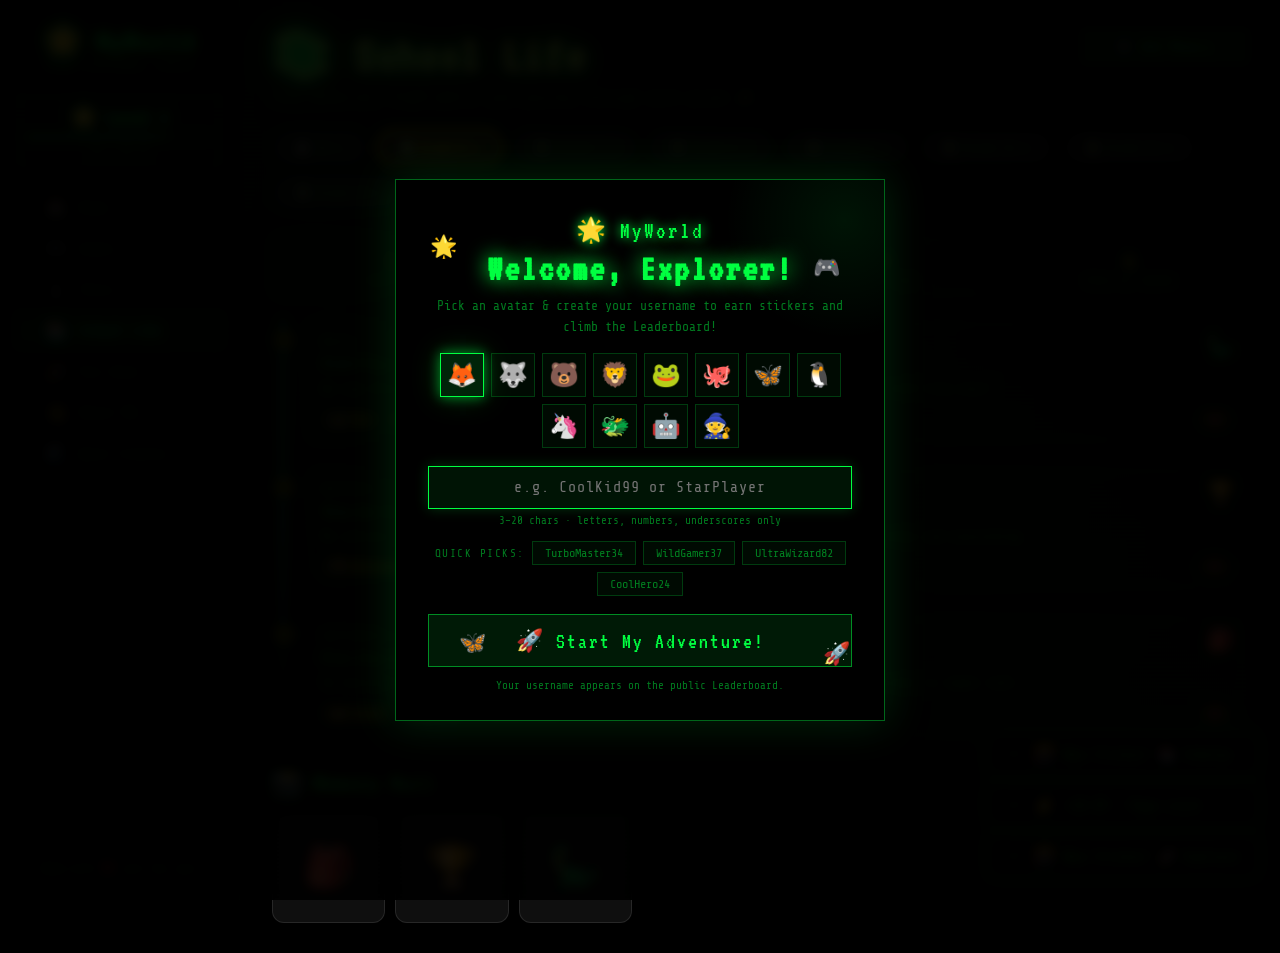
<file: school-life.html>
<!DOCTYPE html>
<html lang="en">
<head>
<meta charset="UTF-8">
<meta name="viewport" content="width=device-width,initial-scale=1">
<title>MyWorld — School Life</title>
<link rel="stylesheet" href="shared.css">
<style>
/* Tabs */
.grade-tabs{display:flex;gap:8px;flex-wrap:wrap;margin-bottom:24px;}
.grade-tab{
  padding:9px 20px;border-radius:99px;font-weight:900;font-size:13px;
  cursor:pointer;border:2px solid transparent;transition:var(--ease);
  background:rgba(255,255,255,.07);color:var(--text-dim);
}
.grade-tab:hover{background:rgba(255,255,255,.13);color:var(--text);}
.grade-tab.active{background:rgba(255,230,109,.18);border-color:var(--yellow);color:var(--yellow);}

/* Timeline */
.timeline{position:relative;padding-left:32px;}
.timeline::before{
  content:'';position:absolute;left:10px;top:0;bottom:0;
  width:2px;background:linear-gradient(180deg,var(--purple),var(--pink),rgba(255,255,255,.05));
}
.tl-item{
  position:relative;margin-bottom:20px;
  animation:fadeUp .4s ease both;
}
.tl-dot{
  position:absolute;left:-27px;top:14px;
  width:14px;height:14px;border-radius:50%;
  border:2px solid var(--yellow);background:var(--bg);
  box-shadow:0 0 10px rgba(255,230,109,.4);
}
.tl-card{
  background:var(--card-bg);border:1px solid var(--card-border);
  border-radius:14px;padding:16px;transition:var(--ease);
}
.tl-card:hover{border-color:rgba(255,230,109,.3);transform:translateX(4px);}
.tl-date{font-size:11px;color:var(--text-dim);font-weight:900;text-transform:uppercase;letter-spacing:1px;margin-bottom:5px;}
.tl-title{font-family:'Fredoka One',cursive;font-size:17px;margin-bottom:5px;}
.tl-body{font-size:13px;color:var(--text-dim);font-weight:700;line-height:1.6;}
.tl-tags{display:flex;gap:6px;flex-wrap:wrap;margin-top:10px;}
.tl-tag{
  font-size:10px;font-weight:900;padding:3px 10px;border-radius:99px;
  background:rgba(255,230,109,.1);color:var(--yellow);border:1px solid rgba(255,230,109,.25);
}
.tl-emoji{position:absolute;right:14px;top:14px;font-size:22px;}
.tl-photo{
  margin-top:10px;border-radius:10px;overflow:hidden;
  background:rgba(255,255,255,.04);padding:8px;text-align:center;font-size:48px;
  line-height:1;
}

/* Add Memory */
.add-card{
  background:linear-gradient(135deg,rgba(255,230,109,.1),rgba(251,146,60,.06));
  border:2px dashed rgba(255,230,109,.35);border-radius:16px;padding:20px;margin-bottom:24px;
}
.form-group{margin-bottom:14px;}
.form-label{display:block;font-size:12px;font-weight:900;color:var(--text-dim);text-transform:uppercase;letter-spacing:1px;margin-bottom:5px;}
.form-input,.form-textarea,.form-select{
  width:100%;padding:10px 14px;border-radius:10px;
  background:rgba(255,255,255,.08);border:1px solid rgba(255,255,255,.14);
  color:var(--text);font-family:'Nunito',sans-serif;font-size:14px;font-weight:700;
  transition:var(--ease);outline:none;
}
.form-input:focus,.form-textarea:focus,.form-select:focus{border-color:var(--yellow);background:rgba(255,255,255,.11);}
.form-textarea{resize:vertical;min-height:80px;}
.form-select option{background:#1a1a3e;color:var(--text);}
.form-row{display:grid;grid-template-columns:1fr 1fr;gap:12px;}

/* Stats bar */
.grade-stats{display:flex;gap:10px;margin-bottom:20px;flex-wrap:wrap;}
.grade-stat{
  flex:1;min-width:100px;padding:12px;border-radius:12px;text-align:center;
  background:var(--card-bg);border:1px solid var(--card-border);
}
.gs-num{font-family:'Fredoka One',cursive;font-size:24px;color:var(--yellow);}
.gs-label{font-size:10px;font-weight:900;color:var(--text-dim);text-transform:uppercase;letter-spacing:.8px;}

/* Photo wall */
.photo-wall{display:grid;grid-template-columns:repeat(auto-fill,minmax(100px,1fr));gap:10px;margin-top:14px;}
.photo-item{
  aspect-ratio:1;border-radius:12px;
  background:rgba(255,255,255,.06);border:1px solid rgba(255,255,255,.1);
  display:flex;align-items:center;justify-content:center;font-size:40px;
  cursor:pointer;transition:var(--ease);position:relative;overflow:hidden;
}
.photo-item:hover{transform:scale(1.06);border-color:rgba(255,230,109,.4);}
.photo-label{
  position:absolute;bottom:0;left:0;right:0;
  background:rgba(0,0,0,.6);font-size:9px;font-weight:900;
  text-align:center;padding:3px;opacity:0;transition:var(--ease);
}
.photo-item:hover .photo-label{opacity:1;}

/* Empty state */
.empty-state{text-align:center;padding:40px 20px;color:var(--text-dim);}
.empty-state .es-icon{font-size:52px;display:block;margin-bottom:10px;}
.empty-state p{font-weight:800;font-size:14px;}
</style>
</head>
<body>

<nav class="sidebar">
  <div class="sidebar-logo">🌟 MyWorld</div>
  <div class="sidebar-tagline">Your Personal Space</div>
  <div class="sidebar-level">
    <span class="level-badge">⭐ Level 1</span>
    <div class="xp-bar-wrap"><div class="xp-bar" style="width:0%"></div></div>
    <div class="xp-text">0 / 80 XP</div>
  </div>
  <ul class="nav-links">
    <li><a href="index.html"       class="nav-link"         data-page="home">   <span class="nav-icon">🏠</span><span>Home</span></a></li>
    <li><a href="games.html"       class="nav-link"         data-page="games">  <span class="nav-icon">🎮</span><span>Games</span></a></li>
    <li><a href="chess.html"       class="nav-link"         data-page="chess">  <span class="nav-icon">♟️</span><span>Chess</span></a></li>
    <li><a href="school-life.html" class="nav-link active"  data-page="school"> <span class="nav-icon">📚</span><span>School Life</span></a></li>
    <li><a href="fun-zone.html"    class="nav-link"         data-page="funzone"><span class="nav-icon">🎉</span><span>Fun Zone</span></a></li>
    <li><a href="about.html"        class="nav-link"         data-page="about">  <span class="nav-icon">👋</span><span>About Me</span></a></li>
    <li><a href="wave-creator.html" class="nav-link"         data-page="wave">   <span class="nav-icon">🌊</span><span>Wave Creator</span></a></li>
  </ul>
  <div class="sidebar-footer">Made with ❤️ just for you!</div>
</nav>

<main class="main">
  <div style="display:flex;align-items:flex-start;justify-content:space-between;flex-wrap:wrap;gap:12px;margin-bottom:24px">
    <div>
      <h1 class="page-title" style="background:linear-gradient(135deg,#ffe66d,#fb923c);-webkit-background-clip:text;-webkit-text-fill-color:transparent;background-clip:text">📚 School Life</h1>
      <p class="page-subtitle">Your memories, highlights, and journey through each grade ✨</p>
    </div>
    <button class="btn btn-primary" onclick="toggleAddForm()">➕ Add Memory</button>
  </div>

  <!-- Add Memory Form -->
  <div class="add-card" id="addForm" style="display:none">
    <div class="section-title" style="margin-bottom:14px">📝 Add a New Memory</div>
    <div class="form-row">
      <div class="form-group">
        <label class="form-label">Grade</label>
        <select class="form-select" id="memGrade">
          <option value="6">6th Grade</option>
          <option value="7">7th Grade</option>
          <option value="8">8th Grade</option>
          <option value="9">9th Grade</option>
          <option value="10">10th Grade</option>
          <option value="11">11th Grade</option>
          <option value="12">12th Grade</option>
        </select>
      </div>
      <div class="form-group">
        <label class="form-label">Date</label>
        <input class="form-input" type="date" id="memDate">
      </div>
    </div>
    <div class="form-row">
      <div class="form-group">
        <label class="form-label">Title</label>
        <input class="form-input" id="memTitle" placeholder="e.g. Won the Science Fair! 🏆">
      </div>
      <div class="form-group">
        <label class="form-label">Category</label>
        <select class="form-select" id="memCat">
          <option>🏆 Achievement</option>
          <option>👨‍🏫 Class</option>
          <option>🎭 Event</option>
          <option>🤝 Friends</option>
          <option>⚽ Sports</option>
          <option>🎨 Arts</option>
          <option>📝 Exam</option>
          <option>🏕️ Trip</option>
          <option>😂 Funny Moment</option>
          <option>💡 Discovery</option>
        </select>
      </div>
    </div>
    <div class="form-group">
      <label class="form-label">Memory / Story</label>
      <textarea class="form-textarea" id="memBody" placeholder="Tell the story of this memory..."></textarea>
    </div>
    <div class="form-row">
      <div class="form-group">
        <label class="form-label">Emoji / Photo Icon</label>
        <input class="form-input" id="memEmoji" placeholder="🎉" maxlength="4" style="font-size:22px">
      </div>
      <div class="form-group">
        <label class="form-label">Tags (comma separated)</label>
        <input class="form-input" id="memTags" placeholder="science, win, friends">
      </div>
    </div>
    <div style="display:flex;gap:10px;margin-top:4px">
      <button class="btn btn-primary" onclick="saveMemory()">💾 Save Memory</button>
      <button class="btn btn-secondary" onclick="toggleAddForm()">Cancel</button>
    </div>
  </div>

  <!-- Grade Tabs -->
  <div class="grade-tabs" id="gradeTabs"></div>

  <!-- Grade Stats -->
  <div class="grade-stats" id="gradeStats"></div>

  <!-- Timeline -->
  <div id="timelineWrap">
    <div class="timeline" id="timeline"></div>
  </div>

  <!-- Photo Wall -->
  <div id="photoSection" style="margin-top:28px">
    <div class="section-title">📸 Memory Wall</div>
    <div class="photo-wall" id="photoWall"></div>
  </div>
</main>

<script src="shared.js"></script>
<script>
recordVisit('school');

const GRADES = [6,7,8,9,10,11,12];
let activeGrade = 6;

// Default sample memories
const DEFAULT_MEMORIES = [
  {id:'d1',grade:6,date:'2022-09-05',title:'First Day of Middle School!',body:'So nervous but excited! Made 3 new friends on the very first day. My homeroom teacher is super cool.',emoji:'🎒',cat:'🤝 Friends',tags:['first day','middle school','nervous']},
  {id:'d2',grade:6,date:'2022-11-14',title:'Won the Science Fair! 🏆',body:'My volcano project won first place in the school science fair. So proud! Got a ribbon and everything.',emoji:'🏆',cat:'🏆 Achievement',tags:['science','win','proud']},
  {id:'d3',grade:6,date:'2023-03-22',title:'Field Trip to the Museum',body:'We saw dinosaur bones, a planetarium show, and ate lunch in the courtyard. Best field trip ever!',emoji:'🦕',cat:'🏕️ Trip',tags:['museum','field trip','dinosaurs']},
  {id:'d4',grade:7,date:'2023-09-06',title:'Started 7th Grade',body:'New classes, new teachers, but same awesome friends! Got my locker right next to my best friend.',emoji:'🔐',cat:'📝 Exam',tags:['7th grade','new year']},
  {id:'d5',grade:7,date:'2024-01-20',title:'Basketball Tournament',body:'Our team made it to the finals! We lost by 2 points but the whole school was cheering. Amazing feeling.',emoji:'🏀',cat:'⚽ Sports',tags:['basketball','sports','tournament']},
  {id:'d6',grade:8,date:'2024-09-03',title:'8th Grade — Final Year!',body:'The big year before high school. Set a goal to maintain a 4.0 GPA. Challenge accepted! 💪',emoji:'🎯',cat:'🏆 Achievement',tags:['goals','8th grade','motivation']},
];

function loadMemories(){ return MW.get('school_memories', DEFAULT_MEMORIES); }
function saveMemories(arr){ MW.set('school_memories', arr); }

function toggleAddForm(){
  const f = document.getElementById('addForm');
  f.style.display = f.style.display === 'none' ? 'block' : 'none';
  // Set today's date
  document.getElementById('memDate').value = new Date().toISOString().split('T')[0];
}

function saveMemory(){
  const grade = parseInt(document.getElementById('memGrade').value);
  const date  = document.getElementById('memDate').value;
  const title = document.getElementById('memTitle').value.trim();
  const body  = document.getElementById('memBody').value.trim();
  const emoji = document.getElementById('memEmoji').value.trim() || '📌';
  const cat   = document.getElementById('memCat').value;
  const tags  = document.getElementById('memTags').value.split(',').map(t=>t.trim()).filter(Boolean);

  if(!title || !body){ showToast('Please add a title and memory!','⚠️'); return; }

  const mem = { id: 'u'+Date.now(), grade, date: date||new Date().toISOString().split('T')[0], title, body, emoji, cat, tags };
  const arr = loadMemories();
  arr.unshift(mem);
  saveMemories(arr);

  unlockSticker('storyteller');
  addXP(20, 'Memory saved!');
  toggleAddForm();
  // Clear form
  ['memTitle','memBody','memEmoji','memTags'].forEach(id=>document.getElementById(id).value='');

  activeGrade = grade;
  renderAll();
  showToast(`Memory saved! 📚`, '✅');
}

function deleteMemory(id){
  if(!confirm('Delete this memory?')) return;
  const arr = loadMemories().filter(m=>m.id!==id);
  saveMemories(arr);
  renderAll();
}

function renderAll(){
  renderTabs();
  renderStats();
  renderTimeline();
  renderPhotoWall();
}

function renderTabs(){
  const tabs = document.getElementById('gradeTabs');
  tabs.innerHTML = '';
  const memories = loadMemories();
  ['All',...GRADES].forEach(g=>{
    const count = g==='All' ? memories.length : memories.filter(m=>m.grade===g).length;
    const btn = document.createElement('button');
    btn.className = 'grade-tab' + ((g==='All'?'all':g)===activeGrade?'' : '');
    btn.innerHTML = `${g==='All'?'📋 All':`📗 Grade ${g}`} <span style="font-size:10px;opacity:.6">(${count})</span>`;
    if((g==='All' && activeGrade==='all')||(g===activeGrade)) btn.classList.add('active');
    btn.onclick = ()=>{ activeGrade=g==='All'?'all':g; renderAll(); };
    tabs.appendChild(btn);
  });
}

function renderStats(){
  const el = document.getElementById('gradeStats');
  const all = loadMemories();
  const filtered = activeGrade==='all' ? all : all.filter(m=>m.grade===activeGrade);
  const cats = [...new Set(filtered.map(m=>m.cat))].length;
  const tags = [...new Set(filtered.flatMap(m=>m.tags))].length;
  el.innerHTML = `
    <div class="grade-stat"><div class="gs-num">${filtered.length}</div><div class="gs-label">Memories</div></div>
    <div class="grade-stat"><div class="gs-num">${cats}</div><div class="gs-label">Categories</div></div>
    <div class="grade-stat"><div class="gs-num">${tags}</div><div class="gs-label">Unique Tags</div></div>
    <div class="grade-stat"><div class="gs-num">${all.length}</div><div class="gs-label">Total All Grades</div></div>
  `;
}

function renderTimeline(){
  const el = document.getElementById('timeline');
  const all = loadMemories();
  const filtered = (activeGrade==='all' ? all : all.filter(m=>m.grade===activeGrade))
    .sort((a,b)=>new Date(b.date)-new Date(a.date));

  if(!filtered.length){
    el.innerHTML = `<div class="empty-state"><span class="es-icon">📭</span><p>No memories yet for this grade.<br>Click <strong>+ Add Memory</strong> to get started!</p></div>`;
    return;
  }

  el.innerHTML = '';
  filtered.forEach((m,i)=>{
    const d = m.date ? new Date(m.date).toLocaleDateString('en-US',{year:'numeric',month:'long',day:'numeric'}) : '';
    const item = document.createElement('div');
    item.className = 'tl-item';
    item.style.animationDelay = (i*0.06)+'s';
    item.innerHTML = `
      <div class="tl-dot"></div>
      <div class="tl-card">
        <div class="tl-emoji">${m.emoji||'📌'}</div>
        <div class="tl-date">${d}${m.grade?' · Grade '+m.grade:''}</div>
        <div class="tl-title">${m.title}</div>
        <div class="tl-body">${m.body}</div>
        <div class="tl-tags">
          <span class="tl-tag">${m.cat||''}</span>
          ${m.tags.map(t=>`<span class="tl-tag">#${t}</span>`).join('')}
          <span class="tl-tag" style="cursor:pointer;color:var(--red);border-color:rgba(255,107,107,.3);margin-left:auto" onclick="deleteMemory('${m.id}')">🗑</span>
        </div>
      </div>
    `;
    el.appendChild(item);
  });
}

function renderPhotoWall(){
  const el = document.getElementById('photoWall');
  const all = loadMemories();
  const filtered = activeGrade==='all' ? all : all.filter(m=>m.grade===activeGrade);
  if(!filtered.length){ el.innerHTML=''; return; }
  el.innerHTML = filtered.map(m=>`
    <div class="photo-item" title="${m.title}">
      <span>${m.emoji||'📌'}</span>
      <div class="photo-label">${m.title.substring(0,20)}</div>
    </div>
  `).join('');
}

renderAll();
</script>
</body>
</html>
</file>
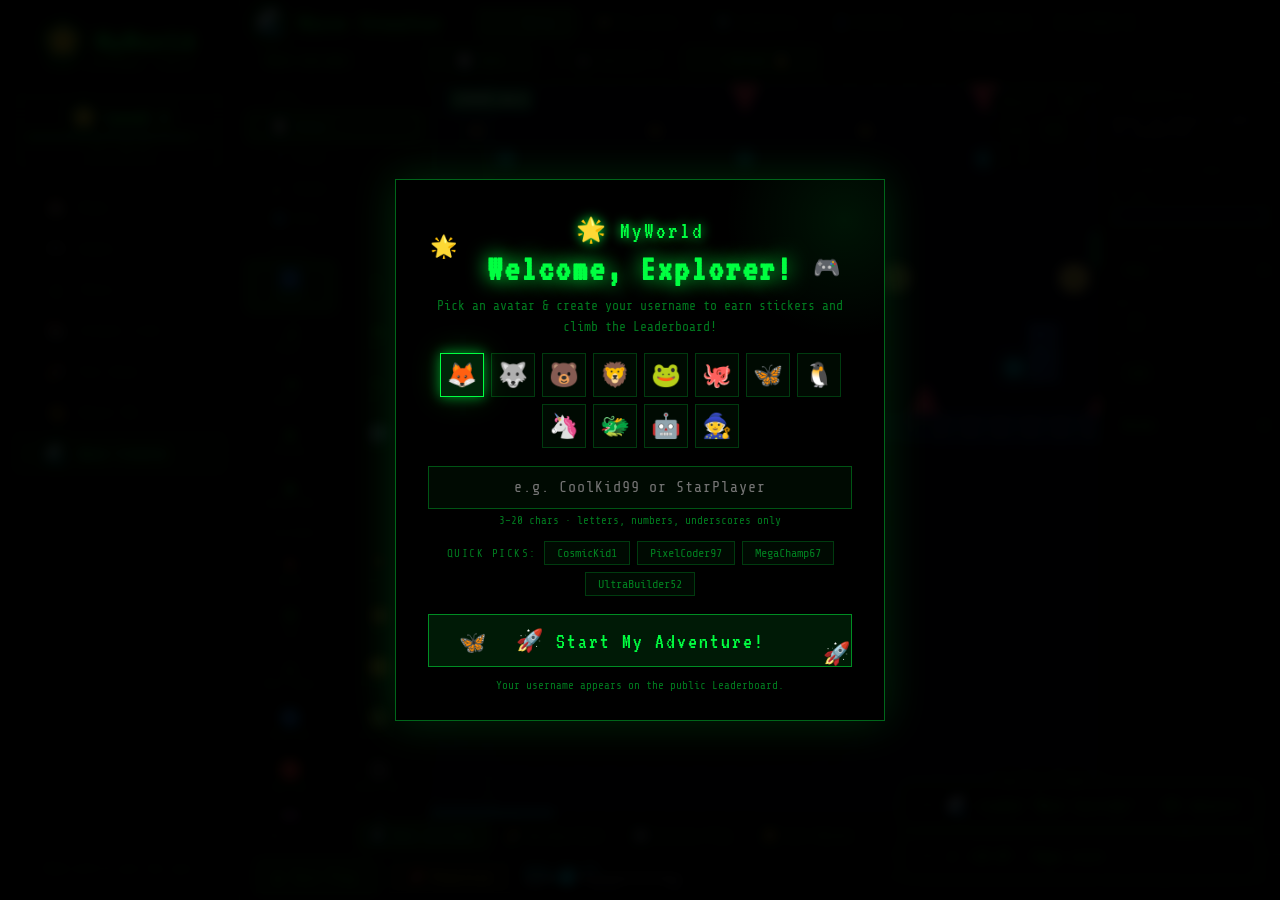
<file: wave-creator.html>
<!DOCTYPE html>
<html lang="en">
<head>
<meta charset="UTF-8">
<meta name="viewport" content="width=device-width,initial-scale=1">
<title>Wave Creator — MyWorld</title>
<link rel="stylesheet" href="shared.css">
<link rel="stylesheet" href="wave-creator.css">
</head>
<body>

<!-- ══ SIDEBAR ══ -->
<nav class="sidebar">
  <div class="sidebar-logo">🌟 MyWorld</div>
  <div class="sidebar-tagline">Your Personal Space</div>
  <div class="sidebar-level">
    <span class="level-badge">⭐ Level 1</span>
    <div class="xp-bar-wrap"><div class="xp-bar" style="width:0%"></div></div>
    <div class="xp-text">0 / 80 XP</div>
  </div>
  <ul class="nav-links">
    <li><a href="index.html"        class="nav-link"        data-page="home">   <span class="nav-icon">🏠</span><span>Home</span></a></li>
    <li><a href="games.html"        class="nav-link"        data-page="games">  <span class="nav-icon">🎮</span><span>Games</span></a></li>
    <li><a href="chess.html"        class="nav-link"        data-page="chess">  <span class="nav-icon">♟️</span><span>Chess</span></a></li>
    <li><a href="school-life.html"  class="nav-link"        data-page="school"> <span class="nav-icon">📚</span><span>School Life</span></a></li>
    <li><a href="fun-zone.html"     class="nav-link"        data-page="funzone"><span class="nav-icon">🎉</span><span>Fun Zone</span></a></li>
    <li><a href="about.html"        class="nav-link"        data-page="about">  <span class="nav-icon">👋</span><span>About Me</span></a></li>
    <li><a href="wave-creator.html" class="nav-link active" data-page="wave">   <span class="nav-icon">🌊</span><span>Wave Creator</span></a></li>
  </ul>
  <div class="sidebar-footer">Made with ❤️ just for you!</div>
</nav>

<!-- ══ MAIN ══ -->
<main class="main" style="padding:0;">
<div class="wc-page">

  <!-- ─── TOP TOOLBAR ─── -->
  <div class="wc-toolbar">
    <div class="wc-toolbar-title">🌊 Wave Creator</div>
    <div class="wc-toolbar-sep"></div>
    <button class="wc-tab active" data-section="editor"    onclick="wcShowSection('editor')">✏️ Editor</button>
    <button class="wc-tab"        data-section="my-levels" onclick="wcShowSection('my-levels')">📁 My Levels</button>
    <button class="wc-tab"        data-section="community" onclick="wcShowSection('community')">🌍 Community</button>
    <button class="wc-tab"        data-section="profile"   onclick="wcShowSection('profile')">👤 Profile</button>
    <div class="wc-toolbar-sep"></div>
    <!-- Undo / Redo -->
    <button class="btn btn-secondary" style="padding:5px 10px;font-size:12px" onclick="wcUndo()" title="Undo (Ctrl+Z)">↩️ Undo</button>
    <button class="btn btn-secondary" style="padding:5px 10px;font-size:12px" onclick="wcRedo()" title="Redo (Ctrl+Y)">↪️ Redo</button>
    <!-- Level name -->
    <input id="wc-level-name" class="wc-prop-input" style="width:160px;padding:6px 10px"
           value="My Wave Level" placeholder="Level name…">
    <button class="btn btn-primary" style="padding:6px 14px;font-size:12px" onclick="wcOpenSave()">💾 Save</button>
    <button class="btn btn-secondary" style="padding:6px 14px;font-size:12px" onclick="wcRunAIAnalysis()" title="AI analyses your level and checks if the difficulty matches">🤖 Analyze</button>
    <button class="btn btn-success" style="padding:6px 14px;font-size:12px" onclick="wcUploadLevel()" title="Beat your own level to unlock uploading! 🏆">⬆️ Upload 🔒</button>
  </div>

  <!-- ─── EDITOR SECTION ─── -->
  <div id="section-editor" class="wc-section active">
    <div class="wc-workspace">

      <!-- Object palette + tools -->
      <div class="wc-palette">
        <!-- Tools -->
        <div class="wc-palette-title">Tools</div>
        <div class="wc-tools">
          <div class="wc-tool-btn active" id="tool-select" onclick="wcSetTool('select')">🖱️ Select</div>
          <div class="wc-tool-btn" id="tool-place"  onclick="wcSetTool('place')">🖊️ Place</div>
          <div class="wc-tool-btn" id="tool-erase"  onclick="wcSetTool('erase')">🧹 Erase</div>
          <div class="wc-tool-btn" id="tool-fill"   onclick="wcSetTool('fill')">🪣 Fill</div>
        </div>

        <!-- Objects -->
        <div class="wc-palette-title">Blocks</div>
        <div class="wc-obj-grid" id="wc-obj-grid-blocks"></div>

        <div class="wc-palette-title" style="margin-top:8px">Hazards</div>
        <div class="wc-obj-grid" id="wc-obj-grid-hazards"></div>

        <div class="wc-palette-title" style="margin-top:8px">Specials</div>
        <div class="wc-obj-grid" id="wc-obj-grid-specials"></div>

        <div class="wc-palette-title" style="margin-top:8px">Decor</div>
        <div class="wc-obj-grid" id="wc-obj-grid-decor"></div>

        <div class="wc-palette-title" style="margin-top:8px">Triggers</div>
        <div class="wc-obj-grid" id="wc-obj-grid-triggers"></div>

        <div class="wc-palette-title" style="margin-top:8px">Level</div>
        <div class="wc-obj-grid" id="wc-obj-grid-level"></div>

        <!-- Colour -->
        <div class="wc-palette-title" style="margin-top:8px">Color</div>
        <div class="wc-color-row" id="wc-color-row"></div>

        <!-- Layers -->
        <div class="wc-palette-title" style="margin-top:8px">Layers</div>
        <div id="wc-layers"></div>

        <!-- Grid size -->
        <div class="wc-palette-title" style="margin-top:8px">Grid</div>
        <select class="wc-prop-select" id="wc-grid-size" onchange="wcSetGridSize(+this.value)">
          <option value="20">20px (Fine)</option>
          <option value="30" selected>30px (Normal)</option>
          <option value="40">40px (Large)</option>
        </select>
      </div>

      <!-- Canvas -->
      <div class="wc-canvas-wrap" id="wc-canvas-wrap">
        <canvas id="wc-canvas"></canvas>

        <!-- Horizontal scrollbar -->
        <div id="wc-hscroll-track" style="
          position:absolute;bottom:0;left:0;right:0;height:12px;
          background:rgba(0,0,0,.35);border-top:1px solid rgba(0,229,255,.12);
          cursor:default;user-select:none;display:none">
          <div id="wc-hscroll-thumb" style="
            position:absolute;top:2px;height:8px;min-width:40px;
            background:rgba(0,229,255,.45);border-radius:99px;cursor:grab;
            transition:background .15s">
          </div>
        </div>

        <!-- Overlays -->
        <div class="wc-canvas-overlay">
          <div class="wc-canvas-badge" id="wc-obj-count">Objects: 0</div>
          <div class="wc-canvas-badge" id="wc-zoom-label">Zoom: 100%</div>
          <div class="wc-canvas-badge" id="wc-cursor-pos">0, 0</div>
        </div>

        <!-- Zoom controls -->
        <div class="wc-zoom-controls">
          <button class="wc-zoom-btn" onclick="wcZoom(1.2)" title="Zoom in">+</button>
          <button class="wc-zoom-btn" onclick="wcZoom(1/1.2)" title="Zoom out">−</button>
          <button class="wc-zoom-btn" onclick="wcResetZoom()" title="Reset zoom">⊙</button>
        </div>

        <!-- Game overlay (death / win screen) -->
        <div class="wc-game-overlay" id="wc-game-overlay">
          <div class="wc-overlay-title" id="wc-overlay-title" style="color:#ff6b6b">💀 You Died!</div>
          <div class="wc-overlay-sub"   id="wc-overlay-sub">Reached 0%</div>
          <div class="wc-overlay-btns">
            <button class="wc-play-btn wc-play-btn-go"   onclick="wcRestartPlay()">▶ Retry</button>
            <button class="wc-play-btn wc-play-btn-stop" onclick="wcStopPlay()">■ Edit</button>
          </div>
        </div>
      </div>

      <!-- Properties panel -->
      <div class="wc-props">
        <div class="wc-props-title">Properties</div>

        <!-- Selection info -->
        <div id="wc-no-sel" style="font-size:11px;color:rgba(200,200,255,.4);font-weight:800">
          Select an object to edit its properties.
        </div>
        <div id="wc-sel-props" style="display:none">
          <div class="wc-prop-row">
            <div class="wc-prop-label">Type</div>
            <div id="wc-prop-type" style="font-size:12px;font-weight:800;color:#00e5ff"></div>
          </div>
          <div class="wc-prop-row">
            <div class="wc-prop-label">Rotation (°)</div>
            <input class="wc-prop-input" type="number" id="wc-prop-rot" min="0" max="360" step="45"
                   value="0" oninput="wcPropChange('rot',+this.value)">
          </div>
          <div class="wc-prop-row">
            <div class="wc-prop-label">Scale</div>
            <input class="wc-prop-input" type="number" id="wc-prop-scale" min="0.5" max="3" step="0.25"
                   value="1" oninput="wcPropChange('scale',+this.value)">
          </div>
          <div class="wc-prop-row">
            <div class="wc-prop-label">Color</div>
            <input class="wc-prop-input" type="color" id="wc-prop-color" value="#00e5ff"
                   oninput="wcPropChange('color',this.value)" style="padding:2px;height:30px;cursor:pointer">
          </div>
          <div class="wc-prop-row" id="wc-prop-speed-row" style="display:none">
            <div class="wc-prop-label">Speed mult</div>
            <select class="wc-prop-select" id="wc-prop-speed" onchange="wcPropChange('speed',+this.value)">
              <option value="0.5">0.5× Slow</option>
              <option value="1" selected>1× Normal</option>
              <option value="1.5">1.5× Fast</option>
              <option value="2">2× Faster</option>
              <option value="3">3× Max</option>
            </select>
          </div>
          <div class="wc-prop-row" id="wc-prop-grav-row" style="display:none">
            <div class="wc-prop-label">Gravity dir</div>
            <select class="wc-prop-select" id="wc-prop-grav" onchange="wcPropChange('grav',this.value)">
              <option value="down" selected>Down</option>
              <option value="up">Up (flip)</option>
            </select>
          </div>

          <div class="wc-prop-row" id="wc-prop-group-row">
            <div class="wc-prop-label">Group ID</div>
            <input class="wc-prop-input" type="number" id="wc-prop-group" min="0" max="9" step="1"
                   value="0" title="0 = no group. Objects in the same group can be moved by triggers."
                   oninput="wcPropChange('group',+this.value)" style="width:55px;text-align:center">
          </div>

          <div id="wc-prop-trigger-section" style="display:none">
            <div style="font-size:10px;font-weight:800;color:#c084fc;margin:6px 0 4px;text-transform:uppercase;letter-spacing:.5px">Trigger Settings</div>
            <div class="wc-prop-row">
              <div class="wc-prop-label">Target Group</div>
              <input class="wc-prop-input" type="number" id="wc-prop-tgt-group" min="1" max="9" step="1"
                     value="1" oninput="wcPropChange('targetGroup',+this.value)" style="width:55px;text-align:center">
            </div>
            <div class="wc-prop-row">
              <div class="wc-prop-label">Duration (s)</div>
              <input class="wc-prop-input" type="number" id="wc-prop-trig-dur" min="0.05" max="10" step="0.1"
                     value="1" oninput="wcPropChange('duration',+this.value)" style="width:55px;text-align:center">
            </div>
            <div class="wc-prop-row" id="wc-prop-move-row" style="display:none">
              <div class="wc-prop-label">Move X (tiles)</div>
              <input class="wc-prop-input" type="number" id="wc-prop-movex" min="-50" max="50" step="1"
                     value="0" oninput="wcPropChange('moveX',+this.value)" style="width:55px;text-align:center">
            </div>
            <div class="wc-prop-row" id="wc-prop-move-row-y" style="display:none">
              <div class="wc-prop-label">Move Y (tiles)</div>
              <input class="wc-prop-input" type="number" id="wc-prop-movey" min="-20" max="20" step="1"
                     value="0" oninput="wcPropChange('moveY',+this.value)" style="width:55px;text-align:center">
            </div>
            <div class="wc-prop-row" id="wc-prop-rotate-row" style="display:none">
              <div class="wc-prop-label">Degrees</div>
              <input class="wc-prop-input" type="number" id="wc-prop-degrees" min="-720" max="720" step="45"
                     value="90" oninput="wcPropChange('degrees',+this.value)" style="width:55px;text-align:center">
            </div>
            <div class="wc-prop-row" id="wc-prop-color-row" style="display:none">
              <div class="wc-prop-label">Target Color</div>
              <input class="wc-prop-input" type="color" id="wc-prop-trig-color" value="#ff0000"
                     oninput="wcPropChange('triggerColor',this.value)" style="padding:2px;height:30px;cursor:pointer">
            </div>
            <div class="wc-prop-row" id="wc-prop-alpha-row" style="display:none">
              <div class="wc-prop-label">Target Alpha</div>
              <input class="wc-prop-input" type="number" id="wc-prop-talpha" min="0" max="1" step="0.1"
                     value="0" oninput="wcPropChange('targetAlpha',+this.value)" style="width:55px;text-align:center">
            </div>
          </div>

          <button class="wc-prop-btn wc-prop-btn-primary" onclick="wcDuplicateSel()">⧉ Duplicate</button>
          <button class="wc-prop-btn wc-prop-btn-secondary" onclick="wcFlipSel()">↔ Flip H</button>
          <button class="wc-prop-btn wc-prop-btn-danger" onclick="wcDeleteSel()">🗑 Delete</button>
        </div>

        <div class="wc-toolbar-sep" style="margin:12px 0;height:1px;width:100%"></div>

        <!-- Level settings -->
        <div class="wc-props-title">Level Settings</div>
        <div class="wc-prop-row">
          <div class="wc-prop-label">BG Color</div>
          <input class="wc-prop-input" type="color" id="wc-bg-color" value="#020210"
                 oninput="wcSetBgColor(this.value)" style="padding:2px;height:30px;cursor:pointer">
        </div>
        <div class="wc-prop-row">
          <div class="wc-prop-label">Level Speed</div>
          <select class="wc-prop-select" id="wc-lvl-speed" onchange="wcChangeSpeed(+this.value)">
            <option value="2">Very Slow</option>
            <option value="4" selected>Slow</option>
            <option value="6">Normal</option>
            <option value="9">Fast</option>
            <option value="13">Very Fast</option>
          </select>
        </div>
        <div class="wc-prop-row">
          <div class="wc-prop-label">Start Tile</div>
          <input class="wc-prop-input" type="number" id="wc-start-tile"
                 min="0" max="490" step="1" value="2"
                 title="Drag the green START line on the canvas, or type a tile number"
                 oninput="wcSetStartTile(+this.value)" style="width:70px;text-align:center">
        </div>
        <div class="wc-prop-row">
          <div class="wc-prop-label">End Tile</div>
          <input class="wc-prop-input" type="number" id="wc-end-tile"
                 min="10" max="500" step="5" value="120"
                 title="Drag the red END line on the canvas, or type a tile number"
                 oninput="wcSetEndTile(+this.value)" style="width:70px;text-align:center">
        </div>
        <div class="wc-prop-row">
          <div class="wc-prop-label">Difficulty</div>
          <select class="wc-prop-select" id="wc-lvl-diff" onchange="wcSetDifficulty(this.value)">
            <option value="easy">Easy</option>
            <option value="normal" selected>Normal</option>
            <option value="hard">Hard</option>
            <option value="insane">Insane</option>
            <option value="demon">Demon</option>
          </select>
        </div>
      </div>

    </div><!-- wc-workspace -->

    <!-- Preset bar -->
    <div class="wc-preset-bar" id="wc-preset-bar">
      <span class="wc-preset-label">⚡ Quick Start:</span>
      <button class="wc-preset-btn" id="pre-btn-0" onclick="wcLoadPreset(0)">🌊 Neon Corridor</button>
      <button class="wc-preset-btn" id="pre-btn-1" onclick="wcLoadPreset(1)">🌈 Rainbow Rush</button>
      <button class="wc-preset-btn" id="pre-btn-2" onclick="wcLoadPreset(2)">🔄 Gravity Flip</button>
      <button class="wc-preset-btn" id="pre-btn-3" onclick="wcLoadPreset(3)">🪙 Coin Heaven</button>
      <div style="flex:1"></div>
      <button class="wc-preset-btn wc-preset-clear" onclick="wcClearAll()">🗑️ Clear All</button>
    </div>

    <!-- Play bar -->
    <div class="wc-play-bar">
      <button class="wc-play-btn wc-play-btn-go"       id="wc-btn-play"     onclick="wcStartPlay(false)">▶ Test Play</button>
      <button class="wc-play-btn wc-play-btn-practice" id="wc-btn-practice" onclick="wcStartPlay(true)">📌 Practice</button>
      <button class="wc-play-btn wc-play-btn-stop"     id="wc-btn-stop"     onclick="wcStopPlay()" style="display:none">■ Stop</button>

      <!-- Live speed control — works during play AND in editor -->
      <div style="display:flex;flex-direction:column;gap:2px;min-width:160px">
        <span id="wc-speed-val" style="font-size:10px;font-weight:900;color:rgba(0,229,255,.8)">Speed: Normal (6)</span>
        <input id="wc-speed-slider" type="range" min="1" max="13" step="1" value="4"
               oninput="wcChangeSpeed(+this.value)"
               style="width:100%;accent-color:#00e5ff;cursor:pointer;height:4px">
        <div style="display:flex;justify-content:space-between;font-size:9px;font-weight:800;color:rgba(200,200,255,.35)">
          <span>Slow</span><span>Normal</span><span>Max</span>
        </div>
      </div>

      <div class="wc-progress-wrap">
        <div class="wc-progress-bar" id="wc-progress-bar" style="width:0%"></div>
      </div>
      <span class="wc-play-stat" id="wc-pct-label">0%</span>
      <span class="wc-play-stat" id="wc-attempts-label">Attempts: 0</span>
      <span class="wc-play-stat" id="wc-best-label">Best: 0%</span>
    </div>
  </div><!-- section-editor -->

  <!-- ─── MY LEVELS SECTION ─── -->
  <div id="section-my-levels" class="wc-section" style="padding:24px">
    <div class="page-title" style="margin-bottom:6px">📁 My Levels</div>
    <div class="page-subtitle" style="margin-bottom:20px">Your saved wave creations</div>
    <div style="display:flex;gap:10px;margin-bottom:18px;flex-wrap:wrap">
      <button class="btn btn-primary" onclick="wcNewLevel()">➕ New Level</button>
      <button class="btn btn-secondary" onclick="wcImportLevel()">📥 Import JSON</button>
    </div>
    <div class="grid-3" id="wc-my-levels-grid">
      <div style="color:rgba(200,200,255,.4);font-size:13px;font-weight:800;grid-column:1/-1">
        No saved levels yet — create your first one in the editor!
      </div>
    </div>
  </div>

  <!-- ─── COMMUNITY SECTION ─── -->
  <div id="section-community" class="wc-section" style="padding:24px">
    <div class="page-title" style="margin-bottom:6px">🌍 Community Levels</div>
    <div class="page-subtitle" style="margin-bottom:20px">Discover and play wave levels created by others</div>

    <!-- Filter bar -->
    <div style="display:flex;gap:8px;flex-wrap:wrap;margin-bottom:18px;align-items:center">
      <span style="font-size:12px;font-weight:900;color:rgba(200,200,255,.5)">Filter:</span>
      <button class="wc-tab active" id="comm-tab-featured" onclick="wcCommTab('featured')">⭐ Featured</button>
      <button class="wc-tab" id="comm-tab-trending"  onclick="wcCommTab('trending')">🔥 Trending</button>
      <button class="wc-tab" id="comm-tab-newest"    onclick="wcCommTab('newest')">🆕 Newest</button>
      <button class="wc-tab" id="comm-tab-easy"      onclick="wcCommTab('easy')">✅ Easy</button>
      <button class="wc-tab" id="comm-tab-demon"     onclick="wcCommTab('demon')">💀 Demon</button>
    </div>

    <div class="grid-3" id="wc-community-grid"></div>
  </div>

  <!-- ─── PROFILE SECTION ─── -->
  <div id="section-profile" class="wc-section" style="padding:24px">
    <div class="page-title" style="margin-bottom:6px">👤 Creator Profile</div>
    <div class="page-subtitle" style="margin-bottom:20px">Your wave creation stats and rank</div>

    <div class="grid-2" style="margin-bottom:22px">
      <!-- Rank card -->
      <div class="card" style="border-color:rgba(0,229,255,.2)">
        <div class="section-title">🏅 Creator Rank</div>
        <div id="wc-rank-display" style="text-align:center;padding:20px 0">
          <div style="font-size:48px;margin-bottom:10px">🔨</div>
          <div class="wc-rank-badge rank-builder" style="font-size:14px;padding:6px 18px">Builder</div>
          <div style="font-size:12px;color:rgba(200,200,255,.5);margin-top:10px;font-weight:800">
            Create 1 level to start your journey!
          </div>
        </div>
        <div id="wc-rank-progress-wrap" style="margin-top:8px">
          <div style="font-size:10px;font-weight:900;color:rgba(200,200,255,.5);margin-bottom:4px">
            Creator XP Progress
          </div>
          <div style="background:rgba(255,255,255,.08);border-radius:99px;height:8px;overflow:hidden">
            <div id="wc-creator-xp-bar" style="height:100%;width:0%;background:linear-gradient(90deg,#00e5ff,#a855f7);border-radius:99px;transition:width .6s ease"></div>
          </div>
          <div id="wc-creator-xp-label" style="font-size:10px;color:rgba(200,200,255,.5);font-weight:800;margin-top:3px">0 / 100 Creator XP</div>
        </div>
      </div>

      <!-- Stats card -->
      <div class="card">
        <div class="section-title">📊 Stats</div>
        <div class="grid-2" style="gap:10px">
          <div class="stat-card">
            <div class="stat-num" id="wc-stat-levels" style="color:#00e5ff">0</div>
            <div class="stat-label">Levels Created</div>
          </div>
          <div class="stat-card">
            <div class="stat-num" id="wc-stat-uploads" style="color:#a855f7">0</div>
            <div class="stat-label">Uploaded</div>
          </div>
          <div class="stat-card">
            <div class="stat-num" id="wc-stat-likes" style="color:#ff6b6b">0</div>
            <div class="stat-label">Likes Earned</div>
          </div>
          <div class="stat-card">
            <div class="stat-num" id="wc-stat-plays" style="color:#ffe66d">0</div>
            <div class="stat-label">Plays Received</div>
          </div>
          <div class="stat-card">
            <div class="stat-num" id="wc-stat-beaten" style="color:#22c55e">0</div>
            <div class="stat-label">Levels Beaten</div>
          </div>
          <div class="stat-card">
            <div class="stat-num" id="wc-stat-cxp" style="color:#fb923c">0</div>
            <div class="stat-label">Creator XP</div>
          </div>
        </div>
      </div>
    </div>

    <!-- XP rewards breakdown -->
    <div class="card" style="margin-bottom:18px">
      <div class="section-title">⚡ XP Rewards</div>
      <div id="wc-xp-list"></div>
    </div>

    <!-- Creator ranks breakdown -->
    <div class="card">
      <div class="section-title">🏆 Creator Ranks</div>
      <div id="wc-ranks-list"></div>
    </div>
  </div>

</div><!-- wc-page -->
</main>

<!-- ─── AI DIFFICULTY MODAL ─── -->
<div class="wc-modal-bg" id="wc-ai-modal">
  <div class="wc-modal" style="width:480px">
    <div class="wc-modal-title" id="wc-ai-modal-title">🤖 AI Difficulty Check</div>

    <!-- Verdict banner -->
    <div id="wc-ai-verdict" style="border-radius:12px;padding:12px 16px;margin-bottom:16px;font-weight:800;font-size:14px;text-align:center"></div>

    <!-- Meter -->
    <div style="margin-bottom:16px">
      <div style="display:flex;justify-content:space-between;font-size:10px;font-weight:800;color:rgba(200,200,255,.5);margin-bottom:4px">
        <span>EASY</span><span>NORMAL</span><span>HARD</span><span>INSANE</span><span>DEMON</span>
      </div>
      <div style="background:rgba(255,255,255,.08);border-radius:99px;height:10px;position:relative">
        <div id="wc-ai-bar" style="height:100%;border-radius:99px;transition:width .4s;position:absolute;top:0;left:0"></div>
        <div id="wc-ai-needle" style="position:absolute;top:-4px;width:3px;height:18px;background:#fff;border-radius:2px;transform:translateX(-50%);transition:left .4s"></div>
      </div>
      <div style="display:flex;justify-content:space-between;font-size:10px;color:rgba(200,200,255,.4);margin-top:3px">
        <span>0</span><span>25</span><span>50</span><span>75</span><span>100</span>
      </div>
    </div>

    <!-- Stats grid -->
    <div id="wc-ai-stats" style="display:grid;grid-template-columns:1fr 1fr;gap:8px;margin-bottom:16px"></div>

    <!-- Tips -->
    <div id="wc-ai-tips" style="font-size:12px;color:rgba(200,200,255,.7);line-height:1.6;margin-bottom:16px"></div>

    <!-- Difficulty picker -->
    <div id="wc-ai-pick-row" style="display:none;margin-bottom:12px">
      <div style="font-size:12px;font-weight:800;color:#ffe66d;margin-bottom:6px">👆 Change difficulty to match your level:</div>
      <div style="display:flex;gap:6px;flex-wrap:wrap" id="wc-ai-diff-buttons"></div>
    </div>

    <div style="display:flex;gap:8px;margin-top:4px">
      <button class="btn btn-secondary" onclick="document.getElementById('wc-ai-modal').classList.remove('open')">✕ Close</button>
      <button class="btn btn-primary" id="wc-ai-upload-btn" style="display:none" onclick="wcAIConfirmUpload()">⬆️ Upload Anyway</button>
    </div>
  </div>
</div>

<!-- ─── SAVE MODAL ─── -->
<div class="wc-modal-bg" id="wc-save-modal">
  <div class="wc-modal">
    <div class="wc-modal-title">💾 Save Level</div>
    <div class="wc-prop-row">
      <div class="wc-prop-label">Level Name</div>
      <input class="wc-prop-input" id="wc-save-name" placeholder="Enter level name…" maxlength="40">
    </div>
    <div class="wc-prop-row">
      <div class="wc-prop-label">Description (optional)</div>
      <input class="wc-prop-input" id="wc-save-desc" placeholder="A short description…" maxlength="80">
    </div>
    <div class="wc-prop-row">
      <div class="wc-prop-label">Difficulty</div>
      <select class="wc-prop-select" id="wc-save-diff">
        <option value="easy">Easy</option>
        <option value="normal" selected>Normal</option>
        <option value="hard">Hard</option>
        <option value="insane">Insane</option>
        <option value="demon">Demon</option>
      </select>
    </div>
    <div style="display:flex;gap:10px;margin-top:16px">
      <button class="btn btn-primary" style="flex:1" onclick="wcSaveLevel()">💾 Save</button>
      <button class="btn btn-secondary" onclick="wcCloseSave()">Cancel</button>
    </div>
  </div>
</div>

<!-- ─── LEVEL PLAY MODAL ─── -->
<div class="wc-modal-bg" id="wc-play-modal">
  <div class="wc-modal" style="width:460px">

    <!-- Fullscreen HUD (shown only in fullscreen mode) -->
    <div class="wc-play-hud">
      <span id="wc-play-hud-title" style="font-family:'Fredoka One',cursive;font-size:16px;color:#fff;flex:0 0 auto"></span>
      <div style="flex:1;background:rgba(255,255,255,.12);border-radius:99px;height:6px;overflow:hidden">
        <div id="wc-play-modal-bar2" style="height:100%;width:0%;background:linear-gradient(90deg,#00e5ff,#a855f7);border-radius:99px;transition:width .1s"></div>
      </div>
      <span id="wc-play-modal-pct2" style="font-size:12px;font-weight:900;color:#00e5ff;flex:0 0 auto">0%</span>
      <button class="btn btn-primary" style="padding:4px 10px;font-size:12px" onclick="wcPlayModalRetry()">▶ Retry</button>
      <button class="btn btn-success" style="padding:4px 10px;font-size:12px" onclick="wcLikeLevel()">❤️</button>
      <button class="btn btn-secondary" style="padding:4px 10px;font-size:12px" onclick="wcTogglePlayFullscreen()">⊡ Exit</button>
      <button class="btn btn-secondary" style="padding:4px 10px;font-size:12px" onclick="wcClosePlayModal()">✕</button>
    </div>

    <!-- Normal (windowed) UI -->
    <div class="wc-play-normal-ui">
      <div class="wc-modal-title" id="wc-play-modal-title">🌊 Play Level</div>
      <div id="wc-play-modal-body" style="font-size:13px;color:rgba(200,200,255,.7);font-weight:700;margin-bottom:16px"></div>
    </div>

    <canvas id="wc-play-canvas" style="width:100%;border-radius:12px;border:1px solid rgba(0,229,255,.2)"></canvas>

    <!-- Normal (windowed) bottom controls -->
    <div class="wc-play-normal-ui">
      <div style="margin-top:10px;display:flex;align-items:center;gap:10px">
        <div style="flex:1;background:rgba(255,255,255,.08);border-radius:99px;height:8px;overflow:hidden">
          <div id="wc-play-modal-bar" style="height:100%;width:0%;background:linear-gradient(90deg,#00e5ff,#a855f7);border-radius:99px;transition:width .1s"></div>
        </div>
        <span id="wc-play-modal-pct" style="font-size:12px;font-weight:900;color:#00e5ff">0%</span>
      </div>
      <div style="display:flex;gap:8px;margin-top:12px">
        <button class="btn btn-primary" id="wc-play-modal-retry" onclick="wcPlayModalRetry()">▶ Retry</button>
        <button class="btn btn-secondary" onclick="wcClosePlayModal()">✕ Close</button>
        <button class="btn btn-success" id="wc-play-modal-like" onclick="wcLikeLevel()">❤️ Like</button>
        <button class="btn btn-secondary" onclick="wcTogglePlayFullscreen()" title="Fullscreen">⛶ Fullscreen</button>
      </div>
    </div>

  </div>
</div>

<!-- ─── IMPORT MODAL ─── -->
<div class="wc-modal-bg" id="wc-import-modal">
  <div class="wc-modal">
    <div class="wc-modal-title">📥 Import Level JSON</div>
    <div class="wc-prop-row">
      <div class="wc-prop-label">Paste JSON below</div>
      <textarea class="wc-prop-input" id="wc-import-json"
        style="height:120px;resize:vertical;font-family:monospace;font-size:11px"
        placeholder='{"name":"…","objects":[…]}'></textarea>
    </div>
    <div style="display:flex;gap:10px;margin-top:12px">
      <button class="btn btn-primary" style="flex:1" onclick="wcDoImport()">Import</button>
      <button class="btn btn-secondary" onclick="document.getElementById('wc-import-modal').classList.remove('open')">Cancel</button>
    </div>
  </div>
</div>

<script src="shared.js"></script>
<script src="wave-creator.js"></script>
</body>
</html>
</file>
<file: shared.css>
@import url('https://fonts.googleapis.com/css2?family=Share+Tech+Mono&family=VT323&family=Orbitron:wght@400;700;900&display=swap');

:root {
  --bg: #000000;
  --sidebar-bg: #030303;
  --card-bg: rgba(0,255,65,.03);
  --card-border: rgba(0,255,65,.18);
  --text: #00ff41;
  --text-dim: rgba(0,255,65,.48);
  --red: #ff2222;
  --teal: #00ffcc;
  --yellow: #ffff00;
  --purple: #00ff88;
  --pink: #00ffcc;
  --green: #00ff41;
  --blue: #00ccff;
  --orange: #ff8800;
  --sidebar-w: 240px;
  --r: 0px;
  --ease: all 0.18s ease;
  --glow: 0 0 12px rgba(0,255,65,.55), 0 0 30px rgba(0,255,65,.18);
  --glow-sm: 0 0 8px rgba(0,255,65,.4);
}

*{margin:0;padding:0;box-sizing:border-box;}

html{scroll-behavior:smooth;}

body{
  background:var(--bg);
  color:var(--text);
  font-family:'Share Tech Mono',monospace;
  min-height:100vh;
  display:flex;
  overflow-x:hidden;
}

/* CRT scanlines */
body::before{
  content:'';
  position:fixed;inset:0;
  background:
    repeating-linear-gradient(
      0deg,
      transparent,
      transparent 2px,
      rgba(0,0,0,.18) 2px,
      rgba(0,0,0,.18) 4px
    );
  pointer-events:none;z-index:9998;
}

/* Matrix green ambient glow */
body::after{
  content:'';
  position:fixed;inset:0;
  background:
    radial-gradient(ellipse at 15% 15%, rgba(0,255,65,.06) 0%,transparent 55%),
    radial-gradient(ellipse at 85% 80%, rgba(0,204,51,.04) 0%,transparent 55%),
    radial-gradient(ellipse at 55% 45%, rgba(0,255,100,.03) 0%,transparent 60%);
  pointer-events:none;z-index:0;
}

/* ───────── SIDEBAR ───────── */
.sidebar{
  width:var(--sidebar-w);
  background:var(--sidebar-bg);
  border-right:1px solid rgba(0,255,65,.2);
  position:fixed;top:0;left:0;bottom:0;
  display:flex;flex-direction:column;
  padding:22px 14px;z-index:200;overflow-y:auto;
}

.sidebar-logo{
  font-family:'VT323',monospace;font-size:30px;
  color:#00ff41;
  text-align:center;margin-bottom:3px;letter-spacing:2px;
  text-shadow: 0 0 12px #00ff41, 0 0 28px rgba(0,255,65,.4);
}
.sidebar-tagline{
  text-align:center;font-size:11px;color:var(--text-dim);
  font-weight:700;text-transform:uppercase;letter-spacing:2px;margin-bottom:18px;
  font-family:'Share Tech Mono',monospace;
}

/* Level widget */
.sidebar-level{
  background:rgba(0,255,65,.04);
  border:1px solid rgba(0,255,65,.25);
  padding:12px 10px;margin-bottom:18px;text-align:center;
}
.level-badge{
  font-family:'VT323',monospace;font-size:22px;
  color:#00ff41;
  text-shadow:0 0 10px #00ff41;
  display:block;margin-bottom:6px;
}
.xp-bar-wrap{background:rgba(0,255,65,.08);height:4px;overflow:hidden;margin-bottom:5px;border:1px solid rgba(0,255,65,.2);}
.xp-bar{height:100%;background:#00ff41;box-shadow:0 0 8px #00ff41;transition:width .6s ease;}
.xp-text{font-size:11px;color:var(--text-dim);font-family:'Share Tech Mono',monospace;}

/* Nav */
.nav-links{list-style:none;flex:1;}
.nav-link{
  display:flex;align-items:center;gap:11px;
  padding:9px 12px;
  color:var(--text-dim);text-decoration:none;
  font-family:'Share Tech Mono',monospace;font-weight:400;font-size:13px;
  transition:var(--ease);margin-bottom:2px;
  border:1px solid transparent;
  letter-spacing:.5px;
}
.nav-link::before{ content:'> '; color:rgba(0,255,65,.3); }
.nav-link:hover{ color:#00ff41; background:rgba(0,255,65,.06); border-color:rgba(0,255,65,.2); text-shadow:var(--glow-sm); }
.nav-icon{font-size:16px;width:22px;text-align:center;flex-shrink:0;}

/* All pages: same green hover — terminal doesn't do per-page color */
.nav-link[data-page="home"].active,
.nav-link[data-page="home"]:hover,
.nav-link[data-page="games"].active,
.nav-link[data-page="games"]:hover,
.nav-link[data-page="chess"].active,
.nav-link[data-page="chess"]:hover,
.nav-link[data-page="school"].active,
.nav-link[data-page="school"]:hover,
.nav-link[data-page="funzone"].active,
.nav-link[data-page="funzone"]:hover,
.nav-link[data-page="about"].active,
.nav-link[data-page="about"]:hover,
.nav-link[data-page="wave"].active,
.nav-link[data-page="wave"]:hover{
  background:rgba(0,255,65,.08);
  color:#00ff41;
  border-color:rgba(0,255,65,.35);
  text-shadow:0 0 10px #00ff41;
}

.sidebar-footer{
  padding-top:16px;border-top:1px solid rgba(0,255,65,.15);
  text-align:center;font-size:11px;color:var(--text-dim);line-height:1.6;
  font-family:'Share Tech Mono',monospace;
}

/* ───────── MAIN ───────── */
.main{
  margin-left:var(--sidebar-w);flex:1;
  padding:30px 32px;position:relative;z-index:1;min-height:100vh;
}

/* ───────── CARDS ───────── */
.card{
  background:var(--card-bg);
  border:1px solid var(--card-border);
  backdrop-filter:blur(4px);
  padding:22px;transition:var(--ease);
}
.card:hover{
  border-color:rgba(0,255,65,.4);
  transform:translateY(-2px);
  box-shadow:0 4px 24px rgba(0,255,65,.12);
}

/* ───────── TYPOGRAPHY ───────── */
.page-title{
  font-family:'VT323',monospace;font-size:48px;
  line-height:1.1;margin-bottom:6px;
  color:#00ff41; text-shadow:0 0 20px #00ff41, 0 0 40px rgba(0,255,65,.3);
  letter-spacing:2px;
}
.page-subtitle{color:var(--text-dim);font-size:14px;font-family:'Share Tech Mono',monospace;}
.section-title{
  font-family:'VT323',monospace;font-size:24px;
  margin-bottom:14px;display:flex;align-items:center;gap:9px;
  color:#00ff41; text-shadow:0 0 10px rgba(0,255,65,.5);
  letter-spacing:1px;
}

/* ───────── GRIDS ───────── */
.grid-2{display:grid;grid-template-columns:repeat(2,1fr);gap:18px;}
.grid-3{display:grid;grid-template-columns:repeat(3,1fr);gap:18px;}
.grid-4{display:grid;grid-template-columns:repeat(4,1fr);gap:16px;}

/* ───────── BUTTONS ───────── */
.btn{
  display:inline-flex;align-items:center;gap:7px;
  padding:8px 16px;
  font-family:'Share Tech Mono',monospace;font-weight:400;font-size:13px;
  cursor:pointer;border:1px solid rgba(0,255,65,.4);transition:var(--ease);text-decoration:none;
  letter-spacing:.5px; color:#00ff41; background:rgba(0,255,65,.06);
}
.btn::before{ content:'['; color:rgba(0,255,65,.5); margin-right:2px; }
.btn::after { content:']'; color:rgba(0,255,65,.5); margin-left:2px; }
.btn:hover{
  background:rgba(0,255,65,.14);
  border-color:#00ff41;
  box-shadow:var(--glow-sm);
  color:#00ff41;
}
.btn-primary{
  background:rgba(0,255,65,.1);
  border-color:rgba(0,255,65,.6);
  color:#00ff41;
}
.btn-primary:hover{ background:rgba(0,255,65,.2); box-shadow:var(--glow); }
.btn-secondary{ background:rgba(0,255,65,.04); border-color:rgba(0,255,65,.25); color:var(--text-dim); }
.btn-secondary:hover{ background:rgba(0,255,65,.1); color:#00ff41; }
.btn-danger{
  background:rgba(255,34,34,.1);
  border-color:rgba(255,34,34,.5);
  color:#ff2222;
}
.btn-danger::before{ color:rgba(255,34,34,.5); }
.btn-danger::after { color:rgba(255,34,34,.5); }
.btn-danger:hover{ background:rgba(255,34,34,.18); box-shadow:0 0 12px rgba(255,34,34,.4); }
.btn-success{
  background:rgba(0,255,65,.1);
  border-color:rgba(0,255,65,.6);
  color:#00ff41;
}
.btn-success:hover{ background:rgba(0,255,65,.2); box-shadow:var(--glow); }

/* ───────── TOAST ───────── */
.toast-container{position:fixed;bottom:22px;right:22px;z-index:9999;display:flex;flex-direction:column;gap:8px;}
.toast{
  background:#000;
  border:1px solid rgba(0,255,65,.5);
  color:#00ff41;padding:10px 16px;font-weight:400;font-size:13px;
  font-family:'Share Tech Mono',monospace;
  animation:fadeUp .3s ease;
  display:flex;align-items:center;gap:9px;
  box-shadow:0 0 20px rgba(0,255,65,.2), 0 4px 20px rgba(0,0,0,.8);
  min-width:200px;
  letter-spacing:.3px;
}
.toast::before{ content:'[>]'; color:rgba(0,255,65,.6); font-size:11px; }

/* ───────── STICKERS ───────── */
.sticker-item{
  display:flex;flex-direction:column;align-items:center;gap:5px;
  padding:10px 6px;
  border:1px solid var(--card-border);
  background:var(--card-bg);transition:var(--ease);
  text-align:center;
}
.sticker-item.locked{opacity:.2;filter:grayscale(1);}
.sticker-item.unlocked{border-color:rgba(0,255,65,.4);background:rgba(0,255,65,.06);}
.sticker-item.unlocked:hover{transform:scale(1.05);box-shadow:var(--glow-sm);}
.sticker-emoji{font-size:30px;display:block;}
.sticker-name{font-size:10px;color:var(--text-dim);line-height:1.2;font-family:'Share Tech Mono',monospace;}

/* ───────── PROGRESS ───────── */
.progress-wrap{background:rgba(0,255,65,.08);height:6px;overflow:hidden;border:1px solid rgba(0,255,65,.15);}
.progress-bar{
  height:100%;
  background:#00ff41;
  box-shadow:0 0 8px #00ff41;
  transition:width .6s ease;
}

/* ───────── ANIMATIONS ───────── */
@keyframes fadeUp{from{opacity:0;transform:translateY(14px);}to{opacity:1;transform:translateY(0);}}
@keyframes pulse{0%,100%{transform:scale(1);}50%{transform:scale(1.04);}}
@keyframes shimmer{0%{background-position:-200% center;}100%{background-position:200% center;}}
@keyframes float{0%,100%{transform:translateY(0);}50%{transform:translateY(-8px);}}
@keyframes spin{from{transform:rotate(0deg);}to{transform:rotate(360deg);}}
@keyframes pop{0%{transform:scale(0);}70%{transform:scale(1.12);}100%{transform:scale(1);}}
@keyframes wiggle{0%,100%{transform:rotate(0);}25%{transform:rotate(-5deg);}75%{transform:rotate(5deg);}}
@keyframes gradientShift{0%,100%{background-position:0% 50%;}50%{background-position:100% 50%;}}
@keyframes blink{ 0%,100%{opacity:1;} 50%{opacity:0;} }
@keyframes glitch{
  0%,90%,100%{ text-shadow:0 0 18px #00ff41; transform:translate(0); }
  92%{ text-shadow:-2px 0 #ff0000, 2px 0 #00ffcc; transform:translate(-2px,1px); }
  94%{ text-shadow:2px 0 #ff0000, -2px 0 #00ffcc; transform:translate(2px,-1px); }
  96%{ text-shadow:-1px 0 #ff0000, 1px 0 #00ffcc; transform:translate(0); }
}
@keyframes scanline-move{
  0%{background-position:0 0;}
  100%{background-position:0 100%;}
}

.anim-float{animation:float 3s ease-in-out infinite;}
.anim-pulse{animation:pulse 2.5s ease-in-out infinite;}
.anim-pop{animation:pop .4s cubic-bezier(0.34,1.56,0.64,1) forwards;}

/* ───────── SCROLLBAR ───────── */
::-webkit-scrollbar{width:4px;}
::-webkit-scrollbar-track{background:rgba(0,255,65,.04);}
::-webkit-scrollbar-thumb{background:rgba(0,255,65,.35);}
::-webkit-scrollbar-thumb:hover{background:rgba(0,255,65,.6);}

/* ───────── RESPONSIVE ───────── */
@media(max-width:900px){
  .sidebar{width:64px;padding:14px 8px;}
  .sidebar-logo{font-size:22px;}
  .sidebar-tagline,.sidebar-level{display:none;}
  .nav-link span:not(.nav-icon){display:none;}
  .nav-link::before{display:none;}
  .nav-link{justify-content:center;padding:11px;}
  .main{margin-left:64px;padding:16px;}
  .grid-3,.grid-4{grid-template-columns:repeat(2,1fr);}
  .page-title{font-size:36px;}
}
@media(max-width:520px){
  .grid-2,.grid-3,.grid-4{grid-template-columns:1fr;}
}

/* ══════════════════════════════════════════════
   USERNAME MODAL
   ══════════════════════════════════════════════ */
#mw-username-modal{
  position:fixed;inset:0;z-index:10000;
  display:flex;align-items:center;justify-content:center;
  background:rgba(0,0,0,.92);backdrop-filter:blur(6px);
  animation:fadeUp .4s ease;
}
.mw-modal-card{
  background:#000;
  border:1px solid rgba(0,255,65,.4);
  padding:36px 32px 28px;max-width:490px;width:92%;
  text-align:center;position:relative;overflow:hidden;
  box-shadow:0 0 40px rgba(0,255,65,.15), 0 40px 80px rgba(0,0,0,.8);
}
.mw-modal-card::before{
  content:'';position:absolute;top:-80px;right:-80px;
  width:240px;height:240px;
  background:radial-gradient(circle,rgba(0,255,65,.08) 0%,transparent 70%);
  pointer-events:none;
}
.mw-float{
  position:absolute;font-size:22px;pointer-events:none;
  animation:float 3s ease-in-out infinite;
}
.mw-modal-logo{
  font-family:'VT323',monospace;font-size:24px;
  color:#00ff41; text-shadow:0 0 12px #00ff41;
  margin-bottom:6px;letter-spacing:2px;
}
.mw-modal-title{
  font-family:'VT323',monospace;font-size:38px;
  color:#00ff41;
  text-shadow:0 0 20px #00ff41;
  margin-bottom:8px;letter-spacing:2px;
  animation:glitch 4s ease-in-out infinite;
}
.mw-modal-sub{font-size:13px;color:var(--text-dim);line-height:1.6;margin-bottom:16px;font-family:'Share Tech Mono',monospace;}
/* Avatar picker */
.mw-av-row{display:flex;flex-wrap:wrap;gap:7px;justify-content:center;margin-bottom:18px;}
.mw-av-btn{
  font-size:24px;width:44px;height:44px;
  background:rgba(0,255,65,.04);border:1px solid rgba(0,255,65,.2);
  cursor:pointer;transition:var(--ease);display:flex;align-items:center;justify-content:center;
}
.mw-av-btn:hover{background:rgba(0,255,65,.12);border-color:rgba(0,255,65,.5);box-shadow:var(--glow-sm);}
.mw-av-btn.selected{background:rgba(0,255,65,.14);border-color:#00ff41;box-shadow:var(--glow);}
/* Input */
.mw-input-wrap{margin-bottom:14px;}
#mw-un-input{
  width:100%;padding:12px 16px;
  background:rgba(0,255,65,.04);border:1px solid rgba(0,255,65,.3);
  color:#00ff41;font-family:'Share Tech Mono',monospace;font-size:15px;
  outline:none;transition:var(--ease);text-align:center;letter-spacing:1px;
}
#mw-un-input:focus{border-color:#00ff41;background:rgba(0,255,65,.08);box-shadow:0 0 12px rgba(0,255,65,.2);}
.mw-input-hint{font-size:11px;color:var(--text-dim);margin-top:5px;font-family:'Share Tech Mono',monospace;}
.mw-input-error{
  color:#ff2222;font-size:12px;margin-top:6px;
  display:none;background:rgba(255,34,34,.06);padding:6px 10px;
  border:1px solid rgba(255,34,34,.3);font-family:'Share Tech Mono',monospace;
}
/* Suggestions */
.mw-sug-row{display:flex;align-items:center;gap:7px;flex-wrap:wrap;justify-content:center;margin-bottom:18px;}
.mw-sug-label{font-size:11px;color:var(--text-dim);text-transform:uppercase;letter-spacing:1.5px;font-family:'Share Tech Mono',monospace;}
.mw-sug-chip{
  padding:4px 12px;font-size:12px;
  background:rgba(0,255,65,.04);border:1px solid rgba(0,255,65,.2);
  cursor:pointer;transition:var(--ease);color:var(--text-dim);font-family:'Share Tech Mono',monospace;
}
.mw-sug-chip:hover{background:rgba(0,255,65,.1);border-color:rgba(0,255,65,.5);color:#00ff41;}
/* CTA */
.mw-modal-btn{
  width:100%;padding:13px;
  background:rgba(0,255,65,.1);
  color:#00ff41;font-family:'VT323',monospace;font-size:22px;
  border:1px solid rgba(0,255,65,.5);cursor:pointer;transition:var(--ease);letter-spacing:2px;
}
.mw-modal-btn:hover{background:rgba(0,255,65,.2);box-shadow:var(--glow);transform:translateY(-2px);}
.mw-modal-footer{font-size:11px;color:var(--text-dim);margin-top:12px;font-family:'Share Tech Mono',monospace;}

/* ── LEADERBOARD ── */
.lb-card{
  background:var(--card-bg);border:1px solid var(--card-border);
  overflow:hidden;
}
.lb-header{
  display:grid;grid-template-columns:44px 1fr 80px 80px 60px;
  gap:8px;padding:10px 16px;
  background:rgba(0,255,65,.04);border-bottom:1px solid var(--card-border);
  font-size:10px;text-transform:uppercase;letter-spacing:1.5px;color:var(--text-dim);
  font-family:'Share Tech Mono',monospace;
}
.lb-row{
  display:grid;grid-template-columns:44px 1fr 80px 80px 60px;
  gap:8px;padding:11px 16px;align-items:center;
  border-bottom:1px solid rgba(0,255,65,.06);transition:var(--ease);
}
.lb-row:last-child{border-bottom:none;}
.lb-row:hover{background:rgba(0,255,65,.04);}
.lb-row.you{
  background:rgba(0,255,65,.06);
  border-color:rgba(0,255,65,.2)!important;
}
.lb-rank{
  font-family:'VT323',monospace;font-size:20px;text-align:center;
  width:36px;height:36px;
  display:flex;align-items:center;justify-content:center;
  background:rgba(0,255,65,.06);border:1px solid rgba(0,255,65,.2);
  color:#00ff41;
}
.lb-rank.r1{background:rgba(255,255,0,.1);border-color:rgba(255,255,0,.4);color:#ffff00;text-shadow:0 0 8px #ffff00;}
.lb-rank.r2{background:rgba(200,200,200,.08);border-color:rgba(200,200,200,.3);color:#cccccc;}
.lb-rank.r3{background:rgba(255,136,0,.1);border-color:rgba(255,136,0,.35);color:#ff8800;}
.lb-user{display:flex;align-items:center;gap:9px;min-width:0;}
.lb-avatar{font-size:20px;flex-shrink:0;}
.lb-name{font-size:13px;white-space:nowrap;overflow:hidden;text-overflow:ellipsis;font-family:'Share Tech Mono',monospace;}
.lb-you-tag{
  font-size:9px;padding:2px 7px;
  background:rgba(0,255,65,.14);color:#00ff41;border:1px solid rgba(0,255,65,.4);
  margin-left:5px;flex-shrink:0;font-family:'Share Tech Mono',monospace;
}
.lb-xp{font-family:'VT323',monospace;font-size:16px;color:#ffff00;text-align:right;text-shadow:0 0 8px rgba(255,255,0,.4);}
.lb-level{
  font-size:11px;text-align:center;
  color:#00ff41;background:rgba(0,255,65,.08);
  border:1px solid rgba(0,255,65,.25);padding:2px 7px;
  font-family:'Share Tech Mono',monospace;
}
.lb-stickers{font-size:12px;color:var(--text-dim);text-align:right;font-family:'Share Tech Mono',monospace;}

/* Rank summary banner */
.rank-banner{
  display:flex;align-items:center;gap:14px;
  padding:14px 16px;
  background:rgba(0,255,65,.04);
  border-bottom:1px solid rgba(0,255,65,.2);
  flex-wrap:wrap;
}
.rank-banner-num{font-family:'VT323',monospace;font-size:42px;color:#ffff00;text-shadow:0 0 14px rgba(255,255,0,.5);}
.rank-banner-label{font-size:13px;color:var(--text-dim);line-height:1.5;font-family:'Share Tech Mono',monospace;}

/* ── NEW GAME UI ── */
.canvas-wrap{display:flex;flex-direction:column;align-items:center;gap:10px;}
canvas{display:block;border:1px solid rgba(0,255,65,.2);}

/* Simon Says pads */
.simon-grid{display:grid;grid-template-columns:1fr 1fr;gap:10px;max-width:240px;margin:0 auto 14px;}
.simon-pad{
  height:100px;cursor:pointer;
  transition:filter .1s,transform .1s;filter:brightness(.45);
  display:flex;align-items:center;justify-content:center;font-size:30px;
  border:1px solid rgba(0,255,65,.1);
}
.simon-pad:hover{filter:brightness(.7);}
.simon-pad.active{filter:brightness(1.2)!important;transform:scale(1.04);box-shadow:var(--glow-sm);}
.simon-pad.red   {background:#440000;}
.simon-pad.blue  {background:#001844;}
.simon-pad.green {background:#004400;}
.simon-pad.yellow{background:#444400;}

/* Clicker */
.clicker-btn{
  width:140px;height:140px;border-radius:50%;
  background:rgba(0,255,65,.1);
  border:2px solid rgba(0,255,65,.5);font-size:52px;cursor:pointer;
  box-shadow:var(--glow);
  transition:var(--ease);display:flex;align-items:center;justify-content:center;
  user-select:none;
}
.clicker-btn:active{transform:scale(.93);box-shadow:0 0 8px rgba(0,255,65,.3);}
.upgrade-btn{
  width:100%;padding:10px 14px;text-align:left;
  background:rgba(0,255,65,.04);border:1px solid rgba(0,255,65,.18);
  color:var(--text);font-family:'Share Tech Mono',monospace;font-size:13px;
  cursor:pointer;transition:var(--ease);display:flex;justify-content:space-between;align-items:center;
  margin-bottom:8px;
}
.upgrade-btn:hover:not(:disabled){background:rgba(0,255,65,.1);border-color:rgba(0,255,65,.4);}
.upgrade-btn:disabled{opacity:.25;cursor:not-allowed;}

/* Hangman letters */
.hang-letters{display:flex;flex-wrap:wrap;gap:5px;justify-content:center;max-width:320px;margin:10px auto;}
.hang-letter{
  width:34px;height:34px;font-size:13px;
  background:rgba(0,255,65,.05);border:1px solid rgba(0,255,65,.2);
  cursor:pointer;color:#00ff41;transition:var(--ease);font-family:'Share Tech Mono',monospace;
}
.hang-letter:hover:not(:disabled){background:rgba(0,255,65,.12);box-shadow:var(--glow-sm);}
.hang-letter:disabled{opacity:.2;cursor:not-allowed;}
.hang-word{display:flex;gap:8px;justify-content:center;flex-wrap:wrap;margin:12px 0;}
.hang-char{
  width:28px;height:34px;border-bottom:2px solid rgba(0,255,65,.5);
  font-family:'VT323',monospace;font-size:24px;text-align:center;
  display:flex;align-items:flex-end;justify-content:center;padding-bottom:2px;
  color:#00ff41;
}

/* Typing race */
.type-sentence{
  background:rgba(0,255,65,.03);border:1px solid rgba(0,255,65,.15);
  padding:14px 16px;font-size:15px;
  line-height:1.8;letter-spacing:.8px;margin-bottom:12px;
  font-family:'Share Tech Mono',monospace;
}
.type-sentence .correct{color:#00ff41;text-shadow:0 0 6px rgba(0,255,65,.4);}
.type-sentence .wrong{color:#ff2222;background:rgba(255,34,34,.12);}
.type-sentence .current{border-bottom:2px solid #ffff00;}
#type-input{
  width:100%;padding:12px 14px;
  background:rgba(0,255,65,.04);border:1px solid rgba(0,255,65,.25);
  color:#00ff41;font-family:'Share Tech Mono',monospace;font-size:15px;
  outline:none;transition:var(--ease);
}
#type-input:focus{border-color:#00ff41;box-shadow:0 0 12px rgba(0,255,65,.2);}
.wpm-display{
  font-family:'VT323',monospace;font-size:52px;
  color:#00ff41;text-shadow:0 0 20px #00ff41, 0 0 40px rgba(0,255,65,.3);
  text-align:center;letter-spacing:2px;
}
</file>
<file: wave-creator.css>
/* ═══════════════════════════════════════════════════
   wave-creator.css  —  HACKER TERMINAL THEME
   ═══════════════════════════════════════════════════ */

/* ── Page layout ── */
body, html { overflow:hidden; height:100%; }
.main { min-height:unset; overflow:hidden; height:100vh; }

.wc-page {
  display:flex; flex-direction:column;
  height:100vh; overflow:hidden;
}

.wc-toolbar { flex-shrink:0; position:relative; }

.wc-section         { display:none; }
.wc-section.active  {
  display:flex; flex-direction:column;
  flex:1; min-height:0;
  overflow-y:auto;
}

#section-editor.active {
  overflow:hidden;
}

/* ── Top toolbar ── */
.wc-toolbar {
  background:#000;
  border-bottom:1px solid rgba(0,255,65,.25);
  padding:8px 16px;
  display:flex; align-items:center; gap:10px; flex-wrap:wrap;
  position:sticky; top:0; z-index:100;
  box-shadow:0 2px 20px rgba(0,255,65,.08);
  font-family:'Share Tech Mono',monospace;
}

.wc-toolbar-title {
  font-family:'VT323',monospace; font-size:24px;
  color:#00ff41;
  text-shadow:0 0 16px #00ff41, 0 0 32px rgba(0,255,65,.3);
  margin-right:6px; white-space:nowrap; letter-spacing:2px;
  animation:wc-glitch 5s ease-in-out infinite;
}

@keyframes wc-glitch {
  0%,88%,100%{ text-shadow:0 0 16px #00ff41, 0 0 32px rgba(0,255,65,.3); transform:translate(0); }
  90%{ text-shadow:-2px 0 #ff0000, 2px 0 #00ffcc; transform:translate(-2px,1px); }
  92%{ text-shadow:2px 0 #ff0000, -2px 0 #00ffcc; transform:translate(2px,-1px); }
  94%{ text-shadow:-1px 0 #ff0000, 1px 0 #00ffcc; transform:translate(0); }
}

.wc-tab {
  padding:5px 13px; font-size:12px;
  cursor:pointer; border:1px solid rgba(0,255,65,.18); transition:all .15s;
  background:rgba(0,255,65,.03); color:rgba(0,255,65,.45);
  font-family:'Share Tech Mono',monospace; letter-spacing:.5px;
}
.wc-tab:hover { background:rgba(0,255,65,.08); color:#00ff41; border-color:rgba(0,255,65,.4); }
.wc-tab.active {
  background:rgba(0,255,65,.12); border-color:#00ff41; color:#00ff41;
  box-shadow:0 0 10px rgba(0,255,65,.2);
}
.wc-tab.active::before { content:'> '; }
.wc-toolbar-sep { width:1px; height:22px; background:rgba(0,255,65,.15); margin:0 4px; }

/* ── Main workspace ── */
.wc-workspace {
  display:flex; flex:1; gap:0;
  min-height:0; overflow:hidden;
}

/* ── Object palette ── */
.wc-palette {
  width:190px; flex-shrink:0;
  background:#000;
  border-right:1px solid rgba(0,255,65,.15);
  padding:10px 8px; overflow-y:auto;
  font-family:'Share Tech Mono',monospace;
}
.wc-palette-title {
  font-size:10px; letter-spacing:2px; text-transform:uppercase;
  color:rgba(0,255,65,.55); margin-bottom:8px; padding-left:2px;
}
.wc-palette-title::before { content:'// '; color:rgba(0,255,65,.3); }
.wc-obj-grid { display:grid; grid-template-columns:1fr 1fr; gap:4px; margin-bottom:10px; }
.wc-obj-btn {
  display:flex; flex-direction:column; align-items:center; gap:3px;
  padding:7px 4px; cursor:pointer; border:1px solid rgba(0,255,65,.1);
  background:rgba(0,255,65,.02); transition:all .15s; text-align:center;
}
.wc-obj-btn:hover { background:rgba(0,255,65,.08); border-color:rgba(0,255,65,.35); }
.wc-obj-btn.selected {
  background:rgba(0,255,65,.14); border-color:#00ff41;
  box-shadow:0 0 8px rgba(0,255,65,.25);
}
.wc-obj-icon { font-size:18px; line-height:1; }
.wc-obj-label { font-size:9px; color:rgba(0,255,65,.45); line-height:1.2; letter-spacing:.3px; }
.wc-obj-btn.selected .wc-obj-label { color:#00ff41; }

/* Tool buttons */
.wc-tools { display:flex; flex-direction:column; gap:3px; margin-bottom:10px; }
.wc-tool-btn {
  display:flex; align-items:center; gap:7px;
  padding:6px 10px; cursor:pointer;
  border:1px solid rgba(0,255,65,.1);
  background:rgba(0,255,65,.02); font-size:12px;
  color:rgba(0,255,65,.5); transition:all .15s;
  font-family:'Share Tech Mono',monospace; letter-spacing:.3px;
}
.wc-tool-btn::before { content:'[ '; color:rgba(0,255,65,.3); }
.wc-tool-btn::after  { content:' ]'; color:rgba(0,255,65,.3); }
.wc-tool-btn:hover { background:rgba(0,255,65,.08); border-color:rgba(0,255,65,.35); color:#00ff41; }
.wc-tool-btn.active {
  background:rgba(0,255,65,.12); border-color:#00ff41; color:#00ff41;
  box-shadow:0 0 8px rgba(0,255,65,.2);
}

/* Color picker */
.wc-color-row { display:flex; gap:5px; flex-wrap:wrap; margin-bottom:4px; }
.wc-color-dot {
  width:20px; height:20px; cursor:pointer;
  border:1px solid rgba(0,255,65,.2); transition:all .12s;
}
.wc-color-dot:hover, .wc-color-dot.selected {
  border-color:#00ff41; transform:scale(1.18);
  box-shadow:0 0 6px rgba(0,255,65,.4);
}

/* Layers */
.wc-layer-row {
  display:flex; align-items:center; justify-content:space-between;
  padding:5px 6px; font-size:11px;
  cursor:pointer; border:1px solid transparent; transition:all .12s;
  color:rgba(0,255,65,.45); font-family:'Share Tech Mono',monospace;
}
.wc-layer-row:hover { background:rgba(0,255,65,.04); }
.wc-layer-row.active {
  background:rgba(0,255,65,.08); border-color:rgba(0,255,65,.25); color:#00ff41;
}

/* ── Canvas area ── */
.wc-canvas-wrap {
  flex:1; display:flex; flex-direction:column;
  background:#010101; overflow:hidden; position:relative;
  min-width:0; min-height:0;
}
#wc-canvas {
  display:block; cursor:crosshair;
  image-rendering:pixelated;
}
.wc-canvas-overlay {
  position:absolute; top:8px; right:10px;
  display:flex; flex-direction:column; gap:5px; pointer-events:none;
}
.wc-canvas-badge {
  background:rgba(0,0,0,.85); border:1px solid rgba(0,255,65,.3);
  padding:4px 10px; font-size:11px;
  color:rgba(0,255,65,.8); font-family:'Share Tech Mono',monospace;
  letter-spacing:.5px;
}
.wc-zoom-controls {
  position:absolute; bottom:20px; right:10px;
  display:flex; gap:3px;
}
.wc-zoom-btn {
  width:30px; height:30px;
  background:rgba(0,0,0,.9); border:1px solid rgba(0,255,65,.3);
  color:#00ff41; font-size:16px; cursor:pointer;
  display:flex; align-items:center; justify-content:center;
  transition:all .12s; font-family:'Share Tech Mono',monospace;
}
.wc-zoom-btn:hover { background:rgba(0,255,65,.12); box-shadow:0 0 8px rgba(0,255,65,.3); }

/* ── Properties panel ── */
.wc-props {
  width:180px; flex-shrink:0;
  background:#000;
  border-left:1px solid rgba(0,255,65,.15);
  padding:10px 8px; overflow-y:auto;
  font-family:'Share Tech Mono',monospace;
}
.wc-props-title {
  font-size:10px; letter-spacing:2px; text-transform:uppercase;
  color:rgba(0,255,65,.55); margin-bottom:10px;
}
.wc-props-title::before { content:'// '; color:rgba(0,255,65,.3); }
.wc-prop-row { margin-bottom:10px; }
.wc-prop-label { font-size:10px; color:rgba(0,255,65,.45); margin-bottom:4px; letter-spacing:.5px; }
.wc-prop-input {
  width:100%; padding:5px 8px; font-size:12px;
  background:rgba(0,255,65,.04); border:1px solid rgba(0,255,65,.2);
  color:#00ff41; outline:none; transition:border-color .12s;
  font-family:'Share Tech Mono',monospace; letter-spacing:.3px;
}
.wc-prop-input:focus { border-color:#00ff41; box-shadow:0 0 8px rgba(0,255,65,.15); }
.wc-prop-select {
  width:100%; padding:5px 8px; font-size:12px;
  background:#000; border:1px solid rgba(0,255,65,.2);
  color:#00ff41; outline:none; cursor:pointer;
  font-family:'Share Tech Mono',monospace;
}
.wc-prop-select:focus { border-color:#00ff41; }
.wc-prop-btn {
  width:100%; padding:6px; font-size:11px;
  cursor:pointer; margin-bottom:5px; transition:all .15s;
  font-family:'Share Tech Mono',monospace; letter-spacing:.5px;
}
.wc-prop-btn-primary {
  background:rgba(0,255,65,.1); border:1px solid rgba(0,255,65,.5); color:#00ff41;
}
.wc-prop-btn-primary:hover { background:rgba(0,255,65,.18); box-shadow:0 0 10px rgba(0,255,65,.3); }
.wc-prop-btn-danger {
  background:rgba(255,34,34,.08); border:1px solid rgba(255,34,34,.35); color:#ff2222;
}
.wc-prop-btn-danger:hover { background:rgba(255,34,34,.16); box-shadow:0 0 10px rgba(255,34,34,.3); }
.wc-prop-btn-secondary {
  background:rgba(0,255,65,.04); border:1px solid rgba(0,255,65,.18); color:rgba(0,255,65,.55);
}
.wc-prop-btn-secondary:hover { background:rgba(0,255,65,.1); color:#00ff41; }

/* ── Preset bar ── */
.wc-preset-bar {
  display:flex; align-items:center; gap:6px; flex-wrap:wrap;
  padding:6px 12px;
  background:#000;
  border-bottom:1px solid rgba(0,255,65,.1);
  font-family:'Share Tech Mono',monospace;
}
.wc-preset-label {
  font-size:11px; letter-spacing:1px;
  color:rgba(0,255,65,.45); white-space:nowrap; margin-right:2px;
}
.wc-preset-btn {
  padding:4px 12px; font-size:11px;
  cursor:pointer; border:1px solid rgba(0,255,65,.15);
  background:rgba(0,255,65,.03); color:rgba(0,255,65,.6);
  transition:all .12s; white-space:nowrap;
  font-family:'Share Tech Mono',monospace; letter-spacing:.3px;
}
.wc-preset-btn:hover {
  background:rgba(0,255,65,.1); border-color:rgba(0,255,65,.45);
  color:#00ff41; transform:translateY(-1px);
}
.wc-preset-btn.active {
  background:rgba(0,255,65,.14); border-color:#00ff41; color:#00ff41;
  box-shadow:0 0 8px rgba(0,255,65,.18);
}
.wc-preset-clear {
  background:rgba(255,34,34,.05); border-color:rgba(255,34,34,.2); color:rgba(255,34,34,.6);
}
.wc-preset-clear:hover { background:rgba(255,34,34,.12); border-color:#ff2222; color:#ff2222; }

/* ── Play bar ── */
.wc-play-bar {
  background:#000;
  border-top:1px solid rgba(0,255,65,.2);
  padding:7px 16px;
  display:flex; align-items:center; gap:12px; flex-wrap:wrap;
  font-family:'Share Tech Mono',monospace;
}
.wc-play-btn {
  padding:7px 18px; font-size:13px;
  cursor:pointer; border:1px solid; transition:all .15s;
  font-family:'Share Tech Mono',monospace; letter-spacing:.5px;
}
.wc-play-btn-go {
  background:rgba(0,255,65,.1); border-color:rgba(0,255,65,.6);
  color:#00ff41; box-shadow:0 0 12px rgba(0,255,65,.2);
}
.wc-play-btn-go:hover {
  background:rgba(0,255,65,.2); box-shadow:0 0 20px rgba(0,255,65,.4);
  transform:scale(1.03);
}
.wc-play-btn-stop {
  background:rgba(255,34,34,.1); border-color:rgba(255,34,34,.5); color:#ff2222;
}
.wc-play-btn-stop:hover { background:rgba(255,34,34,.2); transform:scale(1.03); }
.wc-play-btn-practice {
  background:rgba(255,255,0,.06); border:1px solid rgba(255,255,0,.25); color:#ffff00;
}
.wc-play-btn-practice:hover { background:rgba(255,255,0,.12); }
.wc-progress-wrap {
  flex:1; min-width:120px;
  background:rgba(0,255,65,.06); height:4px;
  overflow:hidden; border:1px solid rgba(0,255,65,.18);
}
.wc-progress-bar {
  height:100%;
  background:#00ff41;
  box-shadow:0 0 8px #00ff41;
  animation:wc-progress-glow 1.5s ease-in-out infinite alternate;
  transition:width .1s linear;
}
@keyframes wc-progress-glow {
  from { box-shadow:0 0 4px #00ff41; }
  to   { box-shadow:0 0 14px #00ff41, 0 0 24px rgba(0,255,65,.4); }
}
.wc-play-stat {
  font-size:11px; color:rgba(0,255,65,.55); white-space:nowrap;
  font-family:'Share Tech Mono',monospace; letter-spacing:.3px;
}

/* ── Gameplay overlay ── */
.wc-game-overlay {
  position:absolute; inset:0;
  display:none; flex-direction:column; align-items:center; justify-content:center;
  background:rgba(0,0,0,.85); z-index:50;
}
.wc-game-overlay.visible { display:flex; }
.wc-overlay-title {
  font-family:'VT323',monospace; font-size:60px;
  text-shadow:0 0 30px currentColor;
  animation:wc-glitch 3s ease-in-out infinite;
  letter-spacing:4px;
}
.wc-overlay-sub {
  font-size:14px; color:rgba(0,255,65,.6); margin-top:8px;
  font-family:'Share Tech Mono',monospace; letter-spacing:1px;
}
.wc-overlay-btns { display:flex; gap:10px; margin-top:24px; }

/* ── Death effect ── */
.wc-death-particle {
  position:absolute; pointer-events:none;
  animation:wc-explode .5s ease-out forwards;
  background:#00ff41; box-shadow:0 0 6px #00ff41;
}
@keyframes wc-explode {
  0%   { opacity:1; transform:scale(1); }
  100% { opacity:0; transform:scale(0) translate(var(--dx),var(--dy)); }
}

/* ── Level cards (community) ── */
.wc-lvl-card {
  background:rgba(0,255,65,.02);
  border:1px solid rgba(0,255,65,.12);
  padding:14px; transition:all .18s; cursor:pointer;
  font-family:'Share Tech Mono',monospace;
}
.wc-lvl-card:hover {
  border-color:rgba(0,255,65,.4); transform:translateY(-2px);
  box-shadow:0 4px 20px rgba(0,255,65,.1);
}
.wc-lvl-thumb {
  width:100%; height:80px; margin-bottom:10px;
  background:rgba(0,255,65,.03);
  border:1px solid rgba(0,255,65,.1);
  display:flex; align-items:center; justify-content:center;
  font-size:30px; position:relative; overflow:hidden;
}
.wc-lvl-thumb::after {
  content:''; position:absolute; inset:0;
  background:linear-gradient(90deg,transparent 0%,rgba(0,255,65,.05) 50%,transparent 100%);
  animation:wc-scan 2s linear infinite;
}
@keyframes wc-scan { 0%{transform:translateX(-100%)} 100%{transform:translateX(100%)} }
.wc-lvl-name { font-family:'VT323',monospace; font-size:18px; margin-bottom:4px; color:#00ff41; letter-spacing:1px; }
.wc-lvl-meta { font-size:11px; color:rgba(0,255,65,.45); letter-spacing:.3px; }
.wc-lvl-chips { display:flex; gap:5px; flex-wrap:wrap; margin-top:6px; }
.wc-diff-chip {
  padding:2px 8px; font-size:10px; letter-spacing:.5px;
  font-family:'Share Tech Mono',monospace;
}
.diff-easy   { background:rgba(0,255,65,.1);  color:#00ff41;  border:1px solid rgba(0,255,65,.3); }
.diff-normal { background:rgba(0,255,204,.1); color:#00ffcc;  border:1px solid rgba(0,255,204,.3); }
.diff-hard   { background:rgba(255,136,0,.1); color:#ff8800;  border:1px solid rgba(255,136,0,.3); }
.diff-insane { background:rgba(255,0,255,.1); color:#ff00ff;  border:1px solid rgba(255,0,255,.3); }
.diff-demon  { background:rgba(255,0,0,.1);   color:#ff2222;  border:1px solid rgba(255,0,0,.35); }

/* ── Creator rank badge ── */
.wc-rank-badge {
  display:inline-flex; align-items:center; gap:5px;
  padding:3px 10px;
  font-size:11px; font-family:'Share Tech Mono',monospace; letter-spacing:.5px;
}
.rank-builder   { background:rgba(0,255,204,.08); color:#00ffcc; border:1px solid rgba(0,255,204,.3); }
.rank-creator   { background:rgba(0,255,65,.08);  color:#00ff41; border:1px solid rgba(0,255,65,.35); }
.rank-architect { background:rgba(255,0,255,.08); color:#ff00ff; border:1px solid rgba(255,0,255,.3); }
.rank-legend    { background:rgba(255,255,0,.08); color:#ffff00; border:1px solid rgba(255,255,0,.35); box-shadow:0 0 10px rgba(255,255,0,.2); }

/* ── XP breakdown ── */
.wc-xp-item {
  display:flex; align-items:center; justify-content:space-between;
  padding:8px 10px; margin-bottom:5px;
  background:rgba(0,255,65,.02); border:1px solid rgba(0,255,65,.1);
  font-family:'Share Tech Mono',monospace;
}
.wc-xp-icon { font-size:16px; }
.wc-xp-info { flex:1; margin-left:10px; }
.wc-xp-name  { font-size:12px; color:#00ff41; letter-spacing:.3px; }
.wc-xp-desc  { font-size:10px; color:rgba(0,255,65,.45); }
.wc-xp-val   { font-family:'VT323',monospace; font-size:17px; color:#ffff00; text-shadow:0 0 8px rgba(255,255,0,.4); }

/* ── Save / AI modal ── */
.wc-modal-bg {
  position:fixed; inset:0; background:rgba(0,0,0,.88); z-index:300;
  display:flex; align-items:center; justify-content:center;
  opacity:0; pointer-events:none; transition:opacity .2s;
}
.wc-modal-bg.open { opacity:1; pointer-events:all; }
.wc-modal {
  background:#000;
  border:1px solid rgba(0,255,65,.4);
  padding:26px; width:380px; max-width:95vw;
  transform:scale(.92); transition:transform .2s;
  box-shadow:0 0 40px rgba(0,255,65,.15), 0 20px 60px rgba(0,0,0,.8);
  font-family:'Share Tech Mono',monospace;
}
.wc-modal-bg.open .wc-modal { transform:scale(1); }
.wc-modal-title {
  font-family:'VT323',monospace; font-size:26px; margin-bottom:16px;
  color:#00ff41; text-shadow:0 0 12px rgba(0,255,65,.5);
  letter-spacing:2px;
}

/* ── Play modal fullscreen ── */
#wc-play-modal.fullscreen {
  align-items:stretch; justify-content:stretch;
  backdrop-filter:none; background:#000;
}
#wc-play-modal.fullscreen .wc-modal {
  width:100vw !important; max-width:100vw;
  height:100vh; padding:0;
  display:flex; flex-direction:column;
  transform:scale(1); box-shadow:none; gap:0;
}
#wc-play-modal.fullscreen .wc-play-hud {
  padding:8px 16px;
  background:rgba(0,0,0,.8);
  border-bottom:1px solid rgba(0,255,65,.2);
  display:flex; align-items:center; gap:10px; flex-shrink:0;
  font-family:'Share Tech Mono',monospace;
}
#wc-play-modal.fullscreen #wc-play-canvas {
  flex:1; min-height:0;
  width:100% !important; display:block;
}
#wc-play-modal:not(.fullscreen) .wc-play-hud { display:none; }
#wc-play-modal:not(.fullscreen) .wc-play-normal-ui { display:flex; flex-direction:column; gap:0; }
#wc-play-modal.fullscreen .wc-play-normal-ui { display:none; }

/* ── Glow animations ── */
@keyframes wc-shimmer { 0%{background-position:0%} 100%{background-position:200%} }

/* ── Checkpoint flag ── */
.wc-checkpoint-marker {
  position:absolute; width:1px;
  background:linear-gradient(to bottom,#00ff41,transparent);
  pointer-events:none; z-index:10;
  box-shadow:0 0 4px #00ff41;
}
.wc-checkpoint-flag {
  position:absolute; top:0; left:0;
  font-size:14px; transform:translateX(-50%);
}

/* ── Responsive ── */
@media (max-width:900px) {
  .wc-palette { width:140px; }
  .wc-props   { width:140px; }
  .wc-obj-grid { grid-template-columns:1fr; }
}
@media (max-width:680px) {
  .wc-palette, .wc-props { display:none; }
}
</file>
